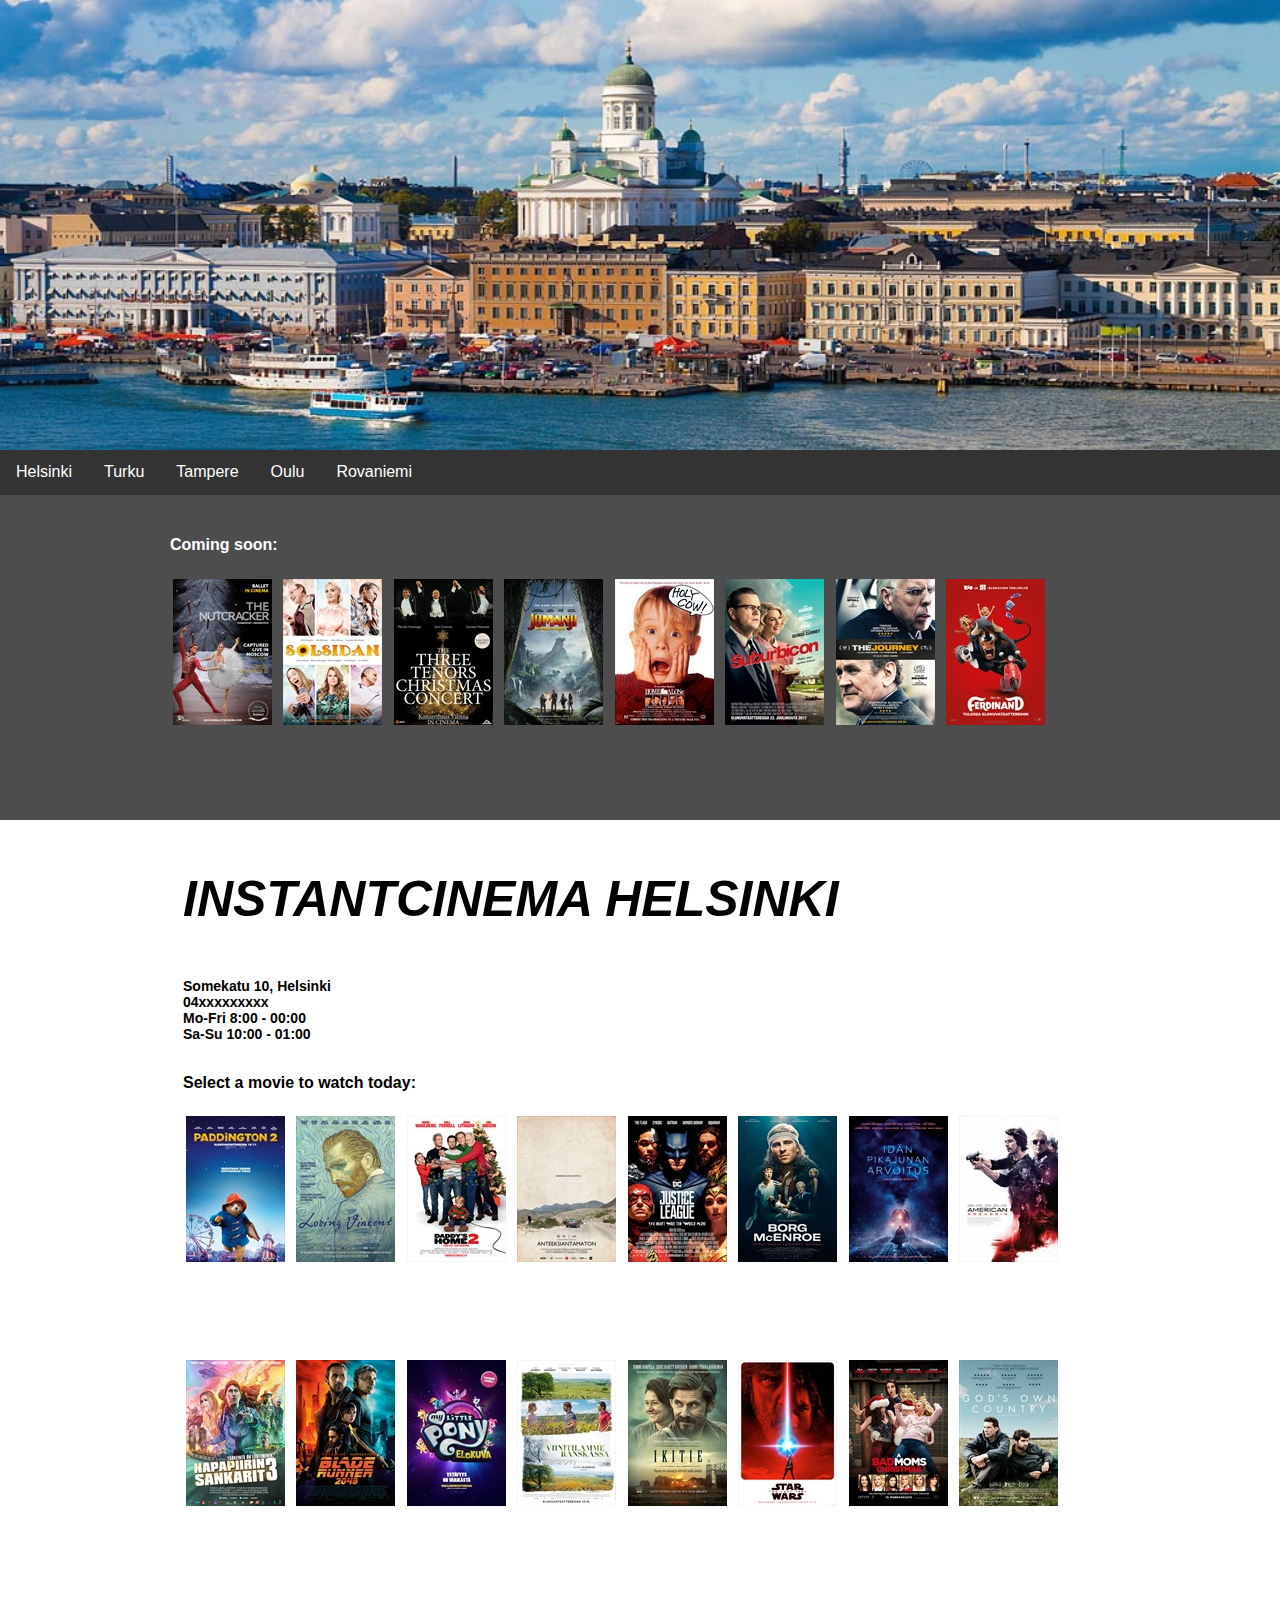
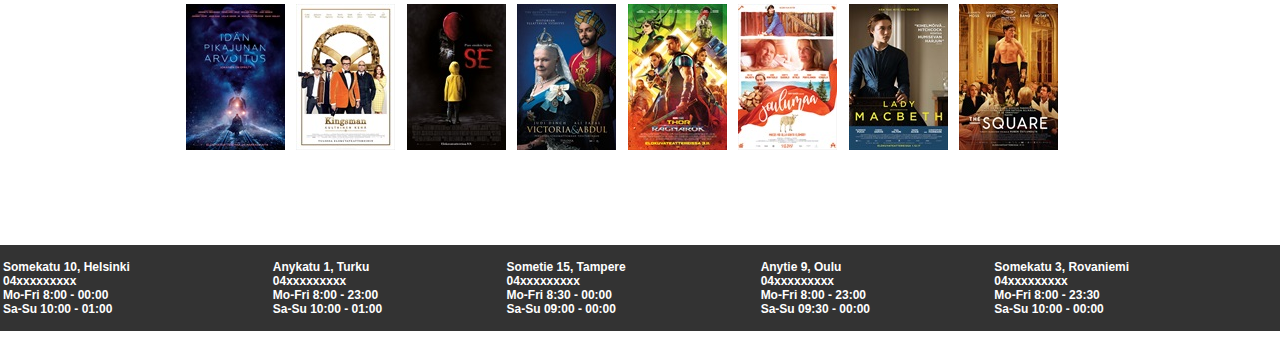
<file: helsinki.html>
<!DOCTYPE html>
<html>

<head>
<!-- <link rel="stylesheet" href="https://cdnjs.cloudflare.com/ajax/libs/font-awesome/4.7.0/css/font-awesome.min.css"> -->
<!-- <link href="https://maxcdn.bootstrapcdn.com/bootstrap/3.3.7/css/bootstrap.min.css"> -->
<link rel="stylesheet" type="text/css" href="main_style.css">
  <!-- <link rel="stylesheet" href="https://maxcdn.bootstrapcdn.com/bootstrap/3.3.7/css/bootstrap.min.css"> -->
<!--   <script src="https://ajax.googleapis.com/ajax/libs/jquery/3.2.1/jquery.min.js"></script>
  <script src="https://maxcdn.bootstrapcdn.com/bootstrap/3.3.7/js/bootstrap.min.js"></script> -->

</head>
<body>


<div>
    <!-- <img src="logo.png"> -->
</div>
<!-- 
<div id="text">
<h2>Welcome to the InstantCinema! Book the closest movie now!</h2>
<h3>Please, select your city:</h3> -->
</div>
<div id="first">
<div id="slides">

<img id="slide" src="slider/helsinki/s1.jpg"/>
<img id="slide" src="slider/helsinki/s2.jpg"/>
<img id="slide" src="slider/helsinki/s3.png"/>
<img id="slide" src="slider/helsinki/s4.jpg"/>
</div>
</div>

<!-- <br> -->
<div id="second">
<div class="navbar" style="margin-top: 449px;">
<!--   <a href="#home">Home</a>
  <a href="#news">News</a> -->
  <!-- <div class="dropdown">
    <button class="dropbtn">Your city 
      <i class="fa fa-caret-down"></i>
    </button> -->
    <!-- <div class="dropdown-content"> -->
      <a href="helsinki.html">Helsinki</a>
      <a href="turku.html">Turku</a>
      <a href="tampere.html">Tampere</a>
      <a href="oulu.html">Oulu</a>
      <a href="rovaniemi.html">Rovaniemi</a>
    <!-- </div> -->
  <!-- </div>  -->
</div>
<div style="width: 101.25%;/*1250px;*/transform: translateX(-8px); background-color: #4d4d4d; color: white; padding-top: 20px">
<div id="text">

</div>

<div id="upcoming">
<h4 >Coming soon:</h4>
        <div id="coming_movie"><a href="movie_page.html"><img id = "movie_pic" src="soon/1.jpg"></a><br>
<div id="about_movie">
    <p style="font-size: 12px"><b>Ballet: The Nutcracker</b><br>
    On our screens from 10.12.2017</p>
</div>
        </div>

        <div id="coming_movie"><a href="movie_page.html"><img id = "movie_pic" src="soon/2.jpg"></a> <br>
<div id="about_movie">
    <p style="font-size: 12px"><b>Solsidan</b><br> On our screens from 29.12.2017</p>
</div>
        </div>

        <div id="coming_movie"><a href="movie_page.html"><img id = "movie_pic" src="soon/3.jpg"></a><br>
<div id="about_movie">
<p style="font-size: 12px"><b>The Three Tenors - Christmas Concert</b><br>On our screens from 19.12.2017</p>
</div>
        </div>

        <div id="coming_movie"><a href="movie_page.html"><img id = "movie_pic" src="soon/4.jpg"></a><br>
<div id="about_movie">
<p style="font-size: 12px"><b>Jumanji: Welcome to the Jungle</b><br>On our screens from 22.12.2017</p>
</div>
        </div>
      
        <div id="coming_movie"><a href="movie_page.html"><img id = "movie_pic" src="soon/5.jpg"></a><br>
<div id="about_movie">
    <p style="font-size: 12px"><b>Home Alone (1990)</b><br>On our screens from 20.12.2017</p></div>
        </div>
       
        <div id="coming_movie"><a href="movie_page.html"><img id = "movie_pic" src="soon/6.jpg"></a><br>
<div id="about_movie">
    <p style="font-size: 12px"><b>Suburbicon</b><br>On our screens from 22.12.2017</p>
</div>
        </div>
        
        <div id="coming_movie"><a href="movie_page.html"><img id = "movie_pic" src="soon/7.jpg"></a><br>
<div id="about_movie">
    <p style="font-size: 12px"><b>The Journey</b><br>On our screens from 22.12.2017</p>
</div>
        </div>

        <div id="coming_movie"><a href="movie_page.html"><img id = "movie_pic" src="soon/8.jpg"></a><br>
<div id="about_movie">
    <p style="font-size: 12px"><b>Ferdinand</b><br>On our screens from 25.12.2017</p>
</div>
        </div>
        </div>
</div></div>

<!-- <div style="height: 45px; background-color: #333; width: 101.25%;/*1250px;*/ transform: translateX(-8px);">
</div> -->

<div id="hidden_text">

<div id="helsinki" >
    <!-- <div id="container_helsinki"> -->
    
        <!-- <div class="col-sm-3 col-sm-offset-3"> -->
        <p style="font-size: 50px;"><b><i>INSTANTCINEMA HELSINKI</i></b></p>
        <h6>Somekatu 10, Helsinki <br>
04xxxxxxxxx <br>
Mo-Fri 8:00 - 00:00 <br>
Sa-Su 10:00 - 01:00</h6>



        <h4>Select a movie to watch today:</h4>
        <!-- </div> -->
        <!-- </div> -->
    
    <div id="helsinki_movies">
       <!--  <p>Cinema room 1</p> -->
        <div id="room">
            <div id="coming_movie"><a href="movie_page.html"><img id = "movie_pic" src="movies/helsinki/1.jpg"></a>
           <div id="about_movie" style="display: block;">
                <button id="cool" onclick="room1_helsinki()"><b>08:30</b></button>
                <button id="cool" onclick="room1_helsinki()"><b>14:30</b></button>
            </div>
            </div>

            <div id="coming_movie"><a href="movie_page.html"><img id = "movie_pic" src="movies/helsinki/2.jpg"></a>
           <div id="about_movie" style="display: block">
                <button id="cool" onclick="room1_helsinki()"><b>11:00</b></button>
                <button id="cool" onclick="room1_helsinki()"><b>17:30</b></button>
            </div>
            </div>

            <div id="coming_movie"><a href="movie_page.html"><img id = "movie_pic" src="movies/helsinki/3.jpg"></a>
           <div id="about_movie" style="display: block">
                <button id="cool" onclick="room1_helsinki()"><b>13:30</b></button>
                <button id="cool" onclick="room1_helsinki()"><b>19:40</b></button>
            </div>
            </div>

            <div id="coming_movie"><a href="movie_page.html"><img id = "movie_pic" src="movies/helsinki/4.jpg"></a>
           <div id="about_movie" style="display: block">
                <button id="cool" onclick="room1_helsinki()"><b>15:45</b></button>
                <button id="cool" onclick="room1_helsinki()"><b>21:00</b></button>
            </div>
            </div>

            <div id="coming_movie"><a href="movie_page.html"><img id = "movie_pic" src="movies/helsinki/5.jpg"></a>
           <div id="about_movie" style="display: block">
                <button id="cool" onclick="room1_helsinki()"><b>08:30</b></button>
                <button id="cool" onclick="room1_helsinki()"><b>22:00</b></button>
            </div>
            </div>

            <div id="coming_movie"><a href="movie_page.html"><img id = "movie_pic" src="movies/helsinki/16.jpg"></a>
           <div id="about_movie" style="display: block;">
                <button id="cool" onclick="room1_helsinki()"><b>08:30</b></button>
                <button id="cool" onclick="room1_helsinki()"><b>14:30</b></button>
            </div>
            </div>

            <div id="coming_movie"><a href="movie_page.html"><img id = "movie_pic" src="movies/helsinki/17.jpg"></a>
           <div id="about_movie" style="display: block;">
                <button id="cool" onclick="room1_helsinki()"><b>08:30</b></button>
                <button id="cool" onclick="room1_helsinki()"><b>14:30</b></button>
            </div>
            </div>

            <div id="coming_movie"><a href="movie_page.html"><img id = "movie_pic" src="movies/helsinki/18.jpg"></a>
           <div id="about_movie" style="display: block;">
                <button id="cool" onclick="room1_helsinki()"><b>08:30</b></button>
                <button id="cool" onclick="room1_helsinki()"><b>14:30</b></button>
            </div>
            </div>


        </div>

            
<!--                 <div><canvas id="canvas">
                </canvas></div> -->
                    


<div id="room">
        <!-- <p>Cinema room 2</p> -->

            <div id="coming_movie"><a href="movie_page.html"><img id = "movie_pic" src="movies/helsinki/6.jpg"></a>
           <div id="about_movie" style="display: block">
                <button id="cool" onclick="big_room()"><b>08:30</b></button>
                <button id="cool" onclick="big_room()"><b>14:30</b></button>
            </div>
            </div>

            <div id="coming_movie"><a href="movie_page.html"><img id = "movie_pic" src="movies/helsinki/7.jpg"></a>
           <div id="about_movie" style="display: block">
                <button id="cool" onclick="big_room()"><b>11:00</b></button>
                <button id="cool" onclick="big_room()"><b>17:30</b></button>
            </div>
            </div>

            <div id="coming_movie"><a href="movie_page.html"><img id = "movie_pic" src="movies/helsinki/8.jpg"></a>
           <div id="about_movie" style="display: block">
                <button id="cool" onclick="big_room()"><b>13:30</b></button>
                <button id="cool" onclick="big_room()"><b>19:40</b></button>
            </div>
            </div>

            <div id="coming_movie"><a href="movie_page.html"><img id = "movie_pic" src="movies/helsinki/9.jpg"></a>
           <div id="about_movie" style="display: block">
                <button id="cool" onclick="big_room()"><b>15:45</b></button>
                <button id="cool" onclick="big_room()"><b>21:00</b></button>
            </div>
            </div>

            <div id="coming_movie"><a href="movie_page.html"><img id = "movie_pic" src="movies/helsinki/10.jpg"></a>
           <div id="about_movie" style="display: block">
                <button id="cool" onclick="big_room()"><b>08:30</b></button>
                <button id="cool" onclick="big_room()"><b>22:00</b></button>
            </div>
            </div>

            <div id="coming_movie"><a href="movie_page.html"><img id = "movie_pic" src="movies/helsinki/20.jpg"></a>
           <div id="about_movie" style="display: block">
                <button id="cool" onclick="big_room()"><b>08:30</b></button>
                <button id="cool" onclick="big_room()"><b>22:00</b></button>
            </div>
            </div>

            <div id="coming_movie"><a href="movie_page.html"><img id = "movie_pic" src="movies/helsinki/21.jpg"></a>
           <div id="about_movie" style="display: block">
                <button id="cool" onclick="big_room()"><b>08:30</b></button>
                <button id="cool" onclick="big_room()"><b>22:00</b></button>
            </div>
            </div>

            <div id="coming_movie"><a href="movie_page.html"><img id = "movie_pic" src="movies/helsinki/22.jpg"></a>
           <div id="about_movie" style="display: block">
                <button id="cool" onclick="big_room()"><b>08:30</b></button>
                <button id="cool" onclick="big_room()"><b>22:00</b></button>
            </div>
            </div>



</div>

        


        <!-- <p>Cinema room 3</p> -->
            <div id="coming_movie"><a href="movie_page.html"><img id = "movie_pic" src="movies/helsinki/11.jpg"></a>
           <div id="about_movie" style="display: block">
                <button id="cool" onclick="medium_room()"><b>08:30</b></button>
                <button id="cool" onclick="medium_room()"><b>14:30</b></button>
            </div>
            </div>

            <div id="coming_movie"><a href="movie_page.html"><img id = "movie_pic" src="movies/helsinki/12.jpg"></a>
           <div id="about_movie" style="display: block">
                <button id="cool" onclick="medium_room()"><b>11:00</b></button>
                <button id="cool" onclick="medium_room()"><b>17:30</b></button>
            </div>
            </div>

            <div id="coming_movie"><a href="movie_page.html"><img id = "movie_pic" src="movies/helsinki/13.jpg"></a>
           <div id="about_movie" style="display: block">
                <button id="cool" onclick="medium_room()"><b>13:30</b></button>
                <button id="cool" onclick="medium_room()"><b>19:40</b></button>
            </div>
            </div>

            <div id="coming_movie"><a href="movie_page.html"><img id = "movie_pic" src="movies/helsinki/14.jpg"></a>
           <div id="about_movie" style="display: block">
                <button id="cool" onclick="medium_room()"><b>15:45</b></button>
                <button id="cool" onclick="medium_room()"><b>21:00</b></button>
            </div>
            </div>

            <div id="coming_movie"><a href="movie_page.html"><img id = "movie_pic" src="movies/helsinki/15.jpg"></a>
           <div id="about_movie" style="display: block">
                <button id="cool" onclick="medium_room()"><b>08:30</b></button>
                <button id="cool" onclick="medium_room()"><b>22:00</b></button>
            </div>
            </div>

            <div id="coming_movie"><a href="movie_page.html"><img id = "movie_pic" src="movies/helsinki/24.jpg"></a>
           <div id="about_movie" style="display: block">
                <button id="cool" onclick="medium_room()"><b>08:30</b></button>
                <button id="cool" onclick="medium_room()"><b>22:00</b></button>
            </div>
            </div>

            <div id="coming_movie"><a href="movie_page.html"><img id = "movie_pic" src="movies/helsinki/25.jpg"></a>
           <div id="about_movie" style="display: block">
                <button id="cool" onclick="medium_room()"><b>08:30</b></button>
                <button id="cool" onclick="medium_room()"><b>22:00</b></button>
            </div>
            </div>

            <div id="coming_movie"><a href="movie_page.html"><img id = "movie_pic" src="movies/helsinki/26.jpg"></a>
           <div id="about_movie" style="display: block">
                <button id="cool" onclick="medium_room()"><b>08:30</b></button>
                <button id="cool" onclick="medium_room()"><b>22:00</b></button>
            </div>
            </div>


    </div>

       


        


<!-- 

<div id="turku" class="hidden">
    lalalalalalallalalalalalallalalala
 <p style="font-size: 50px;"><b><i>INSTANTCINEMA HELSINKI</i></b></p>
        <h6>Somekatu 10, Helsinki <br>
04xxxxxxxxx <br>
Mo-Fri 8:00 - 00:00 <br>
Sa-Su 10:00 - 01:00</h6>



        <h4>Select a movie to watch today:</h4>

    <div id="_movies">

        <div id="room">
            <div id="coming_movie"><a href="movie_page.html"><img id = "movie_pic" src="movies/helsinki/1.jpg"></a>
           <div id="about_movie" style="display: block;">
                <button id="cool" onclick="room1_helsinki()"><b>08:30</b></button>
                <button id="cool" onclick="room1_helsinki()"><b>14:30</b></button>
            </div>
            </div>

            <div id="coming_movie"><a href="movie_page.html"><img id = "movie_pic" src="movies/helsinki/2.jpg"></a>
           <div id="about_movie" style="display: block">
                <button id="cool" onclick="room1_helsinki()"><b>11:00</b></button>
                <button id="cool" onclick="room1_helsinki()"><b>17:30</b></button>
            </div>
            </div>

            <div id="coming_movie"><a href="movie_page.html"><img id = "movie_pic" src="movies/helsinki/3.jpg"></a>
           <div id="about_movie" style="display: block">
                <button id="cool" onclick="room1_helsinki()"><b>13:30</b></button>
                <button id="cool" onclick="room1_helsinki()"><b>19:40</b></button>
            </div>
            </div>

            <div id="coming_movie"><a href="movie_page.html"><img id = "movie_pic" src="movies/helsinki/4.jpg"></a>
           <div id="about_movie" style="display: block">
                <button id="cool" onclick="room1_helsinki()"><b>15:45</b></button>
                <button id="cool" onclick="room1_helsinki()"><b>21:00</b></button>
            </div>
            </div>

            <div id="coming_movie"><a href="movie_page.html"><img id = "movie_pic" src="movies/helsinki/5.jpg"></a>
           <div id="about_movie" style="display: block">
                <button id="cool" onclick="room1_helsinki()"><b>08:30</b></button>
                <button id="cool" onclick="room1_helsinki()"><b>22:00</b></button>
            </div>
            </div>

            <div id="coming_movie"><a href="movie_page.html"><img id = "movie_pic" src="movies/helsinki/16.jpg"></a>
           <div id="about_movie" style="display: block;">
                <button id="cool" onclick="room1_helsinki()"><b>08:30</b></button>
                <button id="cool" onclick="room1_helsinki()"><b>14:30</b></button>
            </div>
            </div>

            <div id="coming_movie"><a href="movie_page.html"><img id = "movie_pic" src="movies/helsinki/17.jpg"></a>
           <div id="about_movie" style="display: block;">
                <button id="cool" onclick="room1_helsinki()"><b>08:30</b></button>
                <button id="cool" onclick="room1_helsinki()"><b>14:30</b></button>
            </div>
            </div>

            <div id="coming_movie"><a href="movie_page.html"><img id = "movie_pic" src="movies/helsinki/18.jpg"></a>
           <div id="about_movie" style="display: block;">
                <button id="cool" onclick="room1_helsinki()"><b>08:30</b></button>
                <button id="cool" onclick="room1_helsinki()"><b>14:30</b></button>
            </div>
            </div>


        </div>


<div id="room">


            <div id="coming_movie"><a href="movie_page.html"><img id = "movie_pic" src="movies/helsinki/6.jpg"></a>
           <div id="about_movie" style="display: block">
                <button id="cool" onclick="big_room()"><b>08:30</b></button>
                <button id="cool" onclick="big_room()"><b>14:30</b></button>
            </div>
            </div>

            <div id="coming_movie"><a href="movie_page.html"><img id = "movie_pic" src="movies/helsinki/7.jpg"></a>
           <div id="about_movie" style="display: block">
                <button id="cool" onclick="big_room()"><b>11:00</b></button>
                <button id="cool" onclick="big_room()"><b>17:30</b></button>
            </div>
            </div>

            <div id="coming_movie"><a href="movie_page.html"><img id = "movie_pic" src="movies/helsinki/8.jpg"></a>
           <div id="about_movie" style="display: block">
                <button id="cool" onclick="big_room()"><b>13:30</b></button>
                <button id="cool" onclick="big_room()"><b>19:40</b></button>
            </div>
            </div>

            <div id="coming_movie"><a href="movie_page.html"><img id = "movie_pic" src="movies/helsinki/9.jpg"></a>
           <div id="about_movie" style="display: block">
                <button id="cool" onclick="big_room()"><b>15:45</b></button>
                <button id="cool" onclick="big_room()"><b>21:00</b></button>
            </div>
            </div>

            <div id="coming_movie"><a href="movie_page.html"><img id = "movie_pic" src="movies/helsinki/10.jpg"></a>
           <div id="about_movie" style="display: block">
                <button id="cool" onclick="big_room()"><b>08:30</b></button>
                <button id="cool" onclick="big_room()"><b>22:00</b></button>
            </div>
            </div>

            <div id="coming_movie"><a href="movie_page.html"><img id = "movie_pic" src="movies/helsinki/20.jpg"></a>
           <div id="about_movie" style="display: block">
                <button id="cool" onclick="big_room()"><b>08:30</b></button>
                <button id="cool" onclick="big_room()"><b>22:00</b></button>
            </div>
            </div>

            <div id="coming_movie"><a href="movie_page.html"><img id = "movie_pic" src="movies/helsinki/21.jpg"></a>
           <div id="about_movie" style="display: block">
                <button id="cool" onclick="big_room()"><b>08:30</b></button>
                <button id="cool" onclick="big_room()"><b>22:00</b></button>
            </div>
            </div>

            <div id="coming_movie"><a href="movie_page.html"><img id = "movie_pic" src="movies/helsinki/22.jpg"></a>
           <div id="about_movie" style="display: block">
                <button id="cool" onclick="big_room()"><b>08:30</b></button>
                <button id="cool" onclick="big_room()"><b>22:00</b></button>
            </div>
            </div>



</div>

        



            <div id="coming_movie"><a href="movie_page.html"><img id = "movie_pic" src="movies/helsinki/11.jpg"></a>
           <div id="about_movie" style="display: block">
                <button id="cool" onclick="medium_room()"><b>08:30</b></button>
                <button id="cool" onclick="medium_room()"><b>14:30</b></button>
            </div>
            </div>

            <div id="coming_movie"><a href="movie_page.html"><img id = "movie_pic" src="movies/helsinki/12.jpg"></a>
           <div id="about_movie" style="display: block">
                <button id="cool" onclick="medium_room()"><b>11:00</b></button>
                <button id="cool" onclick="medium_room()"><b>17:30</b></button>
            </div>
            </div>

            <div id="coming_movie"><a href="movie_page.html"><img id = "movie_pic" src="movies/helsinki/13.jpg"></a>
           <div id="about_movie" style="display: block">
                <button id="cool" onclick="medium_room()"><b>13:30</b></button>
                <button id="cool" onclick="medium_room()"><b>19:40</b></button>
            </div>
            </div>

            <div id="coming_movie"><a href="movie_page.html"><img id = "movie_pic" src="movies/helsinki/14.jpg"></a>
           <div id="about_movie" style="display: block">
                <button id="cool" onclick="medium_room()"><b>15:45</b></button>
                <button id="cool" onclick="medium_room()"><b>21:00</b></button>
            </div>
            </div>

            <div id="coming_movie"><a href="movie_page.html"><img id = "movie_pic" src="movies/helsinki/15.jpg"></a>
           <div id="about_movie" style="display: block">
                <button id="cool" onclick="medium_room()"><b>08:30</b></button>
                <button id="cool" onclick="medium_room()"><b>22:00</b></button>
            </div>
            </div>

            <div id="coming_movie"><a href="movie_page.html"><img id = "movie_pic" src="movies/helsinki/24.jpg"></a>
           <div id="about_movie" style="display: block">
                <button id="cool" onclick="medium_room()"><b>08:30</b></button>
                <button id="cool" onclick="medium_room()"><b>22:00</b></button>
            </div>
            </div>

            <div id="coming_movie"><a href="movie_page.html"><img id = "movie_pic" src="movies/helsinki/25.jpg"></a>
           <div id="about_movie" style="display: block">
                <button id="cool" onclick="medium_room()"><b>08:30</b></button>
                <button id="cool" onclick="medium_room()"><b>22:00</b></button>
            </div>
            </div>

            <div id="coming_movie"><a href="movie_page.html"><img id = "movie_pic" src="movies/helsinki/26.jpg"></a>
           <div id="about_movie" style="display: block">
                <button id="cool" onclick="medium_room()"><b>08:30</b></button>
                <button id="cool" onclick="medium_room()"><b>22:00</b></button>
            </div>
            </div>


    </div>

</div>
    

<div id="tampere" class="hidden">
    <h4>Welcome to InstantCinema Tampere</h4>
        <p>Address: Somekatu XX, Tampere XXXXX</p>
        <p>Phone number: 04xxxxxxxxx</p>
        <p>Opening hours: Mo-Fri 8:00 - 22:00; Sa-Su 10:00 - 23:00</p>
        <h4>Select a movie to watch today:</h4>


</div>

<div id="oulu" class="hidden">
        <h4>Welcome to InstantCinema Oulu!</h4>
        <p>Address: Somekatu XX, Oulu XXXXX</p>
        <p>Phone number: 04xxxxxxxxx</p>
        <p>Opening hours: Mo-Fri 8:00 - 22:00; Sa-Su 10:00 - 23:00</p>
        <h4>Select a movie to watch today:</h4>
</div>

<div id="rovaniemi" class="hidden">
        <h4>Welcome to InstantCinema Rovaniemi!</h4>
        <p>Address: Somekatu XX, Rovaniemi XXXXX</p>
        <p>Phone number: 04xxxxxxxxx</p>
        <p>Opening hours: Mo-Fri 8:00 - 22:00; Sa-Su 10:00 - 23:00</p>
        <h4>Select a movie to watch today:</h4>
    </div>

</div>
</div> -->

</div>
</div>


<div id="footer">
<div style="/*height: 35px; */background-color: #333; width: 101.25%;/*1250px;*/ transform: translateX(-8px); color: white;">


<div>
    <table style="width: 100%">
        <th><p>
Somekatu 10, Helsinki  <br>

04xxxxxxxxx <br>

Mo-Fri 8:00 - 00:00 <br> Sa-Su 10:00 - 01:00</p></th>
        <th><p>
<!-- <b>Address:</b>  -->Anykatu 1, Turku  <br>

<!-- <b>Phone number:</b>  -->04xxxxxxxxx <br>

<!-- <b>Opening hours:</b> --> Mo-Fri 8:00 - 23:00 <br> Sa-Su 10:00 - 01:00</p></th>
                        <th><p>
<!-- <b>Address:</b>  -->Sometie 15, Tampere  <br>

<!-- <b>Phone number:</b>  -->04xxxxxxxxx <br>

<!-- <b>Opening hours:</b> --> Mo-Fri 8:30 - 00:00 <br> Sa-Su 09:00 - 00:00</p></th>
                    <th><p>
<!-- <b>Address:</b>  -->Anytie 9, Oulu  <br>

<!-- <b>Phone number:</b>  -->04xxxxxxxxx <br>

<!-- <b>Opening hours:</b> --> Mo-Fri 8:00 - 23:00 <br> Sa-Su 09:30 - 00:00</p></th>
                        <th><p>
<!-- <b>Address:</b>  -->Somekatu 3, Rovaniemi  <br>

<!-- <b>Phone number:</b>  -->04xxxxxxxxx <br>

<!-- <b>Opening hours:</b> --> Mo-Fri 8:00 - 23:30 <br> Sa-Su 10:00 - 00:00</p></th>
    </table>
</div>
</div>
</div>



</body>
<script src="script.js"></script>

</html>



<!-- The site should contain
– Current movies and their schedules in theaters
• Theaters in Helsinki, Turku, Tampere, Oulu and Rovaniemi –
all theaters have three rooms
– Upcoming movies
– Tickets and prices
– Ticket booking system -->
</file>
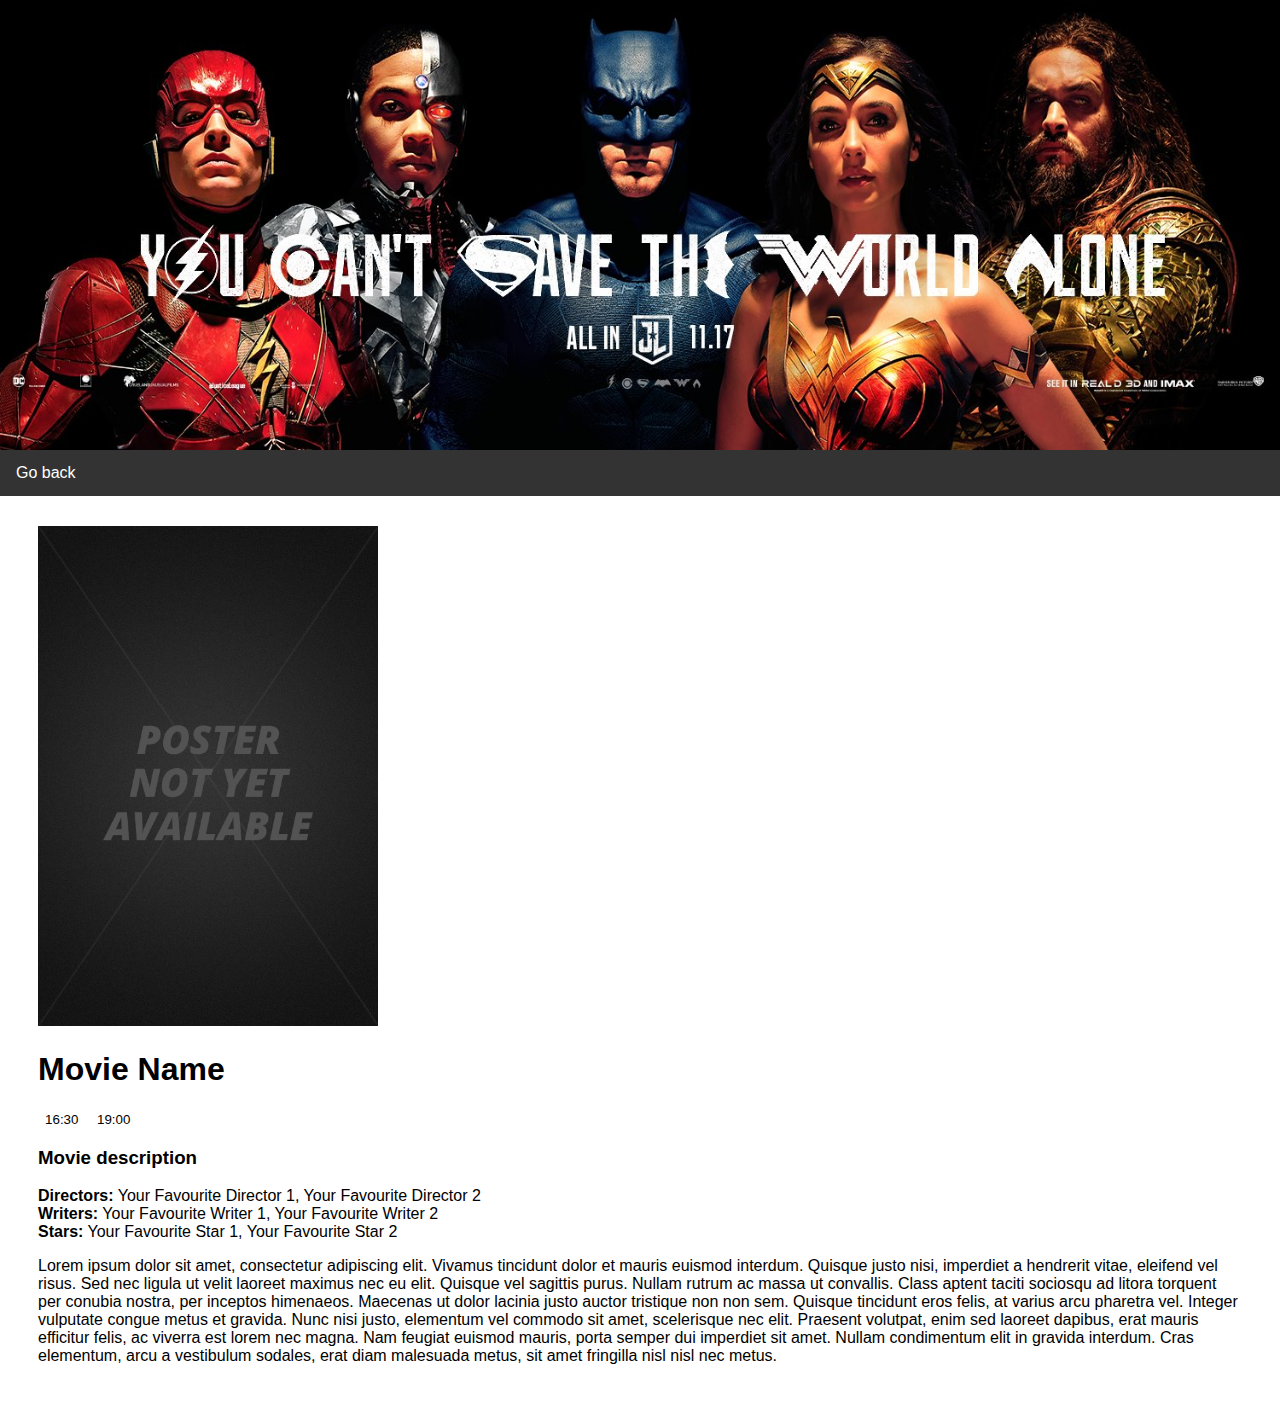
<file: movie_page.html>
<!DOCTYPE html>
<html>
<head>
<!-- <link rel="stylesheet" href="https://cdnjs.cloudflare.com/ajax/libs/font-awesome/4.7.0/css/font-awesome.min.css"> -->
<!-- <link href="https://maxcdn.bootstrapcdn.com/bootstrap/3.3.7/css/bootstrap.min.css"> -->
<link rel="stylesheet" type="text/css" href="main_style.css">
<style>

</style>


</head>
<body>

<div id="slides">

<img id="slide" src="slider/moviepage_pics/1.jpg"/>
<img id="slide" src="slider/moviepage_pics/2.jpg"/>
<img id="slide" src="slider/moviepage_pics/3.jpg"/>
<img id="slide" src="slider/moviepage_pics/4.png"/>
</div>

<!-- <div class="navbar"></div> -->


<div class="navbar" style="margin-top: 450px">
	<a href="index.html">Go back</a>
</div>
<div style="padding: 30px;">
<img src="poster.png" id="poster">


<iframe width="800" height="500" src="https://www.youtube.com/embed/duGqrYw4usE" frameborder="0" gesture="media" allow="encrypted-media" allowfullscreen></iframe>



<h1>Movie Name</h1>

<button id="cool" onclick="big_room()">16:30</button>
<button id="cool" onclick="big_room()">19:00</button>

<h3>Movie description</h4>
<p>
	<b>Directors:</b> Your Favourite Director 1, Your Favourite Director 2 <br>
	<b>Writers:</b> Your Favourite Writer 1, Your Favourite Writer 2 <br>
	<b>Stars:</b> Your Favourite Star 1, Your Favourite Star 2 <br>


</p>

<p>Lorem ipsum dolor sit amet, consectetur adipiscing elit. Vivamus tincidunt dolor et mauris euismod interdum. Quisque justo nisi, imperdiet a hendrerit vitae, eleifend vel risus. Sed nec ligula ut velit laoreet maximus nec eu elit. Quisque vel sagittis purus. Nullam rutrum ac massa ut convallis. Class aptent taciti sociosqu ad litora torquent per conubia nostra, per inceptos himenaeos. Maecenas ut dolor lacinia justo auctor tristique non non sem. Quisque tincidunt eros felis, at varius arcu pharetra vel. Integer vulputate congue metus et gravida. Nunc nisi justo, elementum vel commodo sit amet, scelerisque nec elit. Praesent volutpat, enim sed laoreet dapibus, erat mauris efficitur felis, ac viverra est lorem nec magna. Nam feugiat euismod mauris, porta semper dui imperdiet sit amet. Nullam condimentum elit in gravida interdum. Cras elementum, arcu a vestibulum sodales, erat diam malesuada metus, sit amet fringilla nisl nisl nec metus.</p>

</div>
<?php include 'footer.php'; ?>

</body>
<script src="script.js"></script>
</html>
</file>
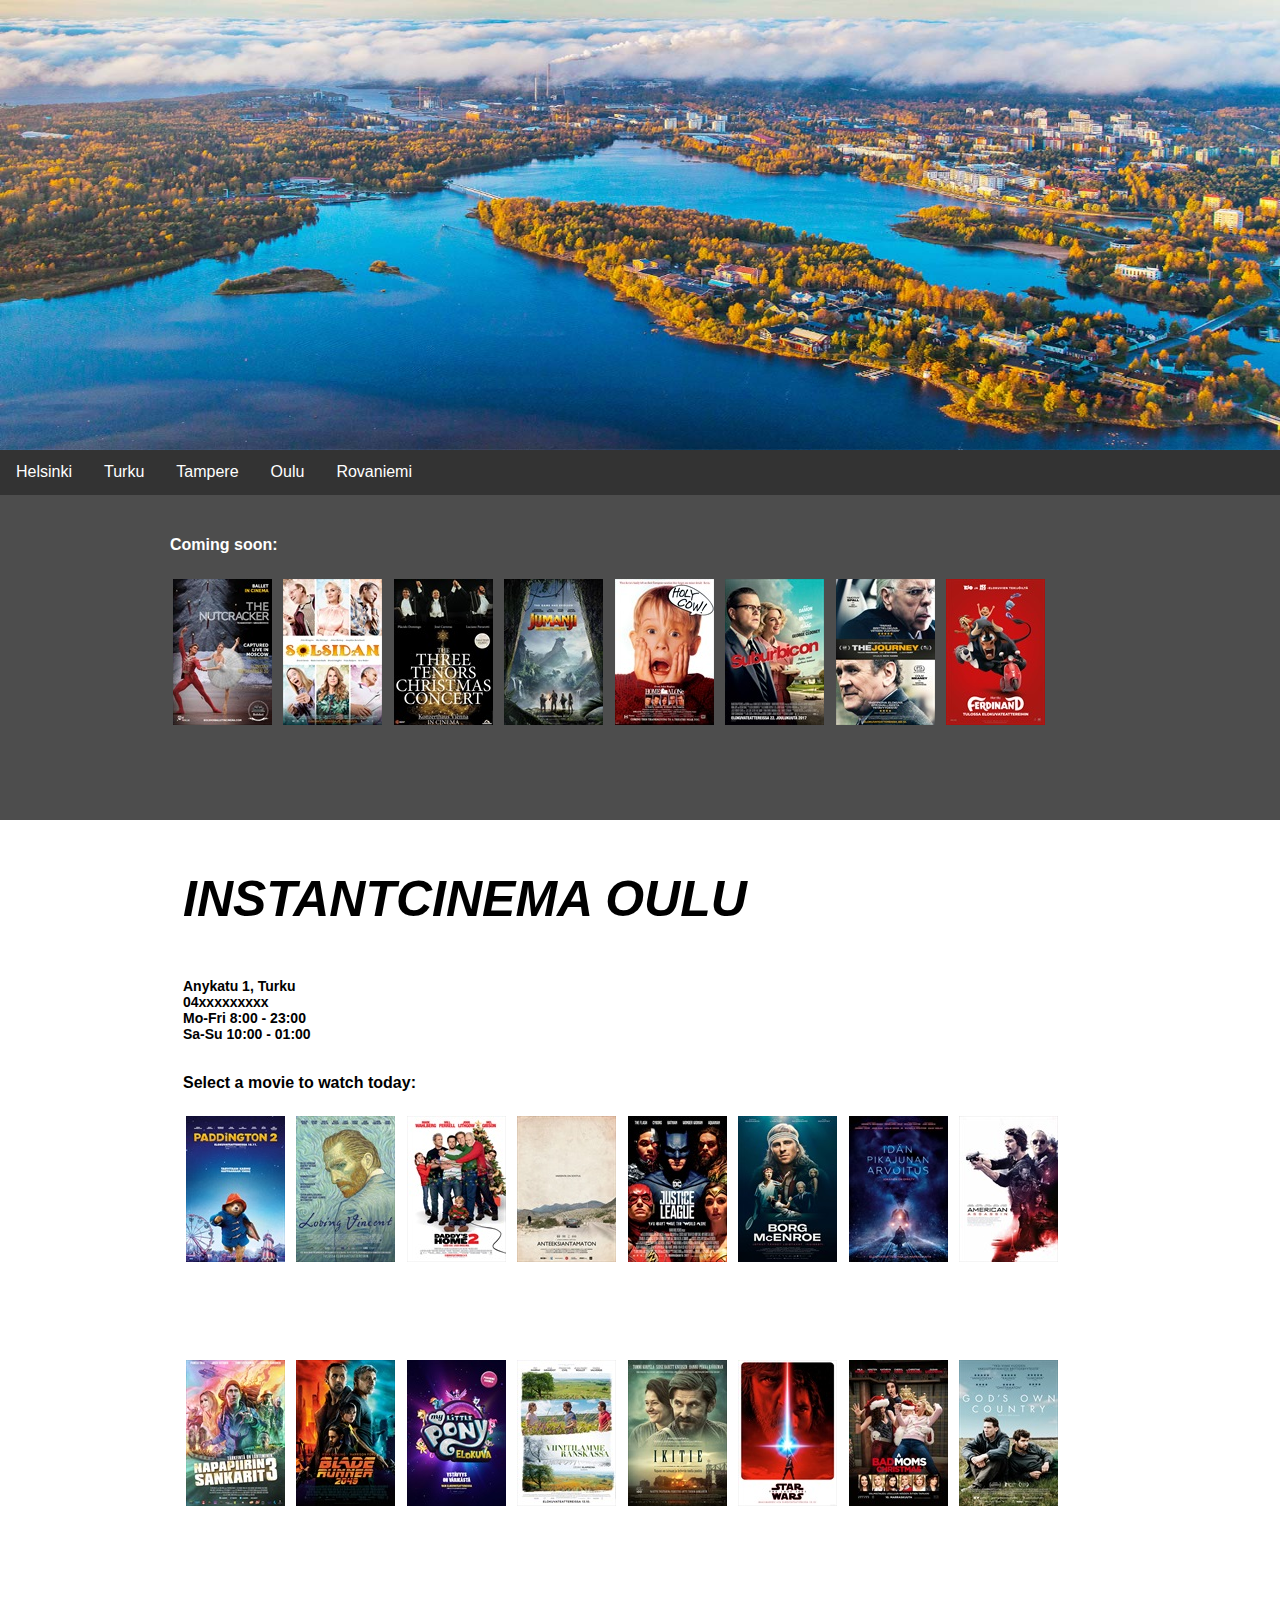
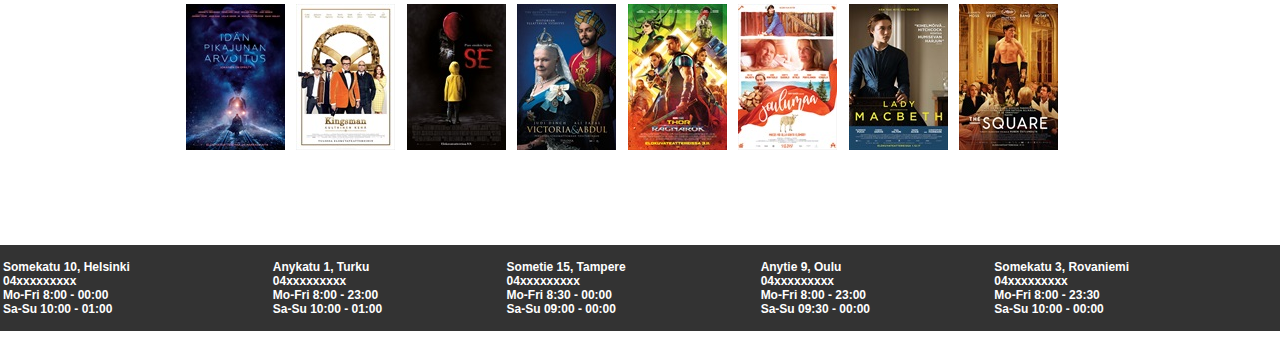
<file: oulu.html>
<!DOCTYPE html>
<html>

<head>
<!-- <link rel="stylesheet" href="https://cdnjs.cloudflare.com/ajax/libs/font-awesome/4.7.0/css/font-awesome.min.css"> -->
<!-- <link href="https://maxcdn.bootstrapcdn.com/bootstrap/3.3.7/css/bootstrap.min.css"> -->
<link rel="stylesheet" type="text/css" href="main_style.css">
  <!-- <link rel="stylesheet" href="https://maxcdn.bootstrapcdn.com/bootstrap/3.3.7/css/bootstrap.min.css"> -->
<!--   <script src="https://ajax.googleapis.com/ajax/libs/jquery/3.2.1/jquery.min.js"></script>
  <script src="https://maxcdn.bootstrapcdn.com/bootstrap/3.3.7/js/bootstrap.min.js"></script> -->

</head>
<body>


<div>
    <!-- <img src="logo.png"> -->
</div>
<!-- 
<div id="text">
<h2>Welcome to the InstantCinema! Book the closest movie now!</h2>
<h3>Please, select your city:</h3> -->
</div>
<div id="first">
<div id="slides">

<img id="slide" src="slider/oulu/s1.jpg"/>
<img id="slide" src="slider/oulu/s2.jpg"/>
<img id="slide" src="slider/oulu/s3.jpg"/>
<img id="slide" src="slider/oulu/s4.jpg"/>
</div>
</div>

<!-- <br> -->
<div id="second">
<div class="navbar" style="margin-top: 449px;">
<!--   <a href="#home">Home</a>
  <a href="#news">News</a> -->
  <!-- <div class="dropdown">
    <button class="dropbtn">Your city 
      <i class="fa fa-caret-down"></i>
    </button> -->
    <!-- <div class="dropdown-content"> -->
      <a href="helsinki.html">Helsinki</a>
      <a href="turku.html">Turku</a>
      <a href="tampere.html">Tampere</a>
      <a href="oulu.html">Oulu</a>
      <a href="rovaniemi.html">Rovaniemi</a>
    <!-- </div> -->
  <!-- </div>  -->
</div>
<div style="width: 101.25%;/*1250px;*/transform: translateX(-8px); background-color: #4d4d4d; color: white; padding-top: 20px">
<div id="text">

</div>

<div id="upcoming">
<h4 >Coming soon:</h4>
        <div id="coming_movie"><a href="movie_page.html"><img id = "movie_pic" src="soon/1.jpg"></a><br>
<div id="about_movie">
    <p style="font-size: 12px"><b>Ballet: The Nutcracker</b><br>
    On our screens from 10.12.2017</p>
</div>
        </div>

        <div id="coming_movie"><a href="movie_page.html"><img id = "movie_pic" src="soon/2.jpg"></a> <br>
<div id="about_movie">
    <p style="font-size: 12px"><b>Solsidan</b><br> On our screens from 29.12.2017</p>
</div>
        </div>

        <div id="coming_movie"><a href="movie_page.html"><img id = "movie_pic" src="soon/3.jpg"></a><br>
<div id="about_movie">
<p style="font-size: 12px"><b>The Three Tenors - Christmas Concert</b><br>On our screens from 19.12.2017</p>
</div>
        </div>

        <div id="coming_movie"><a href="movie_page.html"><img id = "movie_pic" src="soon/4.jpg"></a><br>
<div id="about_movie">
<p style="font-size: 12px"><b>Jumanji: Welcome to the Jungle</b><br>On our screens from 22.12.2017</p>
</div>
        </div>
      
        <div id="coming_movie"><a href="movie_page.html"><img id = "movie_pic" src="soon/5.jpg"></a><br>
<div id="about_movie">
    <p style="font-size: 12px"><b>Home Alone (1990)</b><br>On our screens from 20.12.2017</p></div>
        </div>
       
        <div id="coming_movie"><a href="movie_page.html"><img id = "movie_pic" src="soon/6.jpg"></a><br>
<div id="about_movie">
    <p style="font-size: 12px"><b>Suburbicon</b><br>On our screens from 22.12.2017</p>
</div>
        </div>
        
        <div id="coming_movie"><a href="movie_page.html"><img id = "movie_pic" src="soon/7.jpg"></a><br>
<div id="about_movie">
    <p style="font-size: 12px"><b>The Journey</b><br>On our screens from 22.12.2017</p>
</div>
        </div>

        <div id="coming_movie"><a href="movie_page.html"><img id = "movie_pic" src="soon/8.jpg"></a><br>
<div id="about_movie">
    <p style="font-size: 12px"><b>Ferdinand</b><br>On our screens from 25.12.2017</p>
</div>
        </div>
        </div>
</div></div>

<!-- <div style="height: 45px; background-color: #333; width: 101.25%;/*1250px;*/ transform: translateX(-8px);">
</div> -->

<div id="hidden_text">

<div id="oulu" >
    <!-- <div id="container_helsinki"> -->
    
        <!-- <div class="col-sm-3 col-sm-offset-3"> -->
        <p style="font-size: 50px;"><b><i>INSTANTCINEMA OULU</i></b></p>
        <h6>Anykatu 1, Turku <br>
04xxxxxxxxx <br>
Mo-Fri 8:00 - 23:00 <br>
Sa-Su 10:00 - 01:00</h6>



        <h4>Select a movie to watch today:</h4>
        <!-- </div> -->
        <!-- </div> -->
    
    <div id="oulu_movies">
       <!--  <p>Cinema room 1</p> -->
        <div id="room">
            <div id="coming_movie"><a href="movie_page.html"><img id = "movie_pic" src="movies/helsinki/1.jpg"></a>
           <div id="about_movie" style="display: block;">
                <button id="cool" onclick="room1_helsinki()"><b>08:30</b></button>
                <button id="cool" onclick="room1_helsinki()"><b>14:30</b></button>
            </div>
            </div>

            <div id="coming_movie"><a href="movie_page.html"><img id = "movie_pic" src="movies/helsinki/2.jpg"></a>
           <div id="about_movie" style="display: block">
                <button id="cool" onclick="room1_helsinki()"><b>11:00</b></button>
                <button id="cool" onclick="room1_helsinki()"><b>17:30</b></button>
            </div>
            </div>

            <div id="coming_movie"><a href="movie_page.html"><img id = "movie_pic" src="movies/helsinki/3.jpg"></a>
           <div id="about_movie" style="display: block">
                <button id="cool" onclick="room1_helsinki()"><b>13:30</b></button>
                <button id="cool" onclick="room1_helsinki()"><b>19:40</b></button>
            </div>
            </div>

            <div id="coming_movie"><a href="movie_page.html"><img id = "movie_pic" src="movies/helsinki/4.jpg"></a>
           <div id="about_movie" style="display: block">
                <button id="cool" onclick="room1_helsinki()"><b>15:45</b></button>
                <button id="cool" onclick="room1_helsinki()"><b>21:00</b></button>
            </div>
            </div>

            <div id="coming_movie"><a href="movie_page.html"><img id = "movie_pic" src="movies/helsinki/5.jpg"></a>
           <div id="about_movie" style="display: block">
                <button id="cool" onclick="room1_helsinki()"><b>08:30</b></button>
                <button id="cool" onclick="room1_helsinki()"><b>22:00</b></button>
            </div>
            </div>

            <div id="coming_movie"><a href="movie_page.html"><img id = "movie_pic" src="movies/helsinki/16.jpg"></a>
           <div id="about_movie" style="display: block;">
                <button id="cool" onclick="room1_helsinki()"><b>08:30</b></button>
                <button id="cool" onclick="room1_helsinki()"><b>14:30</b></button>
            </div>
            </div>

            <div id="coming_movie"><a href="movie_page.html"><img id = "movie_pic" src="movies/helsinki/17.jpg"></a>
           <div id="about_movie" style="display: block;">
                <button id="cool" onclick="room1_helsinki()"><b>08:30</b></button>
                <button id="cool" onclick="room1_helsinki()"><b>14:30</b></button>
            </div>
            </div>

            <div id="coming_movie"><a href="movie_page.html"><img id = "movie_pic" src="movies/helsinki/18.jpg"></a>
           <div id="about_movie" style="display: block;">
                <button id="cool" onclick="room1_helsinki()"><b>08:30</b></button>
                <button id="cool" onclick="room1_helsinki()"><b>14:30</b></button>
            </div>
            </div>


        </div>

            
<!--                 <div><canvas id="canvas">
                </canvas></div> -->
                    


<div id="room">
        <!-- <p>Cinema room 2</p> -->

            <div id="coming_movie"><a href="movie_page.html"><img id = "movie_pic" src="movies/helsinki/6.jpg"></a>
           <div id="about_movie" style="display: block">
                <button id="cool" onclick="big_room()"><b>08:30</b></button>
                <button id="cool" onclick="big_room()"><b>14:30</b></button>
            </div>
            </div>

            <div id="coming_movie"><a href="movie_page.html"><img id = "movie_pic" src="movies/helsinki/7.jpg"></a>
           <div id="about_movie" style="display: block">
                <button id="cool" onclick="big_room()"><b>11:00</b></button>
                <button id="cool" onclick="big_room()"><b>17:30</b></button>
            </div>
            </div>

            <div id="coming_movie"><a href="movie_page.html"><img id = "movie_pic" src="movies/helsinki/8.jpg"></a>
           <div id="about_movie" style="display: block">
                <button id="cool" onclick="big_room()"><b>13:30</b></button>
                <button id="cool" onclick="big_room()"><b>19:40</b></button>
            </div>
            </div>

            <div id="coming_movie"><a href="movie_page.html"><img id = "movie_pic" src="movies/helsinki/9.jpg"></a>
           <div id="about_movie" style="display: block">
                <button id="cool" onclick="big_room()"><b>15:45</b></button>
                <button id="cool" onclick="big_room()"><b>21:00</b></button>
            </div>
            </div>

            <div id="coming_movie"><a href="movie_page.html"><img id = "movie_pic" src="movies/helsinki/10.jpg"></a>
           <div id="about_movie" style="display: block">
                <button id="cool" onclick="big_room()"><b>08:30</b></button>
                <button id="cool" onclick="big_room()"><b>22:00</b></button>
            </div>
            </div>

            <div id="coming_movie"><a href="movie_page.html"><img id = "movie_pic" src="movies/helsinki/20.jpg"></a>
           <div id="about_movie" style="display: block">
                <button id="cool" onclick="big_room()"><b>08:30</b></button>
                <button id="cool" onclick="big_room()"><b>22:00</b></button>
            </div>
            </div>

            <div id="coming_movie"><a href="movie_page.html"><img id = "movie_pic" src="movies/helsinki/21.jpg"></a>
           <div id="about_movie" style="display: block">
                <button id="cool" onclick="big_room()"><b>08:30</b></button>
                <button id="cool" onclick="big_room()"><b>22:00</b></button>
            </div>
            </div>

            <div id="coming_movie"><a href="movie_page.html"><img id = "movie_pic" src="movies/helsinki/22.jpg"></a>
           <div id="about_movie" style="display: block">
                <button id="cool" onclick="big_room()"><b>08:30</b></button>
                <button id="cool" onclick="big_room()"><b>22:00</b></button>
            </div>
            </div>



</div>

        


        <!-- <p>Cinema room 3</p> -->
            <div id="coming_movie"><a href="movie_page.html"><img id = "movie_pic" src="movies/helsinki/11.jpg"></a>
           <div id="about_movie" style="display: block">
                <button id="cool" onclick="medium_room()"><b>08:30</b></button>
                <button id="cool" onclick="medium_room()"><b>14:30</b></button>
            </div>
            </div>

            <div id="coming_movie"><a href="movie_page.html"><img id = "movie_pic" src="movies/helsinki/12.jpg"></a>
           <div id="about_movie" style="display: block">
                <button id="cool" onclick="medium_room()"><b>11:00</b></button>
                <button id="cool" onclick="medium_room()"><b>17:30</b></button>
            </div>
            </div>

            <div id="coming_movie"><a href="movie_page.html"><img id = "movie_pic" src="movies/helsinki/13.jpg"></a>
           <div id="about_movie" style="display: block">
                <button id="cool" onclick="medium_room()"><b>13:30</b></button>
                <button id="cool" onclick="medium_room()"><b>19:40</b></button>
            </div>
            </div>

            <div id="coming_movie"><a href="movie_page.html"><img id = "movie_pic" src="movies/helsinki/14.jpg"></a>
           <div id="about_movie" style="display: block">
                <button id="cool" onclick="medium_room()"><b>15:45</b></button>
                <button id="cool" onclick="medium_room()"><b>21:00</b></button>
            </div>
            </div>

            <div id="coming_movie"><a href="movie_page.html"><img id = "movie_pic" src="movies/helsinki/15.jpg"></a>
           <div id="about_movie" style="display: block">
                <button id="cool" onclick="medium_room()"><b>08:30</b></button>
                <button id="cool" onclick="medium_room()"><b>22:00</b></button>
            </div>
            </div>

            <div id="coming_movie"><a href="movie_page.html"><img id = "movie_pic" src="movies/helsinki/24.jpg"></a>
           <div id="about_movie" style="display: block">
                <button id="cool" onclick="medium_room()"><b>08:30</b></button>
                <button id="cool" onclick="medium_room()"><b>22:00</b></button>
            </div>
            </div>

            <div id="coming_movie"><a href="movie_page.html"><img id = "movie_pic" src="movies/helsinki/25.jpg"></a>
           <div id="about_movie" style="display: block">
                <button id="cool" onclick="medium_room()"><b>08:30</b></button>
                <button id="cool" onclick="medium_room()"><b>22:00</b></button>
            </div>
            </div>

            <div id="coming_movie"><a href="movie_page.html"><img id = "movie_pic" src="movies/helsinki/26.jpg"></a>
           <div id="about_movie" style="display: block">
                <button id="cool" onclick="medium_room()"><b>08:30</b></button>
                <button id="cool" onclick="medium_room()"><b>22:00</b></button>
            </div>
            </div>


    </div>

       


        


<!-- 

<div id="turku" class="hidden">
    lalalalalalallalalalalalallalalala
 <p style="font-size: 50px;"><b><i>INSTANTCINEMA HELSINKI</i></b></p>
        <h6>Somekatu 10, Helsinki <br>
04xxxxxxxxx <br>
Mo-Fri 8:00 - 00:00 <br>
Sa-Su 10:00 - 01:00</h6>



        <h4>Select a movie to watch today:</h4>

    <div id="_movies">

        <div id="room">
            <div id="coming_movie"><a href="movie_page.html"><img id = "movie_pic" src="movies/helsinki/1.jpg"></a>
           <div id="about_movie" style="display: block;">
                <button id="cool" onclick="room1_helsinki()"><b>08:30</b></button>
                <button id="cool" onclick="room1_helsinki()"><b>14:30</b></button>
            </div>
            </div>

            <div id="coming_movie"><a href="movie_page.html"><img id = "movie_pic" src="movies/helsinki/2.jpg"></a>
           <div id="about_movie" style="display: block">
                <button id="cool" onclick="room1_helsinki()"><b>11:00</b></button>
                <button id="cool" onclick="room1_helsinki()"><b>17:30</b></button>
            </div>
            </div>

            <div id="coming_movie"><a href="movie_page.html"><img id = "movie_pic" src="movies/helsinki/3.jpg"></a>
           <div id="about_movie" style="display: block">
                <button id="cool" onclick="room1_helsinki()"><b>13:30</b></button>
                <button id="cool" onclick="room1_helsinki()"><b>19:40</b></button>
            </div>
            </div>

            <div id="coming_movie"><a href="movie_page.html"><img id = "movie_pic" src="movies/helsinki/4.jpg"></a>
           <div id="about_movie" style="display: block">
                <button id="cool" onclick="room1_helsinki()"><b>15:45</b></button>
                <button id="cool" onclick="room1_helsinki()"><b>21:00</b></button>
            </div>
            </div>

            <div id="coming_movie"><a href="movie_page.html"><img id = "movie_pic" src="movies/helsinki/5.jpg"></a>
           <div id="about_movie" style="display: block">
                <button id="cool" onclick="room1_helsinki()"><b>08:30</b></button>
                <button id="cool" onclick="room1_helsinki()"><b>22:00</b></button>
            </div>
            </div>

            <div id="coming_movie"><a href="movie_page.html"><img id = "movie_pic" src="movies/helsinki/16.jpg"></a>
           <div id="about_movie" style="display: block;">
                <button id="cool" onclick="room1_helsinki()"><b>08:30</b></button>
                <button id="cool" onclick="room1_helsinki()"><b>14:30</b></button>
            </div>
            </div>

            <div id="coming_movie"><a href="movie_page.html"><img id = "movie_pic" src="movies/helsinki/17.jpg"></a>
           <div id="about_movie" style="display: block;">
                <button id="cool" onclick="room1_helsinki()"><b>08:30</b></button>
                <button id="cool" onclick="room1_helsinki()"><b>14:30</b></button>
            </div>
            </div>

            <div id="coming_movie"><a href="movie_page.html"><img id = "movie_pic" src="movies/helsinki/18.jpg"></a>
           <div id="about_movie" style="display: block;">
                <button id="cool" onclick="room1_helsinki()"><b>08:30</b></button>
                <button id="cool" onclick="room1_helsinki()"><b>14:30</b></button>
            </div>
            </div>


        </div>


<div id="room">


            <div id="coming_movie"><a href="movie_page.html"><img id = "movie_pic" src="movies/helsinki/6.jpg"></a>
           <div id="about_movie" style="display: block">
                <button id="cool" onclick="big_room()"><b>08:30</b></button>
                <button id="cool" onclick="big_room()"><b>14:30</b></button>
            </div>
            </div>

            <div id="coming_movie"><a href="movie_page.html"><img id = "movie_pic" src="movies/helsinki/7.jpg"></a>
           <div id="about_movie" style="display: block">
                <button id="cool" onclick="big_room()"><b>11:00</b></button>
                <button id="cool" onclick="big_room()"><b>17:30</b></button>
            </div>
            </div>

            <div id="coming_movie"><a href="movie_page.html"><img id = "movie_pic" src="movies/helsinki/8.jpg"></a>
           <div id="about_movie" style="display: block">
                <button id="cool" onclick="big_room()"><b>13:30</b></button>
                <button id="cool" onclick="big_room()"><b>19:40</b></button>
            </div>
            </div>

            <div id="coming_movie"><a href="movie_page.html"><img id = "movie_pic" src="movies/helsinki/9.jpg"></a>
           <div id="about_movie" style="display: block">
                <button id="cool" onclick="big_room()"><b>15:45</b></button>
                <button id="cool" onclick="big_room()"><b>21:00</b></button>
            </div>
            </div>

            <div id="coming_movie"><a href="movie_page.html"><img id = "movie_pic" src="movies/helsinki/10.jpg"></a>
           <div id="about_movie" style="display: block">
                <button id="cool" onclick="big_room()"><b>08:30</b></button>
                <button id="cool" onclick="big_room()"><b>22:00</b></button>
            </div>
            </div>

            <div id="coming_movie"><a href="movie_page.html"><img id = "movie_pic" src="movies/helsinki/20.jpg"></a>
           <div id="about_movie" style="display: block">
                <button id="cool" onclick="big_room()"><b>08:30</b></button>
                <button id="cool" onclick="big_room()"><b>22:00</b></button>
            </div>
            </div>

            <div id="coming_movie"><a href="movie_page.html"><img id = "movie_pic" src="movies/helsinki/21.jpg"></a>
           <div id="about_movie" style="display: block">
                <button id="cool" onclick="big_room()"><b>08:30</b></button>
                <button id="cool" onclick="big_room()"><b>22:00</b></button>
            </div>
            </div>

            <div id="coming_movie"><a href="movie_page.html"><img id = "movie_pic" src="movies/helsinki/22.jpg"></a>
           <div id="about_movie" style="display: block">
                <button id="cool" onclick="big_room()"><b>08:30</b></button>
                <button id="cool" onclick="big_room()"><b>22:00</b></button>
            </div>
            </div>



</div>

        



            <div id="coming_movie"><a href="movie_page.html"><img id = "movie_pic" src="movies/helsinki/11.jpg"></a>
           <div id="about_movie" style="display: block">
                <button id="cool" onclick="medium_room()"><b>08:30</b></button>
                <button id="cool" onclick="medium_room()"><b>14:30</b></button>
            </div>
            </div>

            <div id="coming_movie"><a href="movie_page.html"><img id = "movie_pic" src="movies/helsinki/12.jpg"></a>
           <div id="about_movie" style="display: block">
                <button id="cool" onclick="medium_room()"><b>11:00</b></button>
                <button id="cool" onclick="medium_room()"><b>17:30</b></button>
            </div>
            </div>

            <div id="coming_movie"><a href="movie_page.html"><img id = "movie_pic" src="movies/helsinki/13.jpg"></a>
           <div id="about_movie" style="display: block">
                <button id="cool" onclick="medium_room()"><b>13:30</b></button>
                <button id="cool" onclick="medium_room()"><b>19:40</b></button>
            </div>
            </div>

            <div id="coming_movie"><a href="movie_page.html"><img id = "movie_pic" src="movies/helsinki/14.jpg"></a>
           <div id="about_movie" style="display: block">
                <button id="cool" onclick="medium_room()"><b>15:45</b></button>
                <button id="cool" onclick="medium_room()"><b>21:00</b></button>
            </div>
            </div>

            <div id="coming_movie"><a href="movie_page.html"><img id = "movie_pic" src="movies/helsinki/15.jpg"></a>
           <div id="about_movie" style="display: block">
                <button id="cool" onclick="medium_room()"><b>08:30</b></button>
                <button id="cool" onclick="medium_room()"><b>22:00</b></button>
            </div>
            </div>

            <div id="coming_movie"><a href="movie_page.html"><img id = "movie_pic" src="movies/helsinki/24.jpg"></a>
           <div id="about_movie" style="display: block">
                <button id="cool" onclick="medium_room()"><b>08:30</b></button>
                <button id="cool" onclick="medium_room()"><b>22:00</b></button>
            </div>
            </div>

            <div id="coming_movie"><a href="movie_page.html"><img id = "movie_pic" src="movies/helsinki/25.jpg"></a>
           <div id="about_movie" style="display: block">
                <button id="cool" onclick="medium_room()"><b>08:30</b></button>
                <button id="cool" onclick="medium_room()"><b>22:00</b></button>
            </div>
            </div>

            <div id="coming_movie"><a href="movie_page.html"><img id = "movie_pic" src="movies/helsinki/26.jpg"></a>
           <div id="about_movie" style="display: block">
                <button id="cool" onclick="medium_room()"><b>08:30</b></button>
                <button id="cool" onclick="medium_room()"><b>22:00</b></button>
            </div>
            </div>


    </div>

</div>
    

<div id="tampere" class="hidden">
    <h4>Welcome to InstantCinema Tampere</h4>
        <p>Address: Somekatu XX, Tampere XXXXX</p>
        <p>Phone number: 04xxxxxxxxx</p>
        <p>Opening hours: Mo-Fri 8:00 - 22:00; Sa-Su 10:00 - 23:00</p>
        <h4>Select a movie to watch today:</h4>


</div>

<div id="oulu" class="hidden">
        <h4>Welcome to InstantCinema Oulu!</h4>
        <p>Address: Somekatu XX, Oulu XXXXX</p>
        <p>Phone number: 04xxxxxxxxx</p>
        <p>Opening hours: Mo-Fri 8:00 - 22:00; Sa-Su 10:00 - 23:00</p>
        <h4>Select a movie to watch today:</h4>
</div>

<div id="rovaniemi" class="hidden">
        <h4>Welcome to InstantCinema Rovaniemi!</h4>
        <p>Address: Somekatu XX, Rovaniemi XXXXX</p>
        <p>Phone number: 04xxxxxxxxx</p>
        <p>Opening hours: Mo-Fri 8:00 - 22:00; Sa-Su 10:00 - 23:00</p>
        <h4>Select a movie to watch today:</h4>
    </div>

</div>
</div> -->

</div>
</div>


<div id="footer">
<div style="/*height: 35px; */background-color: #333; width: 101.25%;/*1250px;*/ transform: translateX(-8px); color: white;">


<div>
    <table style="width: 100%">
        <th><p>
Somekatu 10, Helsinki  <br>

04xxxxxxxxx <br>

Mo-Fri 8:00 - 00:00 <br> Sa-Su 10:00 - 01:00</p></th>
        <th><p>
<!-- <b>Address:</b>  -->Anykatu 1, Turku  <br>

<!-- <b>Phone number:</b>  -->04xxxxxxxxx <br>

<!-- <b>Opening hours:</b> --> Mo-Fri 8:00 - 23:00 <br> Sa-Su 10:00 - 01:00</p></th>
                        <th><p>
<!-- <b>Address:</b>  -->Sometie 15, Tampere  <br>

<!-- <b>Phone number:</b>  -->04xxxxxxxxx <br>

<!-- <b>Opening hours:</b> --> Mo-Fri 8:30 - 00:00 <br> Sa-Su 09:00 - 00:00</p></th>
                    <th><p>
<!-- <b>Address:</b>  -->Anytie 9, Oulu  <br>

<!-- <b>Phone number:</b>  -->04xxxxxxxxx <br>

<!-- <b>Opening hours:</b> --> Mo-Fri 8:00 - 23:00 <br> Sa-Su 09:30 - 00:00</p></th>
                        <th><p>
<!-- <b>Address:</b>  -->Somekatu 3, Rovaniemi  <br>

<!-- <b>Phone number:</b>  -->04xxxxxxxxx <br>

<!-- <b>Opening hours:</b> --> Mo-Fri 8:00 - 23:30 <br> Sa-Su 10:00 - 00:00</p></th>
    </table>
</div>
</div>
</div>



</body>
<script src="script.js"></script>

</html>



<!-- The site should contain
– Current movies and their schedules in theaters
• Theaters in Helsinki, Turku, Tampere, Oulu and Rovaniemi –
all theaters have three rooms
– Upcoming movies
– Tickets and prices
– Ticket booking system -->
</file>
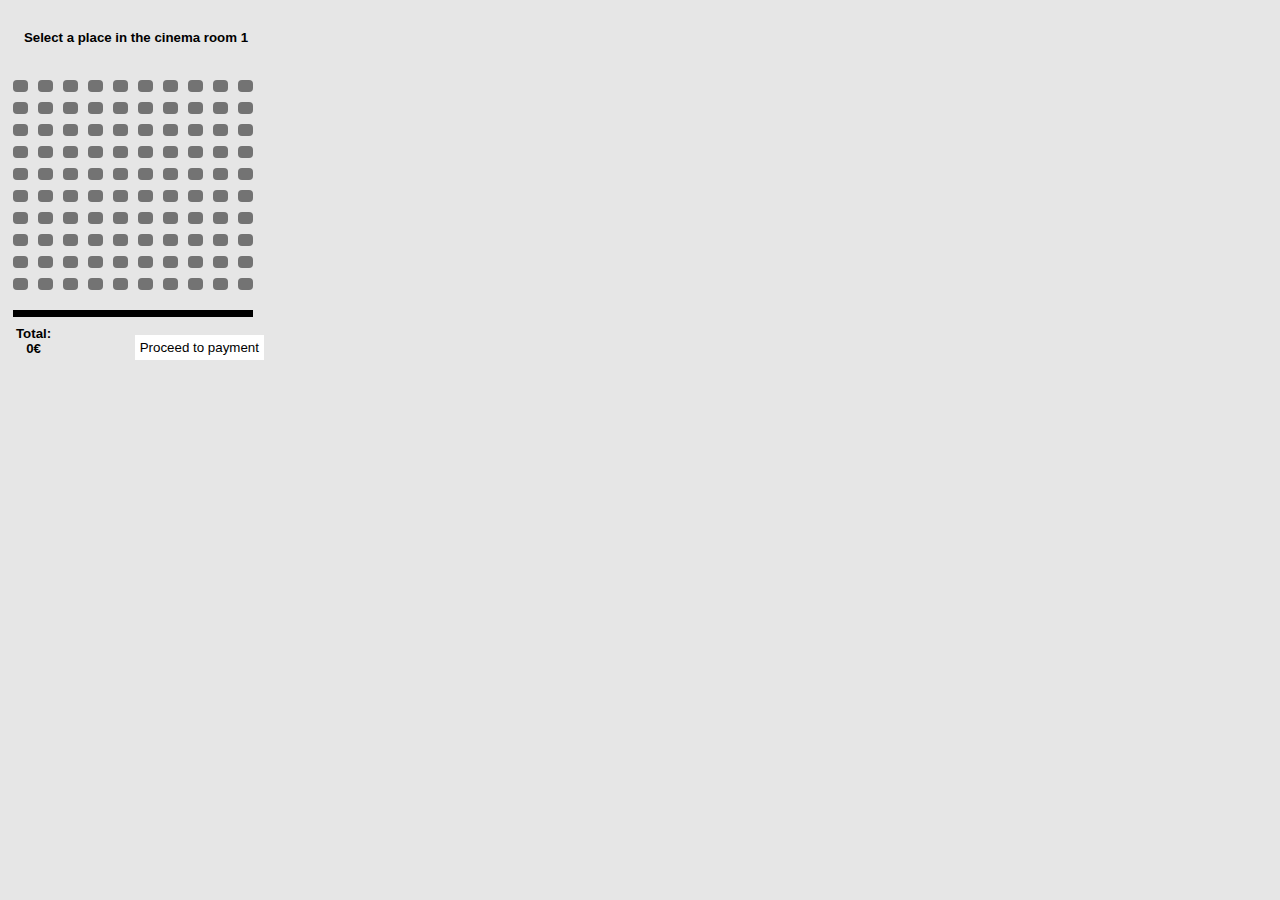
<file: room1.html>
<!DOCTYPE html>
<html>
<head>
<!-- <link rel="stylesheet" href="https://cdnjs.cloudflare.com/ajax/libs/font-awesome/4.7.0/css/font-awesome.min.css"> -->
<!-- <link href="https://maxcdn.bootstrapcdn.com/bootstrap/3.3.7/css/bootstrap.min.css"> -->
<link rel="stylesheet" type="text/css" href="main_style.css">
<style>
body{
	background-color: #e6e6e6;
}
</style>
<!--   <link rel="stylesheet" href="https://maxcdn.bootstrapcdn.com/bootstrap/3.3.7/css/bootstrap.min.css"> -->
<!--   <script src="https://ajax.googleapis.com/ajax/libs/jquery/3.2.1/jquery.min.js"></script>
  <script src="https://maxcdn.bootstrapcdn.com/bootstrap/3.3.7/js/bootstrap.min.js"></script> -->


</head>
<body>


	<div id="small_room">
    


    <div class="room_row">

        <h5>Select a place in the cinema room 1</h5>
    <div onclick="spot_selection(this)" id="mesto0" class="spoth1"></div>
    <div onclick="spot_selection(this)" id="mesto1" class="spoth1"></div>
    <div onclick="spot_selection(this)" id="mesto2" class="spoth1"></div>
    <div onclick="spot_selection(this)" id="mesto3" class="spoth1"></div>
    <div onclick="spot_selection(this)" id="mesto4" class="spoth1"></div>
    <div onclick="spot_selection(this)" id="mesto5" class="spoth1"></div>
    <div onclick="spot_selection(this)" id="mesto6" class="spoth1"></div>
    <div onclick="spot_selection(this)" id="mesto7" class="spoth1"></div>
    <div onclick="spot_selection(this)" id="mesto8" class="spoth1"></div>
    <div onclick="spot_selection(this)" id="mesto9" class="spoth1"></div>
</div>
    <div class="room_row">
    <div onclick="spot_selection(this)" id="mesto10" class="spoth1"></div>
    <div onclick="spot_selection(this)" id="mesto11" class="spoth1"></div>
    <div onclick="spot_selection(this)" id="mesto12" class="spoth1"></div>
    <div onclick="spot_selection(this)" id="mesto13" class="spoth1"></div>
    <div onclick="spot_selection(this)" id="mesto14" class="spoth1"></div>
    <div onclick="spot_selection(this)" id="mesto15" class="spoth1"></div>
    <div onclick="spot_selection(this)" id="mesto16" class="spoth1"></div>
    <div onclick="spot_selection(this)" id="mesto17" class="spoth1"></div>
    <div onclick="spot_selection(this)" id="mesto18" class="spoth1"></div>
    <div onclick="spot_selection(this)" id="mesto19" class="spoth1"></div>
</div>
    <div class="room_row">
    <div onclick="spot_selection(this)" id="mesto20" class="spoth1"></div>
    <div onclick="spot_selection(this)" id="mesto21" class="spoth1"></div>
    <div onclick="spot_selection(this)" id="mesto22" class="spoth1"></div>
    <div onclick="spot_selection(this)" id="mesto23" class="spoth1"></div>
    <div onclick="spot_selection(this)" id="mesto24" class="spoth1"></div>
    <div onclick="spot_selection(this)" id="mesto25" class="spoth1"></div>
    <div onclick="spot_selection(this)" id="mesto26" class="spoth1"></div>
    <div onclick="spot_selection(this)" id="mesto27" class="spoth1"></div>
    <div onclick="spot_selection(this)" id="mesto28" class="spoth1"></div>
    <div onclick="spot_selection(this)" id="mesto29" class="spoth1"></div>
</div>
    <div class="room_row">
    <div onclick="spot_selection(this)" id="mesto30" class="spoth1"></div>
    <div onclick="spot_selection(this)" id="mesto31" class="spoth1"></div>
    <div onclick="spot_selection(this)" id="mesto32" class="spoth1"></div>
    <div onclick="spot_selection(this)" id="mesto33" class="spoth1"></div>
    <div onclick="spot_selection(this)" id="mesto34" class="spoth1"></div>
    <div onclick="spot_selection(this)" id="mesto35" class="spoth1"></div>
    <div onclick="spot_selection(this)" id="mesto36" class="spoth1"></div>
    <div onclick="spot_selection(this)" id="mesto37" class="spoth1"></div>
    <div onclick="spot_selection(this)" id="mesto38" class="spoth1"></div>
    <div onclick="spot_selection(this)" id="mesto39" class="spoth1"></div>
</div>
    <div class="room_row">
    <div onclick="spot_selection(this)" id="mesto40" class="spoth1"></div>
    <div onclick="spot_selection(this)" id="mesto41" class="spoth1"></div>
    <div onclick="spot_selection(this)" id="mesto42" class="spoth1"></div>
    <div onclick="spot_selection(this)" id="mesto43" class="spoth1"></div>
    <div onclick="spot_selection(this)" id="mesto44" class="spoth1"></div>
    <div onclick="spot_selection(this)" id="mesto45" class="spoth1"></div>
    <div onclick="spot_selection(this)" id="mesto46" class="spoth1"></div>
    <div onclick="spot_selection(this)" id="mesto47" class="spoth1"></div>
    <div onclick="spot_selection(this)" id="mesto48" class="spoth1"></div>
    <div onclick="spot_selection(this)" id="mesto49" class="spoth1"></div>
</div>
    <div class="room_row">
    <div onclick="spot_selection(this)" id="mesto50" class="spoth1"></div>
    <div onclick="spot_selection(this)" id="mesto51" class="spoth1"></div>
    <div onclick="spot_selection(this)" id="mesto52" class="spoth1"></div>
    <div onclick="spot_selection(this)" id="mesto53" class="spoth1"></div>
    <div onclick="spot_selection(this)" id="mesto54" class="spoth1"></div>
    <div onclick="spot_selection(this)" id="mesto55" class="spoth1"></div>
    <div onclick="spot_selection(this)" id="mesto56" class="spoth1"></div>
    <div onclick="spot_selection(this)" id="mesto57" class="spoth1"></div>
    <div onclick="spot_selection(this)" id="mesto58" class="spoth1"></div>
    <div onclick="spot_selection(this)" id="mesto59" class="spoth1"></div>
</div>
    <div class="room_row">
    <div onclick="spot_selection(this)" id="mesto60" class="spoth1"></div>
    <div onclick="spot_selection(this)" id="mesto61" class="spoth1"></div>
    <div onclick="spot_selection(this)" id="mesto62" class="spoth1"></div>
    <div onclick="spot_selection(this)" id="mesto63" class="spoth1"></div>
    <div onclick="spot_selection(this)" id="mesto64" class="spoth1"></div>
    <div onclick="spot_selection(this)" id="mesto65" class="spoth1"></div>
    <div onclick="spot_selection(this)" id="mesto66" class="spoth1"></div>
    <div onclick="spot_selection(this)" id="mesto67" class="spoth1"></div>
    <div onclick="spot_selection(this)" id="mesto68" class="spoth1"></div>
    <div onclick="spot_selection(this)" id="mesto69" class="spoth1"></div>
</div>
    <div class="room_row">
    <div onclick="spot_selection(this)" id="mesto70" class="spoth1"></div>
    <div onclick="spot_selection(this)" id="mesto71" class="spoth1"></div>
    <div onclick="spot_selection(this)" id="mesto72" class="spoth1"></div>
    <div onclick="spot_selection(this)" id="mesto73" class="spoth1"></div>
    <div onclick="spot_selection(this)" id="mesto74" class="spoth1"></div>
    <div onclick="spot_selection(this)" id="mesto75" class="spoth1"></div>
    <div onclick="spot_selection(this)" id="mesto76" class="spoth1"></div>
    <div onclick="spot_selection(this)" id="mesto77" class="spoth1"></div>
    <div onclick="spot_selection(this)" id="mesto78" class="spoth1"></div>
    <div onclick="spot_selection(this)" id="mesto79" class="spoth1"></div>
</div>
    <div class="room_row">
    <div onclick="spot_selection(this)" id="mesto80" class="spoth1"></div>
    <div onclick="spot_selection(this)" id="mesto81" class="spoth1"></div>
    <div onclick="spot_selection(this)" id="mesto82" class="spoth1"></div>
    <div onclick="spot_selection(this)" id="mesto83" class="spoth1"></div>
    <div onclick="spot_selection(this)" id="mesto84" class="spoth1"></div>
    <div onclick="spot_selection(this)" id="mesto85" class="spoth1"></div>
    <div onclick="spot_selection(this)" id="mesto86" class="spoth1"></div>
    <div onclick="spot_selection(this)" id="mesto87" class="spoth1"></div>
    <div onclick="spot_selection(this)" id="mesto88" class="spoth1"></div>
    <div onclick="spot_selection(this)" id="mesto89" class="spoth1"></div>
</div>
    <div class="room_row">
    <div onclick="spot_selection(this)" id="mesto90" class="spoth1"></div>
    <div onclick="spot_selection(this)" id="mesto91" class="spoth1"></div>
    <div onclick="spot_selection(this)" id="mesto92" class="spoth1"></div>
    <div onclick="spot_selection(this)" id="mesto93" class="spoth1"></div>
    <div onclick="spot_selection(this)" id="mesto94" class="spoth1"></div>
    <div onclick="spot_selection(this)" id="mesto95" class="spoth1"></div>
    <div onclick="spot_selection(this)" id="mesto96" class="spoth1"></div>
    <div onclick="spot_selection(this)" id="mesto97" class="spoth1"></div>
    <div onclick="spot_selection(this)" id="mesto98" class="spoth1"></div>
    <div onclick="spot_selection(this)" id="mesto99" class="spoth1"></div>

</div>

 <div id="screen"></div>
 <!-- <h5>screen</h5> -->       
    

    <div>
    <button id="booking">Proceed to payment</button>
</div>

    

    <h5 style="float: left; display: inline-block;">Total:<div id="pricespot1">0€</div></h5>
</div>
</div>

</body>

<script>
	var sel = document.getElementsByClassName("selected");
var spot = document.getElementsByClassName("spoth1");
var pr = document.getElementById("price1");
var spots = spot.length;
var priceindex = sel.length;
var price1;
// var price2;
// var price3;

// spots[var i].addEventListener("click", spot_selection());

    function spot_selection(spot){
        
        // for (var i = 0; i <= spots; i++) {
            // var i;
            // i = 4;


            var id = spot.id;

            // alert(id);

        document.getElementById(id).classList.remove('spoth1');            
        document.getElementById(id).classList.add('selected');

        // sel.length++;

document.getElementById(id).removeEventListener("click", spot_selection);
document.getElementById(id).addEventListener("click", unselect);

priceindex = sel.length;
// price1 = 13 * priceindex;
// price2 = 16 * priceindex;
// price3 = 11 * priceindex;
// document.getElementById("pricespot1").innerHTML = price1 + "€";
// document.getElementById("pricespot2").innerHTML = price2 + "€";
// document.getElementById("pricespot3").innerHTML = price3 + "€";


        // price_second();
        price_first();

        // price_third();
}


function price_first() {
    price1 = 13 * priceindex;
    document.getElementById("pricespot1").innerHTML = price1 + "€";
}

// function price_second() {
//     price2 = 16 * priceindex;
//     document.getElementById("pricespot2").innerHTML = price2 + "€";
// }

// function price_third() {
//     price3 = 11 * priceindex;
//     document.getElementById("pricespot3").innerHTML = price3 + "€";
// }



function unselect(sel){
    // priceindex --;
really_unselect(this)
}




    function really_unselect(sel){

        // var id2 = sel.id;
        // sel.length --;

        id2 = sel.id;
        document.getElementById(id2).classList.remove('selected');            
        document.getElementById(id2).classList.add('spoth1');

        sel = document.getElementsByClassName("selected");

        priceindex = sel.length;
        price_first();
        // price_second();
        // price_third();

        document.getElementById(id2).removeEventListener("click", unselect);
        document.getElementById(id2).addEventListener("click", select); 

            }


            function select(){
                spot_selection(this);
            }




</script>
</html>
</file>
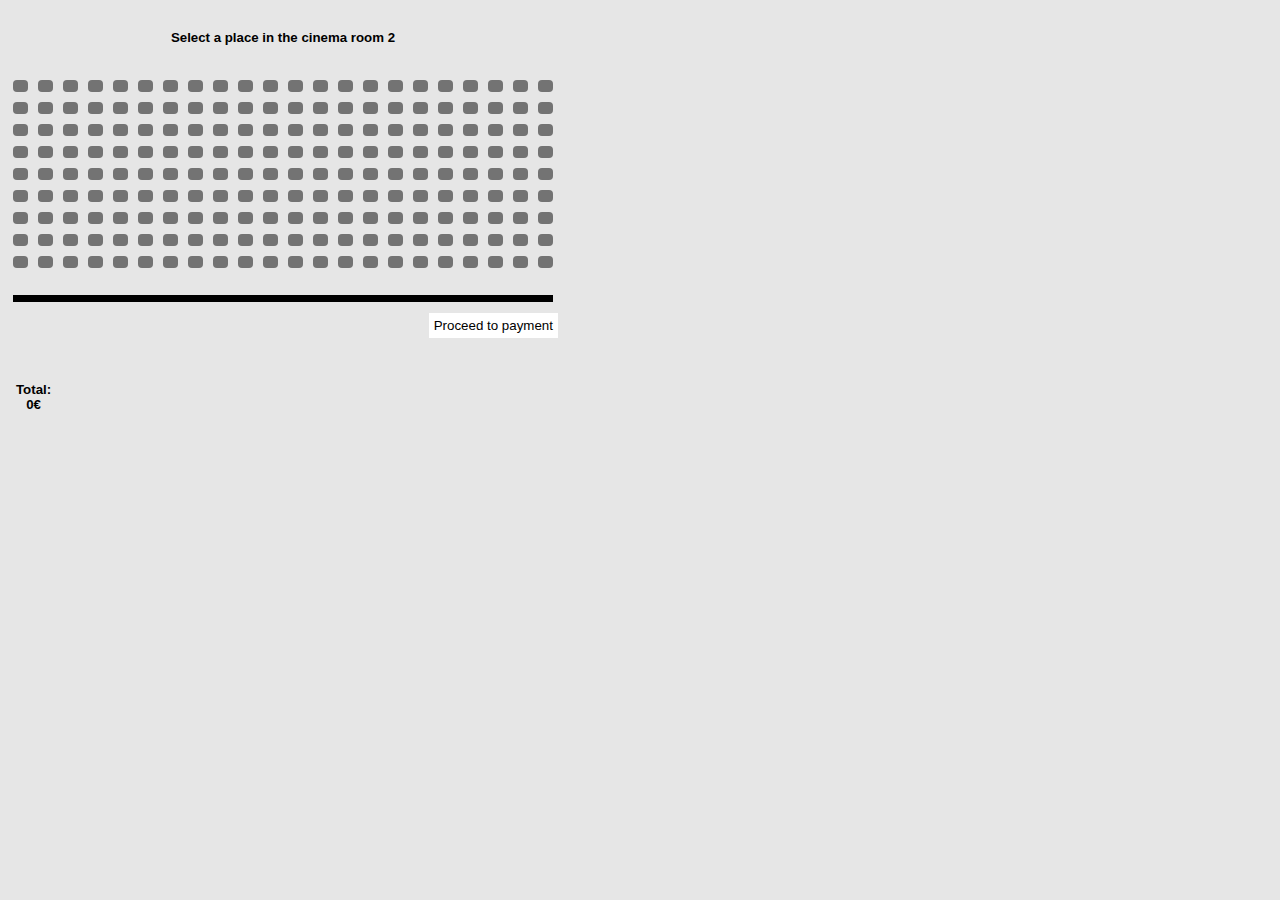
<file: room2.html>
<!DOCTYPE html>
<html>
<head>
<!-- <link rel="stylesheet" href="https://cdnjs.cloudflare.com/ajax/libs/font-awesome/4.7.0/css/font-awesome.min.css"> -->
<!-- <link href="https://maxcdn.bootstrapcdn.com/bootstrap/3.3.7/css/bootstrap.min.css"> -->
<link rel="stylesheet" type="text/css" href="main_style.css">
<style>
body{
	background-color: #e6e6e6;
}
</style>
 <!--  <link rel="stylesheet" href="https://maxcdn.bootstrapcdn.com/bootstrap/3.3.7/css/bootstrap.min.css">
  <script src="https://ajax.googleapis.com/ajax/libs/jquery/3.2.1/jquery.min.js"></script>
  <script src="https://maxcdn.bootstrapcdn.com/bootstrap/3.3.7/js/bootstrap.min.js"></script> -->


</head>
<body>
	<div id="room2">
            <h5>Select a place in the cinema room 2</h5>
            <div class="room_row">
    <div onclick="spot_selection(this)" id="mesto100" class="spoth1"></div>
    <div onclick="spot_selection(this)" id="mesto101" class="spoth1"></div>
    <div onclick="spot_selection(this)" id="mesto102" class="spoth1"></div>
    <div onclick="spot_selection(this)" id="mesto103" class="spoth1"></div>
    <div onclick="spot_selection(this)" id="mesto104" class="spoth1"></div>
    <div onclick="spot_selection(this)" id="mesto105" class="spoth1"></div>
    <div onclick="spot_selection(this)" id="mesto106" class="spoth1"></div>
    <div onclick="spot_selection(this)" id="mesto107" class="spoth1"></div>
    <div onclick="spot_selection(this)" id="mesto108" class="spoth1"></div>
    <div onclick="spot_selection(this)" id="mesto109" class="spoth1"></div>
    <div onclick="spot_selection(this)" id="mesto110" class="spoth1"></div>
    <div onclick="spot_selection(this)" id="mesto111" class="spoth1"></div>
    <div onclick="spot_selection(this)" id="mesto112" class="spoth1"></div>
    <div onclick="spot_selection(this)" id="mesto113" class="spoth1"></div>
    <div onclick="spot_selection(this)" id="mesto114" class="spoth1"></div>
    <div onclick="spot_selection(this)" id="mesto115" class="spoth1"></div>
    <div onclick="spot_selection(this)" id="mesto116" class="spoth1"></div>
    <div onclick="spot_selection(this)" id="mesto117" class="spoth1"></div>
    <div onclick="spot_selection(this)" id="mesto118" class="spoth1"></div>
    <div onclick="spot_selection(this)" id="mesto119" class="spoth1"></div>
    <div onclick="spot_selection(this)" id="mesto120" class="spoth1"></div>
    <div onclick="spot_selection(this)" id="mesto121" class="spoth1"></div>
    </div>
        <div class="room_row">
<div onclick="spot_selection(this)" id="mesto100" class="spoth1"></div>
    <div onclick="spot_selection(this)" id="mesto122" class="spoth1"></div>
    <div onclick="spot_selection(this)" id="mesto123" class="spoth1"></div>
    <div onclick="spot_selection(this)" id="mesto124" class="spoth1"></div>
    <div onclick="spot_selection(this)" id="mesto125" class="spoth1"></div>
    <div onclick="spot_selection(this)" id="mesto126" class="spoth1"></div>
    <div onclick="spot_selection(this)" id="mesto127" class="spoth1"></div>
    <div onclick="spot_selection(this)" id="mesto128" class="spoth1"></div>
    <div onclick="spot_selection(this)" id="mesto129" class="spoth1"></div>
    <div onclick="spot_selection(this)" id="mesto130" class="spoth1"></div>
    <div onclick="spot_selection(this)" id="mesto131" class="spoth1"></div>
    <div onclick="spot_selection(this)" id="mesto132" class="spoth1"></div>
    <div onclick="spot_selection(this)" id="mesto133" class="spoth1"></div>
    <div onclick="spot_selection(this)" id="mesto134" class="spoth1"></div>
    <div onclick="spot_selection(this)" id="mesto135" class="spoth1"></div>
    <div onclick="spot_selection(this)" id="mesto136" class="spoth1"></div>
    <div onclick="spot_selection(this)" id="mesto137" class="spoth1"></div>
    <div onclick="spot_selection(this)" id="mesto138" class="spoth1"></div>
    <div onclick="spot_selection(this)" id="mesto139" class="spoth1"></div>
    <div onclick="spot_selection(this)" id="mesto140" class="spoth1"></div>
    <div onclick="spot_selection(this)" id="mesto141" class="spoth1"></div>
    <div onclick="spot_selection(this)" id="mesto142" class="spoth1"></div></div>
         <div class="room_row">

    <div onclick="spot_selection(this)" id="mesto143" class="spoth1"></div>
    <div onclick="spot_selection(this)" id="mesto144" class="spoth1"></div>
    <div onclick="spot_selection(this)" id="mesto145" class="spoth1"></div>
    <div onclick="spot_selection(this)" id="mesto146" class="spoth1"></div>
    <div onclick="spot_selection(this)" id="mesto147" class="spoth1"></div>
    <div onclick="spot_selection(this)" id="mesto148" class="spoth1"></div>
    <div onclick="spot_selection(this)" id="mesto149" class="spoth1"></div>
    <div onclick="spot_selection(this)" id="mesto150" class="spoth1"></div>
    <div onclick="spot_selection(this)" id="mesto151" class="spoth1"></div>
    <div onclick="spot_selection(this)" id="mesto152" class="spoth1"></div>
    <div onclick="spot_selection(this)" id="mesto153" class="spoth1"></div>
    <div onclick="spot_selection(this)" id="mesto154" class="spoth1"></div>
    <div onclick="spot_selection(this)" id="mesto155" class="spoth1"></div>
    <div onclick="spot_selection(this)" id="mesto156" class="spoth1"></div>
    <div onclick="spot_selection(this)" id="mesto157" class="spoth1"></div>
    <div onclick="spot_selection(this)" id="mesto158" class="spoth1"></div>
    <div onclick="spot_selection(this)" id="mesto159" class="spoth1"></div>
    <div onclick="spot_selection(this)" id="mesto160" class="spoth1"></div>
    <div onclick="spot_selection(this)" id="mesto161" class="spoth1"></div>
    <div onclick="spot_selection(this)" id="mesto162" class="spoth1"></div>
    <div onclick="spot_selection(this)" id="mesto163" class="spoth1"></div>
    <div onclick="spot_selection(this)" id="mesto164" class="spoth1"></div>
</div>
         <div class="room_row">
 <div onclick="spot_selection(this)" id="mesto164" class="spoth1"></div>
    <div onclick="spot_selection(this)" id="mesto165" class="spoth1"></div>
    <div onclick="spot_selection(this)" id="mesto166" class="spoth1"></div>
    <div onclick="spot_selection(this)" id="mesto167" class="spoth1"></div>
    <div onclick="spot_selection(this)" id="mesto168" class="spoth1"></div>
    <div onclick="spot_selection(this)" id="mesto169" class="spoth1"></div>
    <div onclick="spot_selection(this)" id="mesto170" class="spoth1"></div>
    <div onclick="spot_selection(this)" id="mesto171" class="spoth1"></div>
    <div onclick="spot_selection(this)" id="mesto172" class="spoth1"></div>
    <div onclick="spot_selection(this)" id="mesto173" class="spoth1"></div>
    <div onclick="spot_selection(this)" id="mesto174" class="spoth1"></div>
    <div onclick="spot_selection(this)" id="mesto175" class="spoth1"></div>
    <div onclick="spot_selection(this)" id="mesto176" class="spoth1"></div>
    <div onclick="spot_selection(this)" id="mesto177" class="spoth1"></div>
    <div onclick="spot_selection(this)" id="mesto178" class="spoth1"></div>
    <div onclick="spot_selection(this)" id="mesto179" class="spoth1"></div>
    <div onclick="spot_selection(this)" id="mesto180" class="spoth1"></div>
    <div onclick="spot_selection(this)" id="mesto181" class="spoth1"></div>
    <div onclick="spot_selection(this)" id="mesto182" class="spoth1"></div>
    <div onclick="spot_selection(this)" id="mesto183" class="spoth1"></div>
    <div onclick="spot_selection(this)" id="mesto184" class="spoth1"></div>
    <div onclick="spot_selection(this)" id="mesto185" class="spoth1"></div>
    <div onclick="spot_selection(this)" id="mesto186" class="spoth1"></div></div>
        
        <div class="room_row">
    <div onclick="spot_selection(this)" id="mesto187" class="spoth1"></div>
    <div onclick="spot_selection(this)" id="mesto188" class="spoth1"></div>
    <div onclick="spot_selection(this)" id="mesto189" class="spoth1"></div>
    <div onclick="spot_selection(this)" id="mesto190" class="spoth1"></div>
    <div onclick="spot_selection(this)" id="mesto191" class="spoth1"></div>
    <div onclick="spot_selection(this)" id="mesto192" class="spoth1"></div>
    <div onclick="spot_selection(this)" id="mesto193" class="spoth1"></div>
    <div onclick="spot_selection(this)" id="mesto194" class="spoth1"></div>
    <div onclick="spot_selection(this)" id="mesto195" class="spoth1"></div>
    <div onclick="spot_selection(this)" id="mesto196" class="spoth1"></div>
    <div onclick="spot_selection(this)" id="mesto197" class="spoth1"></div>
    <div onclick="spot_selection(this)" id="mesto198" class="spoth1"></div>
    <div onclick="spot_selection(this)" id="mesto199" class="spoth1"></div>
    <div onclick="spot_selection(this)" id="mesto200" class="spoth1"></div>
    <div onclick="spot_selection(this)" id="mesto201" class="spoth1"></div>
    <div onclick="spot_selection(this)" id="mesto202" class="spoth1"></div>
    <div onclick="spot_selection(this)" id="mesto203" class="spoth1"></div>
    <div onclick="spot_selection(this)" id="mesto204" class="spoth1"></div>
    <div onclick="spot_selection(this)" id="mesto205" class="spoth1"></div>
    <div onclick="spot_selection(this)" id="mesto206" class="spoth1"></div>
    <div onclick="spot_selection(this)" id="mesto207" class="spoth1"></div>
    </div>
    <div class="room_row">

    <div onclick="spot_selection(this)" id="mesto208" class="spoth1"></div>
    <div onclick="spot_selection(this)" id="mesto209" class="spoth1"></div>
    <div onclick="spot_selection(this)" id="mesto210" class="spoth1"></div>
    <div onclick="spot_selection(this)" id="mesto211" class="spoth1"></div>
    <div onclick="spot_selection(this)" id="mesto212" class="spoth1"></div>
    <div onclick="spot_selection(this)" id="mesto213" class="spoth1"></div>
    <div onclick="spot_selection(this)" id="mesto214" class="spoth1"></div>
    <div onclick="spot_selection(this)" id="mesto215" class="spoth1"></div>
    <div onclick="spot_selection(this)" id="mesto216" class="spoth1"></div>
    <div onclick="spot_selection(this)" id="mesto217" class="spoth1"></div>
    <div onclick="spot_selection(this)" id="mesto218" class="spoth1"></div>
    <div onclick="spot_selection(this)" id="mesto219" class="spoth1"></div>
    <div onclick="spot_selection(this)" id="mesto220" class="spoth1"></div>
    <div onclick="spot_selection(this)" id="mesto221" class="spoth1"></div>
    <div onclick="spot_selection(this)" id="mesto222" class="spoth1"></div>
    <div onclick="spot_selection(this)" id="mesto223" class="spoth1"></div>
    <div onclick="spot_selection(this)" id="mesto224" class="spoth1"></div>
    <div onclick="spot_selection(this)" id="mesto225" class="spoth1"></div>
    <div onclick="spot_selection(this)" id="mesto226" class="spoth1"></div>
    <div onclick="spot_selection(this)" id="mesto227" class="spoth1"></div>
    <div onclick="spot_selection(this)" id="mesto228" class="spoth1"></div>
    <div onclick="spot_selection(this)" id="mesto229" class="spoth1"></div></div>
    
    <div class="room_row">

    <div onclick="spot_selection(this)" id="mesto230" class="spoth1"></div>
    <div onclick="spot_selection(this)" id="mesto240" class="spoth1"></div>
    <div onclick="spot_selection(this)" id="mesto241" class="spoth1"></div>
    <div onclick="spot_selection(this)" id="mesto242" class="spoth1"></div>
    <div onclick="spot_selection(this)" id="mesto243" class="spoth1"></div>
    <div onclick="spot_selection(this)" id="mesto305" class="spoth1"></div>
    <div onclick="spot_selection(this)" id="mesto245" class="spoth1"></div>
    <div onclick="spot_selection(this)" id="mesto246" class="spoth1"></div>
    <div onclick="spot_selection(this)" id="mesto247" class="spoth1"></div>
    <div onclick="spot_selection(this)" id="mesto248" class="spoth1"></div>
    <div onclick="spot_selection(this)" id="mesto249" class="spoth1"></div>
    <div onclick="spot_selection(this)" id="mesto250" class="spoth1"></div>
    <div onclick="spot_selection(this)" id="mesto251" class="spoth1"></div>
    <div onclick="spot_selection(this)" id="mesto252" class="spoth1"></div>
    <div onclick="spot_selection(this)" id="mesto253" class="spoth1"></div>
    <div onclick="spot_selection(this)" id="mesto254" class="spoth1"></div>
    <div onclick="spot_selection(this)" id="mesto255" class="spoth1"></div>
    <div onclick="spot_selection(this)" id="mesto256" class="spoth1"></div>
    <div onclick="spot_selection(this)" id="mesto257" class="spoth1"></div>
    <div onclick="spot_selection(this)" id="mesto258" class="spoth1"></div>
    <div onclick="spot_selection(this)" id="mesto259" class="spoth1"></div>
    <div onclick="spot_selection(this)" id="mesto260" class="spoth1"></div></div>
    <div class="room_row">
<div onclick="spot_selection(this)" id="mesto100" class="spoth1"></div>

    <div onclick="spot_selection(this)" id="mesto261" class="spoth1"></div>
    <div onclick="spot_selection(this)" id="mesto262" class="spoth1"></div>
    <div onclick="spot_selection(this)" id="mesto263" class="spoth1"></div>
    <div onclick="spot_selection(this)" id="mesto264" class="spoth1"></div>
    <div onclick="spot_selection(this)" id="mesto265" class="spoth1"></div>
    <div onclick="spot_selection(this)" id="mesto266" class="spoth1"></div>
    <div onclick="spot_selection(this)" id="mesto267" class="spoth1"></div>
    <div onclick="spot_selection(this)" id="mesto268" class="spoth1"></div>
    <div onclick="spot_selection(this)" id="mesto269" class="spoth1"></div>
    <div onclick="spot_selection(this)" id="mesto270" class="spoth1"></div>
    <div onclick="spot_selection(this)" id="mesto271" class="spoth1"></div>
    <div onclick="spot_selection(this)" id="mesto272" class="spoth1"></div>
    <div onclick="spot_selection(this)" id="mesto273" class="spoth1"></div>
    <div onclick="spot_selection(this)" id="mesto274" class="spoth1"></div>
    <div onclick="spot_selection(this)" id="mesto275" class="spoth1"></div>
    <div onclick="spot_selection(this)" id="mesto276" class="spoth1"></div>
    <div onclick="spot_selection(this)" id="mesto278" class="spoth1"></div>
    <div onclick="spot_selection(this)" id="mesto279" class="spoth1"></div>
    <div onclick="spot_selection(this)" id="mesto280" class="spoth1"></div>
    <div onclick="spot_selection(this)" id="mesto281" class="spoth1"></div>
    <div onclick="spot_selection(this)" id="mesto282" class="spoth1"></div></div>
    <div class="room_row">
<div onclick="spot_selection(this)" id="mesto283" class="spoth1"></div>
    <div onclick="spot_selection(this)" id="mesto284" class="spoth1"></div>
    <div onclick="spot_selection(this)" id="mesto285" class="spoth1"></div>
    <div onclick="spot_selection(this)" id="mesto286" class="spoth1"></div>
    <div onclick="spot_selection(this)" id="mesto287" class="spoth1"></div>
    <div onclick="spot_selection(this)" id="mesto288" class="spoth1"></div>
    <div onclick="spot_selection(this)" id="mesto289" class="spoth1"></div>
    <div onclick="spot_selection(this)" id="mesto290" class="spoth1"></div>
    <div onclick="spot_selection(this)" id="mesto291" class="spoth1"></div>
    <div onclick="spot_selection(this)" id="mesto292" class="spoth1"></div>
    <div onclick="spot_selection(this)" id="mesto293" class="spoth1"></div>
    <div onclick="spot_selection(this)" id="mesto294" class="spoth1"></div>
    <div onclick="spot_selection(this)" id="mesto295" class="spoth1"></div>
    <div onclick="spot_selection(this)" id="mesto296" class="spoth1"></div>
    <div onclick="spot_selection(this)" id="mesto297" class="spoth1"></div>
    <div onclick="spot_selection(this)" id="mesto298" class="spoth1"></div>
    <div onclick="spot_selection(this)" id="mesto299" class="spoth1"></div>
    <div onclick="spot_selection(this)" id="mesto300" class="spoth1"></div>
    <div onclick="spot_selection(this)" id="mesto301" class="spoth1"></div>
    <div onclick="spot_selection(this)" id="mesto302" class="spoth1"></div>
    <div onclick="spot_selection(this)" id="mesto303" class="spoth1"></div>
    <div onclick="spot_selection(this)" id="mesto304" class="spoth1"></div></div>

<div id="screen_room2" ></div>

<br>

    <div">
    <button id="booking">Proceed to payment</button></div>

     <h5 style="float: left; display: inline-block; ">Total:<div id="pricespot2">0€</div></h5>
</div>




        </div>

</body>
<script>
	var sel = document.getElementsByClassName("selected");
var spot = document.getElementsByClassName("spoth1");
var pr = document.getElementById("price1");
var spots = spot.length;
var priceindex = sel.length;
// var price1;
var price2;
// var price3;

// spots[var i].addEventListener("click", spot_selection());

    function spot_selection(spot){
        
        // for (var i = 0; i <= spots; i++) {
            // var i;
            // i = 4;


            var id = spot.id;

            // alert(id);

        document.getElementById(id).classList.remove('spoth1');            
        document.getElementById(id).classList.add('selected');

        // sel.length++;

document.getElementById(id).removeEventListener("click", spot_selection);
document.getElementById(id).addEventListener("click", unselect);

priceindex = sel.length;
// price1 = 13 * priceindex;
// price2 = 16 * priceindex;
// price3 = 11 * priceindex;
// document.getElementById("pricespot1").innerHTML = price1 + "€";
// document.getElementById("pricespot2").innerHTML = price2 + "€";
// document.getElementById("pricespot3").innerHTML = price3 + "€";


        price_second();
        // price_first();

        // price_third();
}


// function price_first() {
//     price1 = 13 * priceindex;
//     document.getElementById("pricespot1").innerHTML = price1 + "€";
// }

function price_second() {
    price2 = 16 * priceindex;
    document.getElementById("pricespot2").innerHTML = price2 + "€";
}

// function price_third() {
//     price3 = 11 * priceindex;
//     document.getElementById("pricespot3").innerHTML = price3 + "€";
// }



function unselect(sel){
    // priceindex --;
really_unselect(this)
}




    function really_unselect(sel){

        // var id2 = sel.id;
        // sel.length --;

        id2 = sel.id;
        document.getElementById(id2).classList.remove('selected');            
        document.getElementById(id2).classList.add('spoth1');

        sel = document.getElementsByClassName("selected");

        priceindex = sel.length;
        // price_first();
        price_second();
        // price_third();

        document.getElementById(id2).removeEventListener("click", unselect);
        document.getElementById(id2).addEventListener("click", select); 

            }


            function select(){
                spot_selection(this);
            }
</script>
</html>
</file>
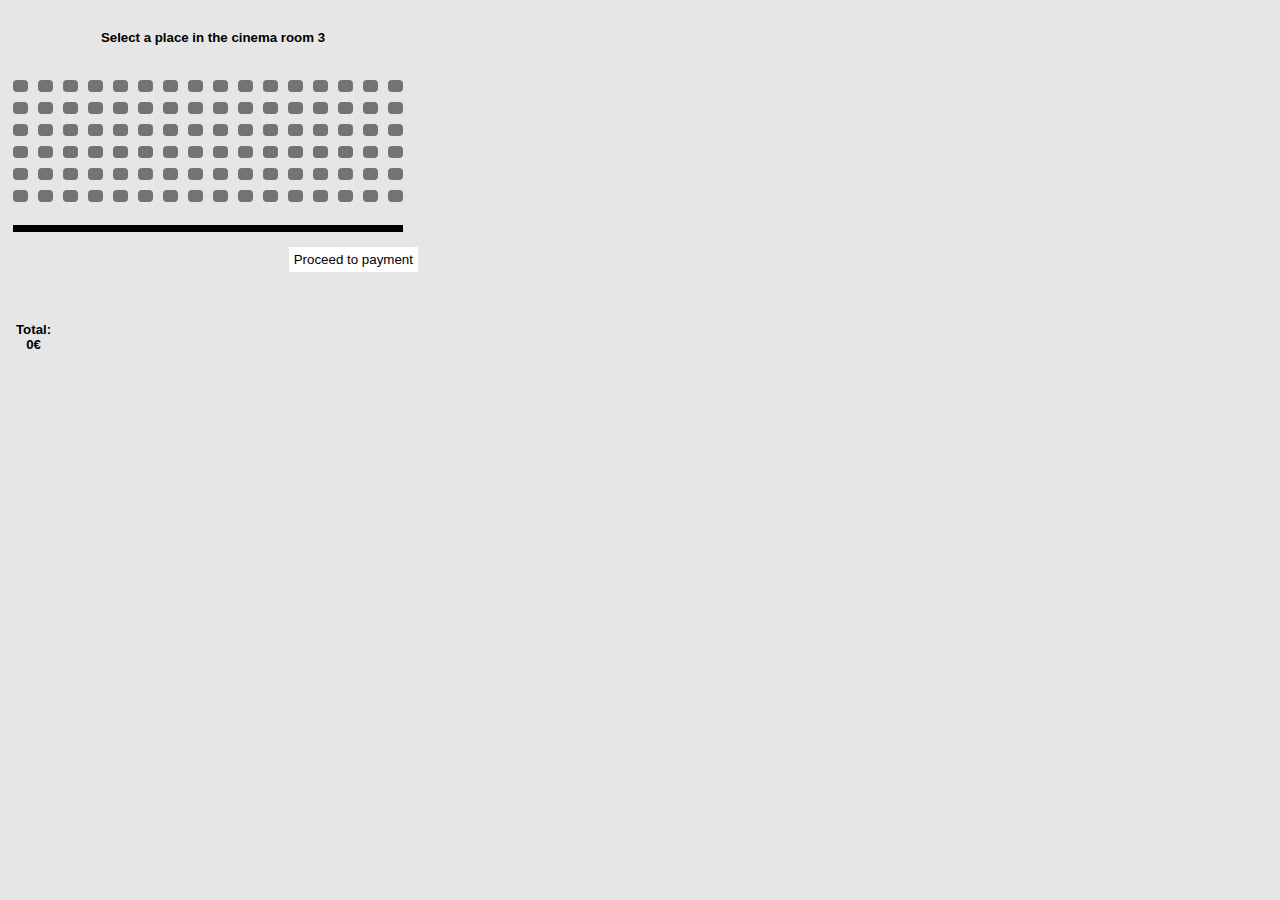
<file: room3.html>
<!DOCTYPE html>
<html>
<head>
<!-- <link rel="stylesheet" href="https://cdnjs.cloudflare.com/ajax/libs/font-awesome/4.7.0/css/font-awesome.min.css"> -->
<!-- <link href="https://maxcdn.bootstrapcdn.com/bootstrap/3.3.7/css/bootstrap.min.css"> -->
<link rel="stylesheet" type="text/css" href="main_style.css">
<style>
body{
	background-color: #e6e6e6;
}
</style>
<!--   <link rel="stylesheet" href="https://maxcdn.bootstrapcdn.com/bootstrap/3.3.7/css/bootstrap.min.css"> -->
<!--   <script src="https://ajax.googleapis.com/ajax/libs/jquery/3.2.1/jquery.min.js"></script>
  <script src="https://maxcdn.bootstrapcdn.com/bootstrap/3.3.7/js/bootstrap.min.js"></script> -->


</head>
<body>
	 <div id="room3">
            <h5>Select a place in the cinema room 3</h5>
            <div class="room_row">
    <div onclick="spot_selection(this)" id="mesto305" class="spoth1"></div>
    <div onclick="spot_selection(this)" id="mesto306" class="spoth1"></div>
    <div onclick="spot_selection(this)" id="mesto307" class="spoth1"></div>
    <div onclick="spot_selection(this)" id="mesto308" class="spoth1"></div>
    <div onclick="spot_selection(this)" id="mesto309" class="spoth1"></div>
    <div onclick="spot_selection(this)" id="mesto310" class="spoth1"></div>
    <div onclick="spot_selection(this)" id="mesto311" class="spoth1"></div>
    <div onclick="spot_selection(this)" id="mesto312" class="spoth1"></div>
    <div onclick="spot_selection(this)" id="mesto313" class="spoth1"></div>
    <div onclick="spot_selection(this)" id="mesto314" class="spoth1"></div>
    <div onclick="spot_selection(this)" id="mesto315" class="spoth1"></div>
    <div onclick="spot_selection(this)" id="mesto316" class="spoth1"></div>
    <div onclick="spot_selection(this)" id="mesto317" class="spoth1"></div>
    <div onclick="spot_selection(this)" id="mesto318" class="spoth1"></div>
    <div onclick="spot_selection(this)" id="mesto319" class="spoth1"></div>
    <div onclick="spot_selection(this)" id="mesto320" class="spoth1"></div>
    </div>

    <div class="room_row">
    <div onclick="spot_selection(this)" id="mesto321" class="spoth1"></div>
    <div onclick="spot_selection(this)" id="mesto322" class="spoth1"></div>
    <div onclick="spot_selection(this)" id="mesto323" class="spoth1"></div>
    <div onclick="spot_selection(this)" id="mesto324" class="spoth1"></div>
    <div onclick="spot_selection(this)" id="mesto325" class="spoth1"></div>
    <div onclick="spot_selection(this)" id="mesto326" class="spoth1"></div>
    <div onclick="spot_selection(this)" id="mesto327" class="spoth1"></div>
    <div onclick="spot_selection(this)" id="mesto328" class="spoth1"></div>
    <div onclick="spot_selection(this)" id="mesto329" class="spoth1"></div>
    <div onclick="spot_selection(this)" id="mesto330" class="spoth1"></div>
    <div onclick="spot_selection(this)" id="mesto331" class="spoth1"></div>
    <div onclick="spot_selection(this)" id="mesto332" class="spoth1"></div>
    <div onclick="spot_selection(this)" id="mesto333" class="spoth1"></div>
    <div onclick="spot_selection(this)" id="mesto334" class="spoth1"></div>
    <div onclick="spot_selection(this)" id="mesto335" class="spoth1"></div>
    <div onclick="spot_selection(this)" id="mesto336" class="spoth1"></div>
  
    </div>
    <div class="room_row">
    <div onclick="spot_selection(this)" id="mesto337" class="spoth1"></div>
    <div onclick="spot_selection(this)" id="mesto338" class="spoth1"></div>
    <div onclick="spot_selection(this)" id="mesto339" class="spoth1"></div>
    <div onclick="spot_selection(this)" id="mesto340" class="spoth1"></div>
    <div onclick="spot_selection(this)" id="mesto341" class="spoth1"></div>
    <div onclick="spot_selection(this)" id="mesto342" class="spoth1"></div>
    <div onclick="spot_selection(this)" id="mesto343" class="spoth1"></div>
    <div onclick="spot_selection(this)" id="mesto344" class="spoth1"></div>
    <div onclick="spot_selection(this)" id="mesto345" class="spoth1"></div>
    <div onclick="spot_selection(this)" id="mesto346" class="spoth1"></div>
    <div onclick="spot_selection(this)" id="mesto347" class="spoth1"></div>
    <div onclick="spot_selection(this)" id="mesto348" class="spoth1"></div>
    <div onclick="spot_selection(this)" id="mesto349" class="spoth1"></div>
    <div onclick="spot_selection(this)" id="mesto350" class="spoth1"></div>
    <div onclick="spot_selection(this)" id="mesto351" class="spoth1"></div>
    <div onclick="spot_selection(this)" id="mesto352" class="spoth1"></div>
    </div>
    <div class="room_row">
 <div onclick="spot_selection(this)" id="mesto353" class="spoth1"></div>
    <div onclick="spot_selection(this)" id="mesto354" class="spoth1"></div>
    <div onclick="spot_selection(this)" id="mesto355" class="spoth1"></div>
    <div onclick="spot_selection(this)" id="mesto356" class="spoth1"></div>
    <div onclick="spot_selection(this)" id="mesto357" class="spoth1"></div>
    <div onclick="spot_selection(this)" id="mesto358" class="spoth1"></div>
    <div onclick="spot_selection(this)" id="mesto359" class="spoth1"></div>
    <div onclick="spot_selection(this)" id="mesto360" class="spoth1"></div>
    <div onclick="spot_selection(this)" id="mesto361" class="spoth1"></div>
    <div onclick="spot_selection(this)" id="mesto362" class="spoth1"></div>
    <div onclick="spot_selection(this)" id="mesto363" class="spoth1"></div>
    <div onclick="spot_selection(this)" id="mesto364" class="spoth1"></div>
    <div onclick="spot_selection(this)" id="mesto365" class="spoth1"></div>
    <div onclick="spot_selection(this)" id="mesto366" class="spoth1"></div>
    <div onclick="spot_selection(this)" id="mesto367" class="spoth1"></div>
    <div onclick="spot_selection(this)" id="mesto368" class="spoth1"></div>
    </div>
    <div class="room_row">
    <div onclick="spot_selection(this)" id="mesto369" class="spoth1"></div>
    <div onclick="spot_selection(this)" id="mesto370" class="spoth1"></div>
    <div onclick="spot_selection(this)" id="mesto371" class="spoth1"></div>
    <div onclick="spot_selection(this)" id="mesto372" class="spoth1"></div>
    <div onclick="spot_selection(this)" id="mesto373" class="spoth1"></div>
    <div onclick="spot_selection(this)" id="mesto374" class="spoth1"></div>
    <div onclick="spot_selection(this)" id="mesto375" class="spoth1"></div>
    <div onclick="spot_selection(this)" id="mesto376" class="spoth1"></div>
    <div onclick="spot_selection(this)" id="mesto377" class="spoth1"></div>
    <div onclick="spot_selection(this)" id="mesto378" class="spoth1"></div>
    <div onclick="spot_selection(this)" id="mesto379" class="spoth1"></div>
    <div onclick="spot_selection(this)" id="mesto380" class="spoth1"></div>
    <div onclick="spot_selection(this)" id="mesto381" class="spoth1"></div>
    <div onclick="spot_selection(this)" id="mesto382" class="spoth1"></div>
    <div onclick="spot_selection(this)" id="mesto383" class="spoth1"></div>
    <div onclick="spot_selection(this)" id="mesto384" class="spoth1"></div>
    </div>
    <div class="room_row">
 <div onclick="spot_selection(this)" id="mesto385" class="spoth1"></div>
    <div onclick="spot_selection(this)" id="mesto386" class="spoth1"></div>
    <div onclick="spot_selection(this)" id="mesto387" class="spoth1"></div>
    <div onclick="spot_selection(this)" id="mesto388" class="spoth1"></div>
    <div onclick="spot_selection(this)" id="mesto389" class="spoth1"></div>
    <div onclick="spot_selection(this)" id="mesto390" class="spoth1"></div>
    <div onclick="spot_selection(this)" id="mesto391" class="spoth1"></div>
    <div onclick="spot_selection(this)" id="mesto392" class="spoth1"></div>
    <div onclick="spot_selection(this)" id="mesto393" class="spoth1"></div>
    <div onclick="spot_selection(this)" id="mesto394" class="spoth1"></div>
    <div onclick="spot_selection(this)" id="mesto395" class="spoth1"></div>
    <div onclick="spot_selection(this)" id="mesto396" class="spoth1"></div>
    <div onclick="spot_selection(this)" id="mesto397" class="spoth1"></div>
    <div onclick="spot_selection(this)" id="mesto398" class="spoth1"></div>
    <div onclick="spot_selection(this)" id="mesto399" class="spoth1"></div>
    <div onclick="spot_selection(this)" id="mesto400" class="spoth1"></div>
    </div>

    <div id="screen_room3"></div>

<br>

    <div>
    <button id="booking">Proceed to payment</button></div>
        </div>

     <h5 style="float: left; display: inline-block;">Total:<div id="pricespot3">0€</div></h5>
</div>

</body>
<script>
	var sel = document.getElementsByClassName("selected");
var spot = document.getElementsByClassName("spoth1");
var pr = document.getElementById("price1");
var spots = spot.length;
var priceindex = sel.length;
// var price1;
// var price2;
var price3;

// spots[var i].addEventListener("click", spot_selection());

    function spot_selection(spot){
        
        // for (var i = 0; i <= spots; i++) {
            // var i;
            // i = 4;


            var id = spot.id;

            // alert(id);

        document.getElementById(id).classList.remove('spoth1');            
        document.getElementById(id).classList.add('selected');

        // sel.length++;

document.getElementById(id).removeEventListener("click", spot_selection);
document.getElementById(id).addEventListener("click", unselect);

priceindex = sel.length;
// price1 = 13 * priceindex;
// price2 = 16 * priceindex;
// price3 = 11 * priceindex;
// document.getElementById("pricespot1").innerHTML = price1 + "€";
// document.getElementById("pricespot2").innerHTML = price2 + "€";
// document.getElementById("pricespot3").innerHTML = price3 + "€";


        // price_second();
        // price_first();

        price_third();
}


// function price_first() {
//     price1 = 13 * priceindex;
//     document.getElementById("pricespot1").innerHTML = price1 + "€";
// }

// function price_second() {
//     price2 = 16 * priceindex;
//     document.getElementById("pricespot2").innerHTML = price2 + "€";
// }

function price_third() {
    price3 = 11 * priceindex;
    document.getElementById("pricespot3").innerHTML = price3 + "€";
}



function unselect(sel){
    // priceindex --;
really_unselect(this)
}




    function really_unselect(sel){

        // var id2 = sel.id;
        // sel.length --;

        id2 = sel.id;
        document.getElementById(id2).classList.remove('selected');            
        document.getElementById(id2).classList.add('spoth1');

        sel = document.getElementsByClassName("selected");

        priceindex = sel.length;
        // price_first();
        // price_second();
        price_third();

        document.getElementById(id2).removeEventListener("click", unselect);
        document.getElementById(id2).addEventListener("click", select); 

            }


            function select(){
                spot_selection(this);
            }
</script>
</html>
</file>
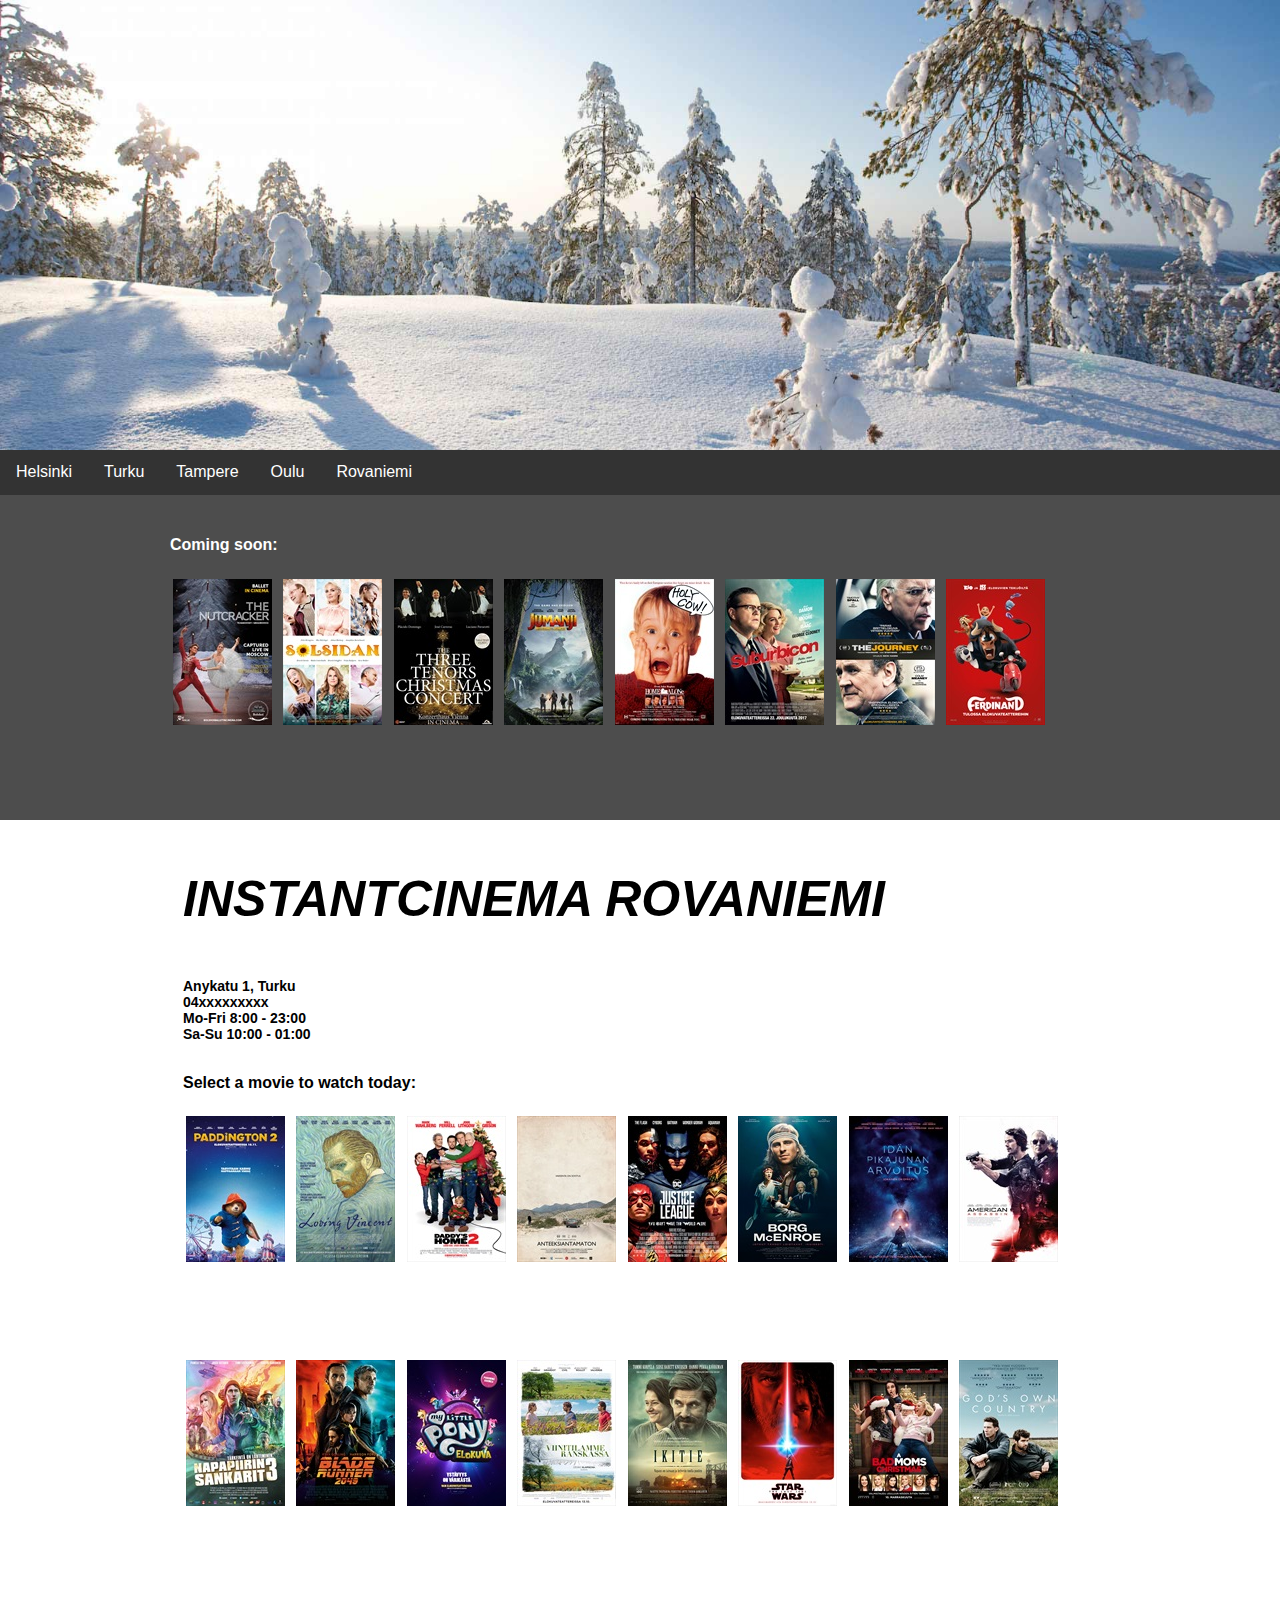
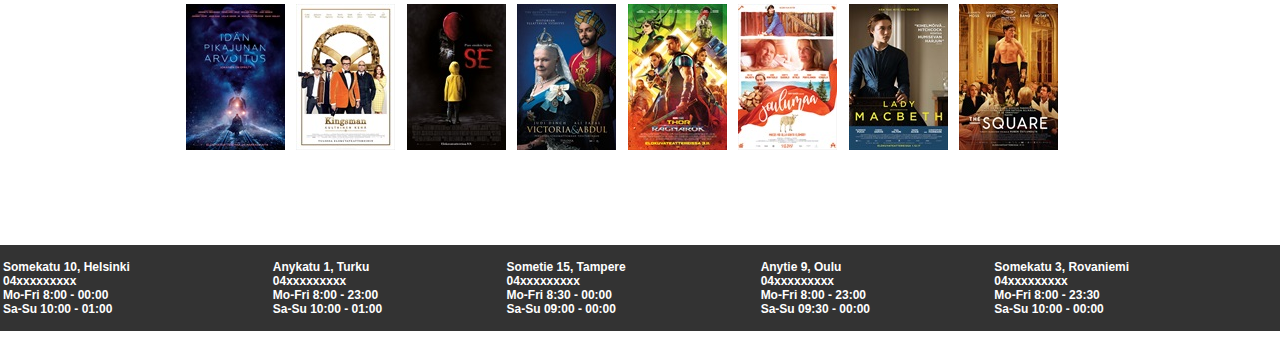
<file: rovaniemi.html>
<!DOCTYPE html>
<html>

<head>
<!-- <link rel="stylesheet" href="https://cdnjs.cloudflare.com/ajax/libs/font-awesome/4.7.0/css/font-awesome.min.css"> -->
<!-- <link href="https://maxcdn.bootstrapcdn.com/bootstrap/3.3.7/css/bootstrap.min.css"> -->
<link rel="stylesheet" type="text/css" href="main_style.css">
  <!-- <link rel="stylesheet" href="https://maxcdn.bootstrapcdn.com/bootstrap/3.3.7/css/bootstrap.min.css"> -->
<!--   <script src="https://ajax.googleapis.com/ajax/libs/jquery/3.2.1/jquery.min.js"></script>
  <script src="https://maxcdn.bootstrapcdn.com/bootstrap/3.3.7/js/bootstrap.min.js"></script> -->

</head>
<body>


<div>
    <!-- <img src="logo.png"> -->
</div>
<!-- 
<div id="text">
<h2>Welcome to the InstantCinema! Book the closest movie now!</h2>
<h3>Please, select your city:</h3> -->
</div>
<div id="first">
<div id="slides">

<img id="slide" src="slider/rovaniemi/s1.jpg"/>
<img id="slide" src="slider/rovaniemi/s2.jpg"/>
<img id="slide" src="slider/rovaniemi/s3.jpg"/>
<img id="slide" src="slider/rovaniemi/s4.jpg"/>
</div>
</div>

<!-- <br> -->
<div id="second">
<div class="navbar" style="margin-top: 449px;">
<!--   <a href="#home">Home</a>
  <a href="#news">News</a> -->
  <!-- <div class="dropdown">
    <button class="dropbtn">Your city 
      <i class="fa fa-caret-down"></i>
    </button> -->
    <!-- <div class="dropdown-content"> -->
      <a href="helsinki.html">Helsinki</a>
      <a href="turku.html">Turku</a>
      <a href="tampere.html">Tampere</a>
      <a href="oulu.html">Oulu</a>
      <a href="rovaniemi.html">Rovaniemi</a>
    <!-- </div> -->
  <!-- </div>  -->
</div>
<div style="width: 101.25%;/*1250px;*/transform: translateX(-8px); background-color: #4d4d4d; color: white; padding-top: 20px">
<div id="text">

</div>

<div id="upcoming">
<h4 >Coming soon:</h4>
        <div id="coming_movie"><a href="movie_page.html"><img id = "movie_pic" src="soon/1.jpg"></a><br>
<div id="about_movie">
    <p style="font-size: 12px"><b>Ballet: The Nutcracker</b><br>
    On our screens from 10.12.2017</p>
</div>
        </div>

        <div id="coming_movie"><a href="movie_page.html"><img id = "movie_pic" src="soon/2.jpg"></a> <br>
<div id="about_movie">
    <p style="font-size: 12px"><b>Solsidan</b><br> On our screens from 29.12.2017</p>
</div>
        </div>

        <div id="coming_movie"><a href="movie_page.html"><img id = "movie_pic" src="soon/3.jpg"></a><br>
<div id="about_movie">
<p style="font-size: 12px"><b>The Three Tenors - Christmas Concert</b><br>On our screens from 19.12.2017</p>
</div>
        </div>

        <div id="coming_movie"><a href="movie_page.html"><img id = "movie_pic" src="soon/4.jpg"></a><br>
<div id="about_movie">
<p style="font-size: 12px"><b>Jumanji: Welcome to the Jungle</b><br>On our screens from 22.12.2017</p>
</div>
        </div>
      
        <div id="coming_movie"><a href="movie_page.html"><img id = "movie_pic" src="soon/5.jpg"></a><br>
<div id="about_movie">
    <p style="font-size: 12px"><b>Home Alone (1990)</b><br>On our screens from 20.12.2017</p></div>
        </div>
       
        <div id="coming_movie"><a href="movie_page.html"><img id = "movie_pic" src="soon/6.jpg"></a><br>
<div id="about_movie">
    <p style="font-size: 12px"><b>Suburbicon</b><br>On our screens from 22.12.2017</p>
</div>
        </div>
        
        <div id="coming_movie"><a href="movie_page.html"><img id = "movie_pic" src="soon/7.jpg"></a><br>
<div id="about_movie">
    <p style="font-size: 12px"><b>The Journey</b><br>On our screens from 22.12.2017</p>
</div>
        </div>

        <div id="coming_movie"><a href="movie_page.html"><img id = "movie_pic" src="soon/8.jpg"></a><br>
<div id="about_movie">
    <p style="font-size: 12px"><b>Ferdinand</b><br>On our screens from 25.12.2017</p>
</div>
        </div>
        </div>
</div></div>

<!-- <div style="height: 45px; background-color: #333; width: 101.25%;/*1250px;*/ transform: translateX(-8px);">
</div> -->

<div id="hidden_text">

<div id="rovaniemi" >
    <!-- <div id="container_helsinki"> -->
    
        <!-- <div class="col-sm-3 col-sm-offset-3"> -->
        <p style="font-size: 50px;"><b><i>INSTANTCINEMA ROVANIEMI</i></b></p>
        <h6>Anykatu 1, Turku <br>
04xxxxxxxxx <br>
Mo-Fri 8:00 - 23:00 <br>
Sa-Su 10:00 - 01:00</h6>



        <h4>Select a movie to watch today:</h4>
        <!-- </div> -->
        <!-- </div> -->
    
    <div id="rovaniemi_movies">
       <!--  <p>Cinema room 1</p> -->
        <div id="room">
            <div id="coming_movie"><a href="movie_page.html"><img id = "movie_pic" src="movies/helsinki/1.jpg"></a>
           <div id="about_movie" style="display: block;">
                <button id="cool" onclick="room1_helsinki()"><b>08:30</b></button>
                <button id="cool" onclick="room1_helsinki()"><b>14:30</b></button>
            </div>
            </div>

            <div id="coming_movie"><a href="movie_page.html"><img id = "movie_pic" src="movies/helsinki/2.jpg"></a>
           <div id="about_movie" style="display: block">
                <button id="cool" onclick="room1_helsinki()"><b>11:00</b></button>
                <button id="cool" onclick="room1_helsinki()"><b>17:30</b></button>
            </div>
            </div>

            <div id="coming_movie"><a href="movie_page.html"><img id = "movie_pic" src="movies/helsinki/3.jpg"></a>
           <div id="about_movie" style="display: block">
                <button id="cool" onclick="room1_helsinki()"><b>13:30</b></button>
                <button id="cool" onclick="room1_helsinki()"><b>19:40</b></button>
            </div>
            </div>

            <div id="coming_movie"><a href="movie_page.html"><img id = "movie_pic" src="movies/helsinki/4.jpg"></a>
           <div id="about_movie" style="display: block">
                <button id="cool" onclick="room1_helsinki()"><b>15:45</b></button>
                <button id="cool" onclick="room1_helsinki()"><b>21:00</b></button>
            </div>
            </div>

            <div id="coming_movie"><a href="movie_page.html"><img id = "movie_pic" src="movies/helsinki/5.jpg"></a>
           <div id="about_movie" style="display: block">
                <button id="cool" onclick="room1_helsinki()"><b>08:30</b></button>
                <button id="cool" onclick="room1_helsinki()"><b>22:00</b></button>
            </div>
            </div>

            <div id="coming_movie"><a href="movie_page.html"><img id = "movie_pic" src="movies/helsinki/16.jpg"></a>
           <div id="about_movie" style="display: block;">
                <button id="cool" onclick="room1_helsinki()"><b>08:30</b></button>
                <button id="cool" onclick="room1_helsinki()"><b>14:30</b></button>
            </div>
            </div>

            <div id="coming_movie"><a href="movie_page.html"><img id = "movie_pic" src="movies/helsinki/17.jpg"></a>
           <div id="about_movie" style="display: block;">
                <button id="cool" onclick="room1_helsinki()"><b>08:30</b></button>
                <button id="cool" onclick="room1_helsinki()"><b>14:30</b></button>
            </div>
            </div>

            <div id="coming_movie"><a href="movie_page.html"><img id = "movie_pic" src="movies/helsinki/18.jpg"></a>
           <div id="about_movie" style="display: block;">
                <button id="cool" onclick="room1_helsinki()"><b>08:30</b></button>
                <button id="cool" onclick="room1_helsinki()"><b>14:30</b></button>
            </div>
            </div>


        </div>

            
<!--                 <div><canvas id="canvas">
                </canvas></div> -->
                    


<div id="room">
        <!-- <p>Cinema room 2</p> -->

            <div id="coming_movie"><a href="movie_page.html"><img id = "movie_pic" src="movies/helsinki/6.jpg"></a>
           <div id="about_movie" style="display: block">
                <button id="cool" onclick="big_room()"><b>08:30</b></button>
                <button id="cool" onclick="big_room()"><b>14:30</b></button>
            </div>
            </div>

            <div id="coming_movie"><a href="movie_page.html"><img id = "movie_pic" src="movies/helsinki/7.jpg"></a>
           <div id="about_movie" style="display: block">
                <button id="cool" onclick="big_room()"><b>11:00</b></button>
                <button id="cool" onclick="big_room()"><b>17:30</b></button>
            </div>
            </div>

            <div id="coming_movie"><a href="movie_page.html"><img id = "movie_pic" src="movies/helsinki/8.jpg"></a>
           <div id="about_movie" style="display: block">
                <button id="cool" onclick="big_room()"><b>13:30</b></button>
                <button id="cool" onclick="big_room()"><b>19:40</b></button>
            </div>
            </div>

            <div id="coming_movie"><a href="movie_page.html"><img id = "movie_pic" src="movies/helsinki/9.jpg"></a>
           <div id="about_movie" style="display: block">
                <button id="cool" onclick="big_room()"><b>15:45</b></button>
                <button id="cool" onclick="big_room()"><b>21:00</b></button>
            </div>
            </div>

            <div id="coming_movie"><a href="movie_page.html"><img id = "movie_pic" src="movies/helsinki/10.jpg"></a>
           <div id="about_movie" style="display: block">
                <button id="cool" onclick="big_room()"><b>08:30</b></button>
                <button id="cool" onclick="big_room()"><b>22:00</b></button>
            </div>
            </div>

            <div id="coming_movie"><a href="movie_page.html"><img id = "movie_pic" src="movies/helsinki/20.jpg"></a>
           <div id="about_movie" style="display: block">
                <button id="cool" onclick="big_room()"><b>08:30</b></button>
                <button id="cool" onclick="big_room()"><b>22:00</b></button>
            </div>
            </div>

            <div id="coming_movie"><a href="movie_page.html"><img id = "movie_pic" src="movies/helsinki/21.jpg"></a>
           <div id="about_movie" style="display: block">
                <button id="cool" onclick="big_room()"><b>08:30</b></button>
                <button id="cool" onclick="big_room()"><b>22:00</b></button>
            </div>
            </div>

            <div id="coming_movie"><a href="movie_page.html"><img id = "movie_pic" src="movies/helsinki/22.jpg"></a>
           <div id="about_movie" style="display: block">
                <button id="cool" onclick="big_room()"><b>08:30</b></button>
                <button id="cool" onclick="big_room()"><b>22:00</b></button>
            </div>
            </div>



</div>

        


        <!-- <p>Cinema room 3</p> -->
            <div id="coming_movie"><a href="movie_page.html"><img id = "movie_pic" src="movies/helsinki/11.jpg"></a>
           <div id="about_movie" style="display: block">
                <button id="cool" onclick="medium_room()"><b>08:30</b></button>
                <button id="cool" onclick="medium_room()"><b>14:30</b></button>
            </div>
            </div>

            <div id="coming_movie"><a href="movie_page.html"><img id = "movie_pic" src="movies/helsinki/12.jpg"></a>
           <div id="about_movie" style="display: block">
                <button id="cool" onclick="medium_room()"><b>11:00</b></button>
                <button id="cool" onclick="medium_room()"><b>17:30</b></button>
            </div>
            </div>

            <div id="coming_movie"><a href="movie_page.html"><img id = "movie_pic" src="movies/helsinki/13.jpg"></a>
           <div id="about_movie" style="display: block">
                <button id="cool" onclick="medium_room()"><b>13:30</b></button>
                <button id="cool" onclick="medium_room()"><b>19:40</b></button>
            </div>
            </div>

            <div id="coming_movie"><a href="movie_page.html"><img id = "movie_pic" src="movies/helsinki/14.jpg"></a>
           <div id="about_movie" style="display: block">
                <button id="cool" onclick="medium_room()"><b>15:45</b></button>
                <button id="cool" onclick="medium_room()"><b>21:00</b></button>
            </div>
            </div>

            <div id="coming_movie"><a href="movie_page.html"><img id = "movie_pic" src="movies/helsinki/15.jpg"></a>
           <div id="about_movie" style="display: block">
                <button id="cool" onclick="medium_room()"><b>08:30</b></button>
                <button id="cool" onclick="medium_room()"><b>22:00</b></button>
            </div>
            </div>

            <div id="coming_movie"><a href="movie_page.html"><img id = "movie_pic" src="movies/helsinki/24.jpg"></a>
           <div id="about_movie" style="display: block">
                <button id="cool" onclick="medium_room()"><b>08:30</b></button>
                <button id="cool" onclick="medium_room()"><b>22:00</b></button>
            </div>
            </div>

            <div id="coming_movie"><a href="movie_page.html"><img id = "movie_pic" src="movies/helsinki/25.jpg"></a>
           <div id="about_movie" style="display: block">
                <button id="cool" onclick="medium_room()"><b>08:30</b></button>
                <button id="cool" onclick="medium_room()"><b>22:00</b></button>
            </div>
            </div>

            <div id="coming_movie"><a href="movie_page.html"><img id = "movie_pic" src="movies/helsinki/26.jpg"></a>
           <div id="about_movie" style="display: block">
                <button id="cool" onclick="medium_room()"><b>08:30</b></button>
                <button id="cool" onclick="medium_room()"><b>22:00</b></button>
            </div>
            </div>


    </div>

       


        


<!-- 

<div id="turku" class="hidden">
    lalalalalalallalalalalalallalalala
 <p style="font-size: 50px;"><b><i>INSTANTCINEMA HELSINKI</i></b></p>
        <h6>Somekatu 10, Helsinki <br>
04xxxxxxxxx <br>
Mo-Fri 8:00 - 00:00 <br>
Sa-Su 10:00 - 01:00</h6>



        <h4>Select a movie to watch today:</h4>

    <div id="_movies">

        <div id="room">
            <div id="coming_movie"><a href="movie_page.html"><img id = "movie_pic" src="movies/helsinki/1.jpg"></a>
           <div id="about_movie" style="display: block;">
                <button id="cool" onclick="room1_helsinki()"><b>08:30</b></button>
                <button id="cool" onclick="room1_helsinki()"><b>14:30</b></button>
            </div>
            </div>

            <div id="coming_movie"><a href="movie_page.html"><img id = "movie_pic" src="movies/helsinki/2.jpg"></a>
           <div id="about_movie" style="display: block">
                <button id="cool" onclick="room1_helsinki()"><b>11:00</b></button>
                <button id="cool" onclick="room1_helsinki()"><b>17:30</b></button>
            </div>
            </div>

            <div id="coming_movie"><a href="movie_page.html"><img id = "movie_pic" src="movies/helsinki/3.jpg"></a>
           <div id="about_movie" style="display: block">
                <button id="cool" onclick="room1_helsinki()"><b>13:30</b></button>
                <button id="cool" onclick="room1_helsinki()"><b>19:40</b></button>
            </div>
            </div>

            <div id="coming_movie"><a href="movie_page.html"><img id = "movie_pic" src="movies/helsinki/4.jpg"></a>
           <div id="about_movie" style="display: block">
                <button id="cool" onclick="room1_helsinki()"><b>15:45</b></button>
                <button id="cool" onclick="room1_helsinki()"><b>21:00</b></button>
            </div>
            </div>

            <div id="coming_movie"><a href="movie_page.html"><img id = "movie_pic" src="movies/helsinki/5.jpg"></a>
           <div id="about_movie" style="display: block">
                <button id="cool" onclick="room1_helsinki()"><b>08:30</b></button>
                <button id="cool" onclick="room1_helsinki()"><b>22:00</b></button>
            </div>
            </div>

            <div id="coming_movie"><a href="movie_page.html"><img id = "movie_pic" src="movies/helsinki/16.jpg"></a>
           <div id="about_movie" style="display: block;">
                <button id="cool" onclick="room1_helsinki()"><b>08:30</b></button>
                <button id="cool" onclick="room1_helsinki()"><b>14:30</b></button>
            </div>
            </div>

            <div id="coming_movie"><a href="movie_page.html"><img id = "movie_pic" src="movies/helsinki/17.jpg"></a>
           <div id="about_movie" style="display: block;">
                <button id="cool" onclick="room1_helsinki()"><b>08:30</b></button>
                <button id="cool" onclick="room1_helsinki()"><b>14:30</b></button>
            </div>
            </div>

            <div id="coming_movie"><a href="movie_page.html"><img id = "movie_pic" src="movies/helsinki/18.jpg"></a>
           <div id="about_movie" style="display: block;">
                <button id="cool" onclick="room1_helsinki()"><b>08:30</b></button>
                <button id="cool" onclick="room1_helsinki()"><b>14:30</b></button>
            </div>
            </div>


        </div>


<div id="room">


            <div id="coming_movie"><a href="movie_page.html"><img id = "movie_pic" src="movies/helsinki/6.jpg"></a>
           <div id="about_movie" style="display: block">
                <button id="cool" onclick="big_room()"><b>08:30</b></button>
                <button id="cool" onclick="big_room()"><b>14:30</b></button>
            </div>
            </div>

            <div id="coming_movie"><a href="movie_page.html"><img id = "movie_pic" src="movies/helsinki/7.jpg"></a>
           <div id="about_movie" style="display: block">
                <button id="cool" onclick="big_room()"><b>11:00</b></button>
                <button id="cool" onclick="big_room()"><b>17:30</b></button>
            </div>
            </div>

            <div id="coming_movie"><a href="movie_page.html"><img id = "movie_pic" src="movies/helsinki/8.jpg"></a>
           <div id="about_movie" style="display: block">
                <button id="cool" onclick="big_room()"><b>13:30</b></button>
                <button id="cool" onclick="big_room()"><b>19:40</b></button>
            </div>
            </div>

            <div id="coming_movie"><a href="movie_page.html"><img id = "movie_pic" src="movies/helsinki/9.jpg"></a>
           <div id="about_movie" style="display: block">
                <button id="cool" onclick="big_room()"><b>15:45</b></button>
                <button id="cool" onclick="big_room()"><b>21:00</b></button>
            </div>
            </div>

            <div id="coming_movie"><a href="movie_page.html"><img id = "movie_pic" src="movies/helsinki/10.jpg"></a>
           <div id="about_movie" style="display: block">
                <button id="cool" onclick="big_room()"><b>08:30</b></button>
                <button id="cool" onclick="big_room()"><b>22:00</b></button>
            </div>
            </div>

            <div id="coming_movie"><a href="movie_page.html"><img id = "movie_pic" src="movies/helsinki/20.jpg"></a>
           <div id="about_movie" style="display: block">
                <button id="cool" onclick="big_room()"><b>08:30</b></button>
                <button id="cool" onclick="big_room()"><b>22:00</b></button>
            </div>
            </div>

            <div id="coming_movie"><a href="movie_page.html"><img id = "movie_pic" src="movies/helsinki/21.jpg"></a>
           <div id="about_movie" style="display: block">
                <button id="cool" onclick="big_room()"><b>08:30</b></button>
                <button id="cool" onclick="big_room()"><b>22:00</b></button>
            </div>
            </div>

            <div id="coming_movie"><a href="movie_page.html"><img id = "movie_pic" src="movies/helsinki/22.jpg"></a>
           <div id="about_movie" style="display: block">
                <button id="cool" onclick="big_room()"><b>08:30</b></button>
                <button id="cool" onclick="big_room()"><b>22:00</b></button>
            </div>
            </div>



</div>

        



            <div id="coming_movie"><a href="movie_page.html"><img id = "movie_pic" src="movies/helsinki/11.jpg"></a>
           <div id="about_movie" style="display: block">
                <button id="cool" onclick="medium_room()"><b>08:30</b></button>
                <button id="cool" onclick="medium_room()"><b>14:30</b></button>
            </div>
            </div>

            <div id="coming_movie"><a href="movie_page.html"><img id = "movie_pic" src="movies/helsinki/12.jpg"></a>
           <div id="about_movie" style="display: block">
                <button id="cool" onclick="medium_room()"><b>11:00</b></button>
                <button id="cool" onclick="medium_room()"><b>17:30</b></button>
            </div>
            </div>

            <div id="coming_movie"><a href="movie_page.html"><img id = "movie_pic" src="movies/helsinki/13.jpg"></a>
           <div id="about_movie" style="display: block">
                <button id="cool" onclick="medium_room()"><b>13:30</b></button>
                <button id="cool" onclick="medium_room()"><b>19:40</b></button>
            </div>
            </div>

            <div id="coming_movie"><a href="movie_page.html"><img id = "movie_pic" src="movies/helsinki/14.jpg"></a>
           <div id="about_movie" style="display: block">
                <button id="cool" onclick="medium_room()"><b>15:45</b></button>
                <button id="cool" onclick="medium_room()"><b>21:00</b></button>
            </div>
            </div>

            <div id="coming_movie"><a href="movie_page.html"><img id = "movie_pic" src="movies/helsinki/15.jpg"></a>
           <div id="about_movie" style="display: block">
                <button id="cool" onclick="medium_room()"><b>08:30</b></button>
                <button id="cool" onclick="medium_room()"><b>22:00</b></button>
            </div>
            </div>

            <div id="coming_movie"><a href="movie_page.html"><img id = "movie_pic" src="movies/helsinki/24.jpg"></a>
           <div id="about_movie" style="display: block">
                <button id="cool" onclick="medium_room()"><b>08:30</b></button>
                <button id="cool" onclick="medium_room()"><b>22:00</b></button>
            </div>
            </div>

            <div id="coming_movie"><a href="movie_page.html"><img id = "movie_pic" src="movies/helsinki/25.jpg"></a>
           <div id="about_movie" style="display: block">
                <button id="cool" onclick="medium_room()"><b>08:30</b></button>
                <button id="cool" onclick="medium_room()"><b>22:00</b></button>
            </div>
            </div>

            <div id="coming_movie"><a href="movie_page.html"><img id = "movie_pic" src="movies/helsinki/26.jpg"></a>
           <div id="about_movie" style="display: block">
                <button id="cool" onclick="medium_room()"><b>08:30</b></button>
                <button id="cool" onclick="medium_room()"><b>22:00</b></button>
            </div>
            </div>


    </div>

</div>
    

<div id="tampere" class="hidden">
    <h4>Welcome to InstantCinema Tampere</h4>
        <p>Address: Somekatu XX, Tampere XXXXX</p>
        <p>Phone number: 04xxxxxxxxx</p>
        <p>Opening hours: Mo-Fri 8:00 - 22:00; Sa-Su 10:00 - 23:00</p>
        <h4>Select a movie to watch today:</h4>


</div>

<div id="oulu" class="hidden">
        <h4>Welcome to InstantCinema Oulu!</h4>
        <p>Address: Somekatu XX, Oulu XXXXX</p>
        <p>Phone number: 04xxxxxxxxx</p>
        <p>Opening hours: Mo-Fri 8:00 - 22:00; Sa-Su 10:00 - 23:00</p>
        <h4>Select a movie to watch today:</h4>
</div>

<div id="rovaniemi" class="hidden">
        <h4>Welcome to InstantCinema Rovaniemi!</h4>
        <p>Address: Somekatu XX, Rovaniemi XXXXX</p>
        <p>Phone number: 04xxxxxxxxx</p>
        <p>Opening hours: Mo-Fri 8:00 - 22:00; Sa-Su 10:00 - 23:00</p>
        <h4>Select a movie to watch today:</h4>
    </div>

</div>
</div> -->

</div>
</div>


<div id="footer">
<div style="/*height: 35px; */background-color: #333; width: 101.25%;/*1250px;*/ transform: translateX(-8px); color: white;">


<div>
    <table style="width: 100%">
        <th><p>
Somekatu 10, Helsinki  <br>

04xxxxxxxxx <br>

Mo-Fri 8:00 - 00:00 <br> Sa-Su 10:00 - 01:00</p></th>
        <th><p>
<!-- <b>Address:</b>  -->Anykatu 1, Turku  <br>

<!-- <b>Phone number:</b>  -->04xxxxxxxxx <br>

<!-- <b>Opening hours:</b> --> Mo-Fri 8:00 - 23:00 <br> Sa-Su 10:00 - 01:00</p></th>
                        <th><p>
<!-- <b>Address:</b>  -->Sometie 15, Tampere  <br>

<!-- <b>Phone number:</b>  -->04xxxxxxxxx <br>

<!-- <b>Opening hours:</b> --> Mo-Fri 8:30 - 00:00 <br> Sa-Su 09:00 - 00:00</p></th>
                    <th><p>
<!-- <b>Address:</b>  -->Anytie 9, Oulu  <br>

<!-- <b>Phone number:</b>  -->04xxxxxxxxx <br>

<!-- <b>Opening hours:</b> --> Mo-Fri 8:00 - 23:00 <br> Sa-Su 09:30 - 00:00</p></th>
                        <th><p>
<!-- <b>Address:</b>  -->Somekatu 3, Rovaniemi  <br>

<!-- <b>Phone number:</b>  -->04xxxxxxxxx <br>

<!-- <b>Opening hours:</b> --> Mo-Fri 8:00 - 23:30 <br> Sa-Su 10:00 - 00:00</p></th>
    </table>
</div>
</div>
</div>



</body>
<script src="script.js"></script>

</html>



<!-- The site should contain
– Current movies and their schedules in theaters
• Theaters in Helsinki, Turku, Tampere, Oulu and Rovaniemi –
all theaters have three rooms
– Upcoming movies
– Tickets and prices
– Ticket booking system -->
</file>
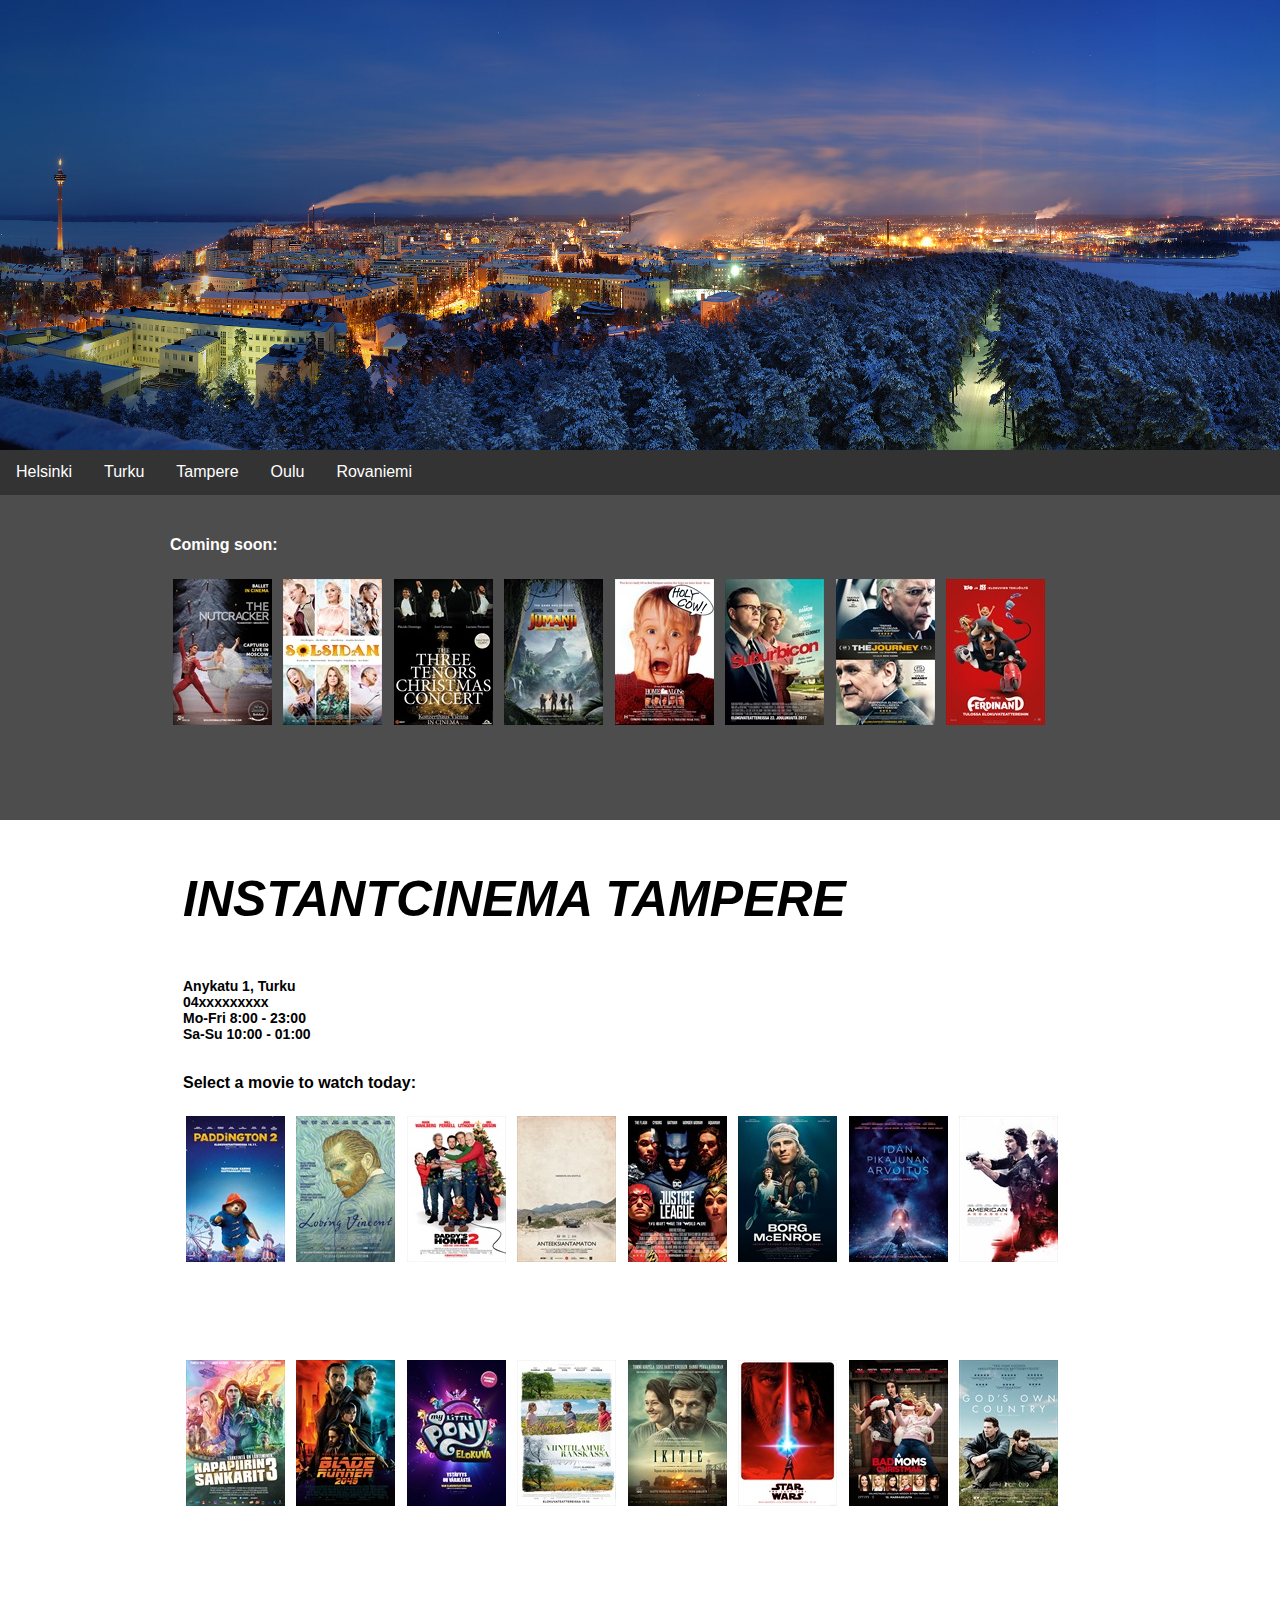
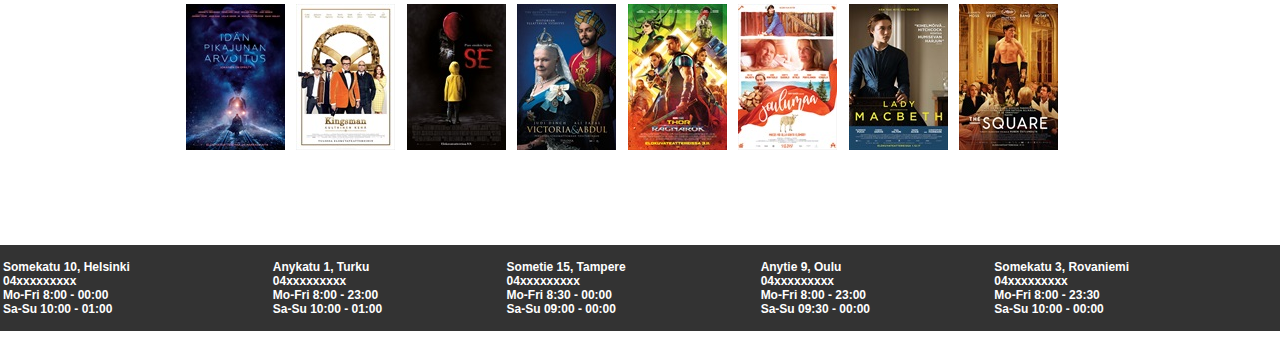
<file: tampere.html>
<!DOCTYPE html>
<html>

<head>
<!-- <link rel="stylesheet" href="https://cdnjs.cloudflare.com/ajax/libs/font-awesome/4.7.0/css/font-awesome.min.css"> -->
<!-- <link href="https://maxcdn.bootstrapcdn.com/bootstrap/3.3.7/css/bootstrap.min.css"> -->
<link rel="stylesheet" type="text/css" href="main_style.css">
  <!-- <link rel="stylesheet" href="https://maxcdn.bootstrapcdn.com/bootstrap/3.3.7/css/bootstrap.min.css"> -->
<!--   <script src="https://ajax.googleapis.com/ajax/libs/jquery/3.2.1/jquery.min.js"></script>
  <script src="https://maxcdn.bootstrapcdn.com/bootstrap/3.3.7/js/bootstrap.min.js"></script> -->

</head>
<body>


<div>
    <!-- <img src="logo.png"> -->
</div>
<!-- 
<div id="text">
<h2>Welcome to the InstantCinema! Book the closest movie now!</h2>
<h3>Please, select your city:</h3> -->
</div>
<div id="first">
<div id="slides">

<img id="slide" src="slider/tampere/s1.jpg"/>
<img id="slide" src="slider/tampere/s2.jpg"/>
<img id="slide" src="slider/tampere/s3.jpg"/>
<img id="slide" src="slider/tampere/s4.jpg"/>
</div>
</div>

<!-- <br> -->
<div id="second">
<div class="navbar" style="margin-top: 449px;">
<!--   <a href="#home">Home</a>
  <a href="#news">News</a> -->
  <!-- <div class="dropdown">
    <button class="dropbtn">Your city 
      <i class="fa fa-caret-down"></i>
    </button> -->
    <!-- <div class="dropdown-content"> -->
      <a href="helsinki.html">Helsinki</a>
      <a href="turku.html">Turku</a>
      <a href="tampere.html">Tampere</a>
      <a href="oulu.html">Oulu</a>
      <a href="rovaniemi.html">Rovaniemi</a>
    <!-- </div> -->
  <!-- </div>  -->
</div>
<div style="width: 101.25%;/*1250px;*/transform: translateX(-8px); background-color: #4d4d4d; color: white; padding-top: 20px">
<div id="text">

</div>

<div id="upcoming">
<h4 >Coming soon:</h4>
        <div id="coming_movie"><a href="movie_page.html"><img id = "movie_pic" src="soon/1.jpg"></a><br>
<div id="about_movie">
    <p style="font-size: 12px"><b>Ballet: The Nutcracker</b><br>
    On our screens from 10.12.2017</p>
</div>
        </div>

        <div id="coming_movie"><a href="movie_page.html"><img id = "movie_pic" src="soon/2.jpg"></a> <br>
<div id="about_movie">
    <p style="font-size: 12px"><b>Solsidan</b><br> On our screens from 29.12.2017</p>
</div>
        </div>

        <div id="coming_movie"><a href="movie_page.html"><img id = "movie_pic" src="soon/3.jpg"></a><br>
<div id="about_movie">
<p style="font-size: 12px"><b>The Three Tenors - Christmas Concert</b><br>On our screens from 19.12.2017</p>
</div>
        </div>

        <div id="coming_movie"><a href="movie_page.html"><img id = "movie_pic" src="soon/4.jpg"></a><br>
<div id="about_movie">
<p style="font-size: 12px"><b>Jumanji: Welcome to the Jungle</b><br>On our screens from 22.12.2017</p>
</div>
        </div>
      
        <div id="coming_movie"><a href="movie_page.html"><img id = "movie_pic" src="soon/5.jpg"></a><br>
<div id="about_movie">
    <p style="font-size: 12px"><b>Home Alone (1990)</b><br>On our screens from 20.12.2017</p></div>
        </div>
       
        <div id="coming_movie"><a href="movie_page.html"><img id = "movie_pic" src="soon/6.jpg"></a><br>
<div id="about_movie">
    <p style="font-size: 12px"><b>Suburbicon</b><br>On our screens from 22.12.2017</p>
</div>
        </div>
        
        <div id="coming_movie"><a href="movie_page.html"><img id = "movie_pic" src="soon/7.jpg"></a><br>
<div id="about_movie">
    <p style="font-size: 12px"><b>The Journey</b><br>On our screens from 22.12.2017</p>
</div>
        </div>

        <div id="coming_movie"><a href="movie_page.html"><img id = "movie_pic" src="soon/8.jpg"></a><br>
<div id="about_movie">
    <p style="font-size: 12px"><b>Ferdinand</b><br>On our screens from 25.12.2017</p>
</div>
        </div>
        </div>
</div></div>

<!-- <div style="height: 45px; background-color: #333; width: 101.25%;/*1250px;*/ transform: translateX(-8px);">
</div> -->

<div id="hidden_text">

<div id="tampere" >
    <!-- <div id="container_helsinki"> -->
    
        <!-- <div class="col-sm-3 col-sm-offset-3"> -->
        <p style="font-size: 50px;"><b><i>INSTANTCINEMA TAMPERE</i></b></p>
        <h6>Anykatu 1, Turku <br>
04xxxxxxxxx <br>
Mo-Fri 8:00 - 23:00 <br>
Sa-Su 10:00 - 01:00</h6>



        <h4>Select a movie to watch today:</h4>
        <!-- </div> -->
        <!-- </div> -->
    
    <div id="tampere_movies">
       <!--  <p>Cinema room 1</p> -->
        <div id="room">
            <div id="coming_movie"><a href="movie_page.html"><img id = "movie_pic" src="movies/helsinki/1.jpg"></a>
           <div id="about_movie" style="display: block;">
                <button id="cool" onclick="room1_helsinki()"><b>08:30</b></button>
                <button id="cool" onclick="room1_helsinki()"><b>14:30</b></button>
            </div>
            </div>

            <div id="coming_movie"><a href="movie_page.html"><img id = "movie_pic" src="movies/helsinki/2.jpg"></a>
           <div id="about_movie" style="display: block">
                <button id="cool" onclick="room1_helsinki()"><b>11:00</b></button>
                <button id="cool" onclick="room1_helsinki()"><b>17:30</b></button>
            </div>
            </div>

            <div id="coming_movie"><a href="movie_page.html"><img id = "movie_pic" src="movies/helsinki/3.jpg"></a>
           <div id="about_movie" style="display: block">
                <button id="cool" onclick="room1_helsinki()"><b>13:30</b></button>
                <button id="cool" onclick="room1_helsinki()"><b>19:40</b></button>
            </div>
            </div>

            <div id="coming_movie"><a href="movie_page.html"><img id = "movie_pic" src="movies/helsinki/4.jpg"></a>
           <div id="about_movie" style="display: block">
                <button id="cool" onclick="room1_helsinki()"><b>15:45</b></button>
                <button id="cool" onclick="room1_helsinki()"><b>21:00</b></button>
            </div>
            </div>

            <div id="coming_movie"><a href="movie_page.html"><img id = "movie_pic" src="movies/helsinki/5.jpg"></a>
           <div id="about_movie" style="display: block">
                <button id="cool" onclick="room1_helsinki()"><b>08:30</b></button>
                <button id="cool" onclick="room1_helsinki()"><b>22:00</b></button>
            </div>
            </div>

            <div id="coming_movie"><a href="movie_page.html"><img id = "movie_pic" src="movies/helsinki/16.jpg"></a>
           <div id="about_movie" style="display: block;">
                <button id="cool" onclick="room1_helsinki()"><b>08:30</b></button>
                <button id="cool" onclick="room1_helsinki()"><b>14:30</b></button>
            </div>
            </div>

            <div id="coming_movie"><a href="movie_page.html"><img id = "movie_pic" src="movies/helsinki/17.jpg"></a>
           <div id="about_movie" style="display: block;">
                <button id="cool" onclick="room1_helsinki()"><b>08:30</b></button>
                <button id="cool" onclick="room1_helsinki()"><b>14:30</b></button>
            </div>
            </div>

            <div id="coming_movie"><a href="movie_page.html"><img id = "movie_pic" src="movies/helsinki/18.jpg"></a>
           <div id="about_movie" style="display: block;">
                <button id="cool" onclick="room1_helsinki()"><b>08:30</b></button>
                <button id="cool" onclick="room1_helsinki()"><b>14:30</b></button>
            </div>
            </div>


        </div>

            
<!--                 <div><canvas id="canvas">
                </canvas></div> -->
                    


<div id="room">
        <!-- <p>Cinema room 2</p> -->

            <div id="coming_movie"><a href="movie_page.html"><img id = "movie_pic" src="movies/helsinki/6.jpg"></a>
           <div id="about_movie" style="display: block">
                <button id="cool" onclick="big_room()"><b>08:30</b></button>
                <button id="cool" onclick="big_room()"><b>14:30</b></button>
            </div>
            </div>

            <div id="coming_movie"><a href="movie_page.html"><img id = "movie_pic" src="movies/helsinki/7.jpg"></a>
           <div id="about_movie" style="display: block">
                <button id="cool" onclick="big_room()"><b>11:00</b></button>
                <button id="cool" onclick="big_room()"><b>17:30</b></button>
            </div>
            </div>

            <div id="coming_movie"><a href="movie_page.html"><img id = "movie_pic" src="movies/helsinki/8.jpg"></a>
           <div id="about_movie" style="display: block">
                <button id="cool" onclick="big_room()"><b>13:30</b></button>
                <button id="cool" onclick="big_room()"><b>19:40</b></button>
            </div>
            </div>

            <div id="coming_movie"><a href="movie_page.html"><img id = "movie_pic" src="movies/helsinki/9.jpg"></a>
           <div id="about_movie" style="display: block">
                <button id="cool" onclick="big_room()"><b>15:45</b></button>
                <button id="cool" onclick="big_room()"><b>21:00</b></button>
            </div>
            </div>

            <div id="coming_movie"><a href="movie_page.html"><img id = "movie_pic" src="movies/helsinki/10.jpg"></a>
           <div id="about_movie" style="display: block">
                <button id="cool" onclick="big_room()"><b>08:30</b></button>
                <button id="cool" onclick="big_room()"><b>22:00</b></button>
            </div>
            </div>

            <div id="coming_movie"><a href="movie_page.html"><img id = "movie_pic" src="movies/helsinki/20.jpg"></a>
           <div id="about_movie" style="display: block">
                <button id="cool" onclick="big_room()"><b>08:30</b></button>
                <button id="cool" onclick="big_room()"><b>22:00</b></button>
            </div>
            </div>

            <div id="coming_movie"><a href="movie_page.html"><img id = "movie_pic" src="movies/helsinki/21.jpg"></a>
           <div id="about_movie" style="display: block">
                <button id="cool" onclick="big_room()"><b>08:30</b></button>
                <button id="cool" onclick="big_room()"><b>22:00</b></button>
            </div>
            </div>

            <div id="coming_movie"><a href="movie_page.html"><img id = "movie_pic" src="movies/helsinki/22.jpg"></a>
           <div id="about_movie" style="display: block">
                <button id="cool" onclick="big_room()"><b>08:30</b></button>
                <button id="cool" onclick="big_room()"><b>22:00</b></button>
            </div>
            </div>



</div>

        


        <!-- <p>Cinema room 3</p> -->
            <div id="coming_movie"><a href="movie_page.html"><img id = "movie_pic" src="movies/helsinki/11.jpg"></a>
           <div id="about_movie" style="display: block">
                <button id="cool" onclick="medium_room()"><b>08:30</b></button>
                <button id="cool" onclick="medium_room()"><b>14:30</b></button>
            </div>
            </div>

            <div id="coming_movie"><a href="movie_page.html"><img id = "movie_pic" src="movies/helsinki/12.jpg"></a>
           <div id="about_movie" style="display: block">
                <button id="cool" onclick="medium_room()"><b>11:00</b></button>
                <button id="cool" onclick="medium_room()"><b>17:30</b></button>
            </div>
            </div>

            <div id="coming_movie"><a href="movie_page.html"><img id = "movie_pic" src="movies/helsinki/13.jpg"></a>
           <div id="about_movie" style="display: block">
                <button id="cool" onclick="medium_room()"><b>13:30</b></button>
                <button id="cool" onclick="medium_room()"><b>19:40</b></button>
            </div>
            </div>

            <div id="coming_movie"><a href="movie_page.html"><img id = "movie_pic" src="movies/helsinki/14.jpg"></a>
           <div id="about_movie" style="display: block">
                <button id="cool" onclick="medium_room()"><b>15:45</b></button>
                <button id="cool" onclick="medium_room()"><b>21:00</b></button>
            </div>
            </div>

            <div id="coming_movie"><a href="movie_page.html"><img id = "movie_pic" src="movies/helsinki/15.jpg"></a>
           <div id="about_movie" style="display: block">
                <button id="cool" onclick="medium_room()"><b>08:30</b></button>
                <button id="cool" onclick="medium_room()"><b>22:00</b></button>
            </div>
            </div>

            <div id="coming_movie"><a href="movie_page.html"><img id = "movie_pic" src="movies/helsinki/24.jpg"></a>
           <div id="about_movie" style="display: block">
                <button id="cool" onclick="medium_room()"><b>08:30</b></button>
                <button id="cool" onclick="medium_room()"><b>22:00</b></button>
            </div>
            </div>

            <div id="coming_movie"><a href="movie_page.html"><img id = "movie_pic" src="movies/helsinki/25.jpg"></a>
           <div id="about_movie" style="display: block">
                <button id="cool" onclick="medium_room()"><b>08:30</b></button>
                <button id="cool" onclick="medium_room()"><b>22:00</b></button>
            </div>
            </div>

            <div id="coming_movie"><a href="movie_page.html"><img id = "movie_pic" src="movies/helsinki/26.jpg"></a>
           <div id="about_movie" style="display: block">
                <button id="cool" onclick="medium_room()"><b>08:30</b></button>
                <button id="cool" onclick="medium_room()"><b>22:00</b></button>
            </div>
            </div>


    </div>

       


        


<!-- 

<div id="turku" class="hidden">
    lalalalalalallalalalalalallalalala
 <p style="font-size: 50px;"><b><i>INSTANTCINEMA HELSINKI</i></b></p>
        <h6>Somekatu 10, Helsinki <br>
04xxxxxxxxx <br>
Mo-Fri 8:00 - 00:00 <br>
Sa-Su 10:00 - 01:00</h6>



        <h4>Select a movie to watch today:</h4>

    <div id="_movies">

        <div id="room">
            <div id="coming_movie"><a href="movie_page.html"><img id = "movie_pic" src="movies/helsinki/1.jpg"></a>
           <div id="about_movie" style="display: block;">
                <button id="cool" onclick="room1_helsinki()"><b>08:30</b></button>
                <button id="cool" onclick="room1_helsinki()"><b>14:30</b></button>
            </div>
            </div>

            <div id="coming_movie"><a href="movie_page.html"><img id = "movie_pic" src="movies/helsinki/2.jpg"></a>
           <div id="about_movie" style="display: block">
                <button id="cool" onclick="room1_helsinki()"><b>11:00</b></button>
                <button id="cool" onclick="room1_helsinki()"><b>17:30</b></button>
            </div>
            </div>

            <div id="coming_movie"><a href="movie_page.html"><img id = "movie_pic" src="movies/helsinki/3.jpg"></a>
           <div id="about_movie" style="display: block">
                <button id="cool" onclick="room1_helsinki()"><b>13:30</b></button>
                <button id="cool" onclick="room1_helsinki()"><b>19:40</b></button>
            </div>
            </div>

            <div id="coming_movie"><a href="movie_page.html"><img id = "movie_pic" src="movies/helsinki/4.jpg"></a>
           <div id="about_movie" style="display: block">
                <button id="cool" onclick="room1_helsinki()"><b>15:45</b></button>
                <button id="cool" onclick="room1_helsinki()"><b>21:00</b></button>
            </div>
            </div>

            <div id="coming_movie"><a href="movie_page.html"><img id = "movie_pic" src="movies/helsinki/5.jpg"></a>
           <div id="about_movie" style="display: block">
                <button id="cool" onclick="room1_helsinki()"><b>08:30</b></button>
                <button id="cool" onclick="room1_helsinki()"><b>22:00</b></button>
            </div>
            </div>

            <div id="coming_movie"><a href="movie_page.html"><img id = "movie_pic" src="movies/helsinki/16.jpg"></a>
           <div id="about_movie" style="display: block;">
                <button id="cool" onclick="room1_helsinki()"><b>08:30</b></button>
                <button id="cool" onclick="room1_helsinki()"><b>14:30</b></button>
            </div>
            </div>

            <div id="coming_movie"><a href="movie_page.html"><img id = "movie_pic" src="movies/helsinki/17.jpg"></a>
           <div id="about_movie" style="display: block;">
                <button id="cool" onclick="room1_helsinki()"><b>08:30</b></button>
                <button id="cool" onclick="room1_helsinki()"><b>14:30</b></button>
            </div>
            </div>

            <div id="coming_movie"><a href="movie_page.html"><img id = "movie_pic" src="movies/helsinki/18.jpg"></a>
           <div id="about_movie" style="display: block;">
                <button id="cool" onclick="room1_helsinki()"><b>08:30</b></button>
                <button id="cool" onclick="room1_helsinki()"><b>14:30</b></button>
            </div>
            </div>


        </div>


<div id="room">


            <div id="coming_movie"><a href="movie_page.html"><img id = "movie_pic" src="movies/helsinki/6.jpg"></a>
           <div id="about_movie" style="display: block">
                <button id="cool" onclick="big_room()"><b>08:30</b></button>
                <button id="cool" onclick="big_room()"><b>14:30</b></button>
            </div>
            </div>

            <div id="coming_movie"><a href="movie_page.html"><img id = "movie_pic" src="movies/helsinki/7.jpg"></a>
           <div id="about_movie" style="display: block">
                <button id="cool" onclick="big_room()"><b>11:00</b></button>
                <button id="cool" onclick="big_room()"><b>17:30</b></button>
            </div>
            </div>

            <div id="coming_movie"><a href="movie_page.html"><img id = "movie_pic" src="movies/helsinki/8.jpg"></a>
           <div id="about_movie" style="display: block">
                <button id="cool" onclick="big_room()"><b>13:30</b></button>
                <button id="cool" onclick="big_room()"><b>19:40</b></button>
            </div>
            </div>

            <div id="coming_movie"><a href="movie_page.html"><img id = "movie_pic" src="movies/helsinki/9.jpg"></a>
           <div id="about_movie" style="display: block">
                <button id="cool" onclick="big_room()"><b>15:45</b></button>
                <button id="cool" onclick="big_room()"><b>21:00</b></button>
            </div>
            </div>

            <div id="coming_movie"><a href="movie_page.html"><img id = "movie_pic" src="movies/helsinki/10.jpg"></a>
           <div id="about_movie" style="display: block">
                <button id="cool" onclick="big_room()"><b>08:30</b></button>
                <button id="cool" onclick="big_room()"><b>22:00</b></button>
            </div>
            </div>

            <div id="coming_movie"><a href="movie_page.html"><img id = "movie_pic" src="movies/helsinki/20.jpg"></a>
           <div id="about_movie" style="display: block">
                <button id="cool" onclick="big_room()"><b>08:30</b></button>
                <button id="cool" onclick="big_room()"><b>22:00</b></button>
            </div>
            </div>

            <div id="coming_movie"><a href="movie_page.html"><img id = "movie_pic" src="movies/helsinki/21.jpg"></a>
           <div id="about_movie" style="display: block">
                <button id="cool" onclick="big_room()"><b>08:30</b></button>
                <button id="cool" onclick="big_room()"><b>22:00</b></button>
            </div>
            </div>

            <div id="coming_movie"><a href="movie_page.html"><img id = "movie_pic" src="movies/helsinki/22.jpg"></a>
           <div id="about_movie" style="display: block">
                <button id="cool" onclick="big_room()"><b>08:30</b></button>
                <button id="cool" onclick="big_room()"><b>22:00</b></button>
            </div>
            </div>



</div>

        



            <div id="coming_movie"><a href="movie_page.html"><img id = "movie_pic" src="movies/helsinki/11.jpg"></a>
           <div id="about_movie" style="display: block">
                <button id="cool" onclick="medium_room()"><b>08:30</b></button>
                <button id="cool" onclick="medium_room()"><b>14:30</b></button>
            </div>
            </div>

            <div id="coming_movie"><a href="movie_page.html"><img id = "movie_pic" src="movies/helsinki/12.jpg"></a>
           <div id="about_movie" style="display: block">
                <button id="cool" onclick="medium_room()"><b>11:00</b></button>
                <button id="cool" onclick="medium_room()"><b>17:30</b></button>
            </div>
            </div>

            <div id="coming_movie"><a href="movie_page.html"><img id = "movie_pic" src="movies/helsinki/13.jpg"></a>
           <div id="about_movie" style="display: block">
                <button id="cool" onclick="medium_room()"><b>13:30</b></button>
                <button id="cool" onclick="medium_room()"><b>19:40</b></button>
            </div>
            </div>

            <div id="coming_movie"><a href="movie_page.html"><img id = "movie_pic" src="movies/helsinki/14.jpg"></a>
           <div id="about_movie" style="display: block">
                <button id="cool" onclick="medium_room()"><b>15:45</b></button>
                <button id="cool" onclick="medium_room()"><b>21:00</b></button>
            </div>
            </div>

            <div id="coming_movie"><a href="movie_page.html"><img id = "movie_pic" src="movies/helsinki/15.jpg"></a>
           <div id="about_movie" style="display: block">
                <button id="cool" onclick="medium_room()"><b>08:30</b></button>
                <button id="cool" onclick="medium_room()"><b>22:00</b></button>
            </div>
            </div>

            <div id="coming_movie"><a href="movie_page.html"><img id = "movie_pic" src="movies/helsinki/24.jpg"></a>
           <div id="about_movie" style="display: block">
                <button id="cool" onclick="medium_room()"><b>08:30</b></button>
                <button id="cool" onclick="medium_room()"><b>22:00</b></button>
            </div>
            </div>

            <div id="coming_movie"><a href="movie_page.html"><img id = "movie_pic" src="movies/helsinki/25.jpg"></a>
           <div id="about_movie" style="display: block">
                <button id="cool" onclick="medium_room()"><b>08:30</b></button>
                <button id="cool" onclick="medium_room()"><b>22:00</b></button>
            </div>
            </div>

            <div id="coming_movie"><a href="movie_page.html"><img id = "movie_pic" src="movies/helsinki/26.jpg"></a>
           <div id="about_movie" style="display: block">
                <button id="cool" onclick="medium_room()"><b>08:30</b></button>
                <button id="cool" onclick="medium_room()"><b>22:00</b></button>
            </div>
            </div>


    </div>

</div>
    

<div id="tampere" class="hidden">
    <h4>Welcome to InstantCinema Tampere</h4>
        <p>Address: Somekatu XX, Tampere XXXXX</p>
        <p>Phone number: 04xxxxxxxxx</p>
        <p>Opening hours: Mo-Fri 8:00 - 22:00; Sa-Su 10:00 - 23:00</p>
        <h4>Select a movie to watch today:</h4>


</div>

<div id="oulu" class="hidden">
        <h4>Welcome to InstantCinema Oulu!</h4>
        <p>Address: Somekatu XX, Oulu XXXXX</p>
        <p>Phone number: 04xxxxxxxxx</p>
        <p>Opening hours: Mo-Fri 8:00 - 22:00; Sa-Su 10:00 - 23:00</p>
        <h4>Select a movie to watch today:</h4>
</div>

<div id="rovaniemi" class="hidden">
        <h4>Welcome to InstantCinema Rovaniemi!</h4>
        <p>Address: Somekatu XX, Rovaniemi XXXXX</p>
        <p>Phone number: 04xxxxxxxxx</p>
        <p>Opening hours: Mo-Fri 8:00 - 22:00; Sa-Su 10:00 - 23:00</p>
        <h4>Select a movie to watch today:</h4>
    </div>

</div>
</div> -->

</div>
</div>


<div id="footer">
<div style="/*height: 35px; */background-color: #333; width: 101.25%;/*1250px;*/ transform: translateX(-8px); color: white;">


<div>
    <table style="width: 100%">
        <th><p>
Somekatu 10, Helsinki  <br>

04xxxxxxxxx <br>

Mo-Fri 8:00 - 00:00 <br> Sa-Su 10:00 - 01:00</p></th>
        <th><p>
<!-- <b>Address:</b>  -->Anykatu 1, Turku  <br>

<!-- <b>Phone number:</b>  -->04xxxxxxxxx <br>

<!-- <b>Opening hours:</b> --> Mo-Fri 8:00 - 23:00 <br> Sa-Su 10:00 - 01:00</p></th>
                        <th><p>
<!-- <b>Address:</b>  -->Sometie 15, Tampere  <br>

<!-- <b>Phone number:</b>  -->04xxxxxxxxx <br>

<!-- <b>Opening hours:</b> --> Mo-Fri 8:30 - 00:00 <br> Sa-Su 09:00 - 00:00</p></th>
                    <th><p>
<!-- <b>Address:</b>  -->Anytie 9, Oulu  <br>

<!-- <b>Phone number:</b>  -->04xxxxxxxxx <br>

<!-- <b>Opening hours:</b> --> Mo-Fri 8:00 - 23:00 <br> Sa-Su 09:30 - 00:00</p></th>
                        <th><p>
<!-- <b>Address:</b>  -->Somekatu 3, Rovaniemi  <br>

<!-- <b>Phone number:</b>  -->04xxxxxxxxx <br>

<!-- <b>Opening hours:</b> --> Mo-Fri 8:00 - 23:30 <br> Sa-Su 10:00 - 00:00</p></th>
    </table>
</div>
</div>
</div>



</body>
<script src="script.js"></script>

</html>



<!-- The site should contain
– Current movies and their schedules in theaters
• Theaters in Helsinki, Turku, Tampere, Oulu and Rovaniemi –
all theaters have three rooms
– Upcoming movies
– Tickets and prices
– Ticket booking system -->
</file>
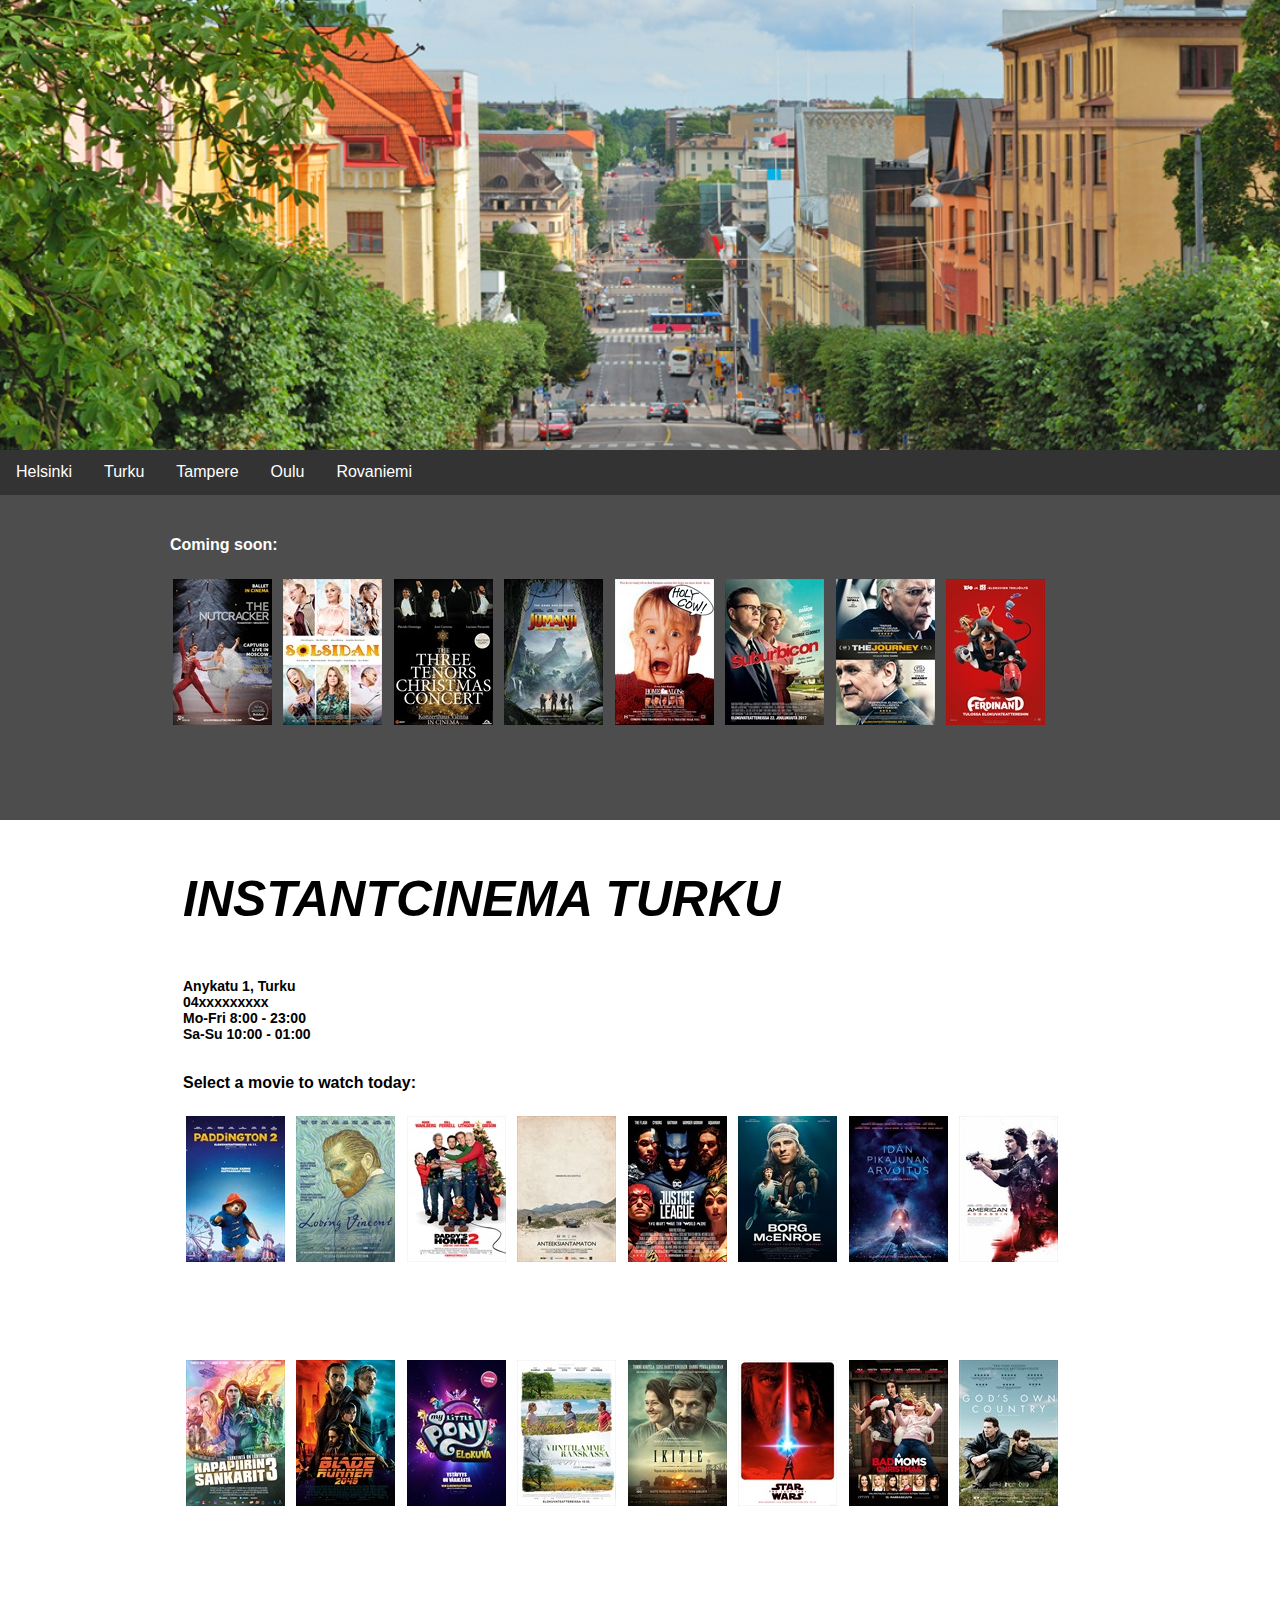
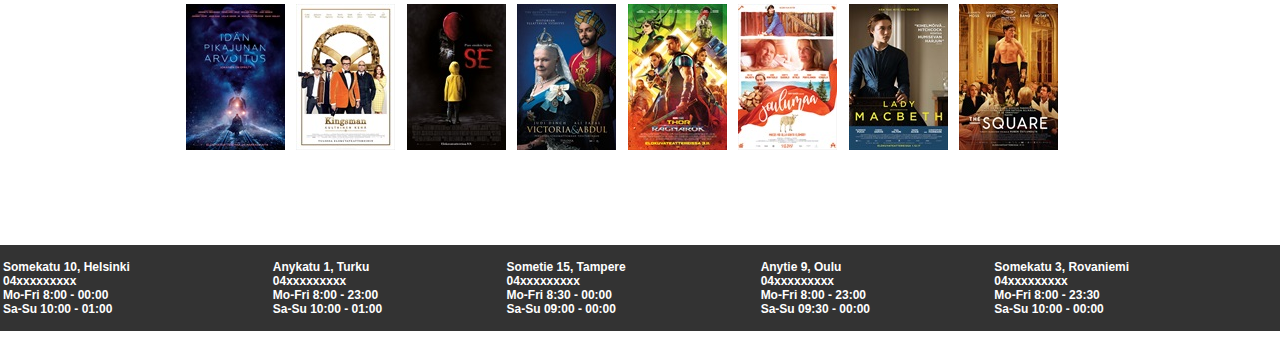
<file: turku.html>
<!DOCTYPE html>
<html>

<head>
<!-- <link rel="stylesheet" href="https://cdnjs.cloudflare.com/ajax/libs/font-awesome/4.7.0/css/font-awesome.min.css"> -->
<!-- <link href="https://maxcdn.bootstrapcdn.com/bootstrap/3.3.7/css/bootstrap.min.css"> -->
<link rel="stylesheet" type="text/css" href="main_style.css">
  <!-- <link rel="stylesheet" href="https://maxcdn.bootstrapcdn.com/bootstrap/3.3.7/css/bootstrap.min.css"> -->
<!--   <script src="https://ajax.googleapis.com/ajax/libs/jquery/3.2.1/jquery.min.js"></script>
  <script src="https://maxcdn.bootstrapcdn.com/bootstrap/3.3.7/js/bootstrap.min.js"></script> -->

</head>
<body>


<div>
    <!-- <img src="logo.png"> -->
</div>
<!-- 
<div id="text">
<h2>Welcome to the InstantCinema! Book the closest movie now!</h2>
<h3>Please, select your city:</h3> -->
</div>
<div id="first">
<div id="slides">

<img id="slide" src="slider/turku/s1.jpg"/>
<img id="slide" src="slider/turku/s2.jpg"/>
<img id="slide" src="slider/turku/s3.jpg"/>
<img id="slide" src="slider/turku/s4.jpg"/>
</div>
</div>

<!-- <br> -->
<div id="second">
<div class="navbar" style="margin-top: 449px;">
<!--   <a href="#home">Home</a>
  <a href="#news">News</a> -->
  <!-- <div class="dropdown">
    <button class="dropbtn">Your city 
      <i class="fa fa-caret-down"></i>
    </button> -->
    <!-- <div class="dropdown-content"> -->
      <a href="helsinki.html">Helsinki</a>
      <a href="turku.html">Turku</a>
      <a href="tampere.html">Tampere</a>
      <a href="oulu.html">Oulu</a>
      <a href="rovaniemi.html">Rovaniemi</a>
    <!-- </div> -->
  <!-- </div>  -->
</div>
<div style="width: 101.25%;/*1250px;*/transform: translateX(-8px); background-color: #4d4d4d; color: white; padding-top: 20px">
<div id="text">

</div>

<div id="upcoming">
<h4 >Coming soon:</h4>
        <div id="coming_movie"><a href="movie_page.html"><img id = "movie_pic" src="soon/1.jpg"></a><br>
<div id="about_movie">
    <p style="font-size: 12px"><b>Ballet: The Nutcracker</b><br>
    On our screens from 10.12.2017</p>
</div>
        </div>

        <div id="coming_movie"><a href="movie_page.html"><img id = "movie_pic" src="soon/2.jpg"></a> <br>
<div id="about_movie">
    <p style="font-size: 12px"><b>Solsidan</b><br> On our screens from 29.12.2017</p>
</div>
        </div>

        <div id="coming_movie"><a href="movie_page.html"><img id = "movie_pic" src="soon/3.jpg"></a><br>
<div id="about_movie">
<p style="font-size: 12px"><b>The Three Tenors - Christmas Concert</b><br>On our screens from 19.12.2017</p>
</div>
        </div>

        <div id="coming_movie"><a href="movie_page.html"><img id = "movie_pic" src="soon/4.jpg"></a><br>
<div id="about_movie">
<p style="font-size: 12px"><b>Jumanji: Welcome to the Jungle</b><br>On our screens from 22.12.2017</p>
</div>
        </div>
      
        <div id="coming_movie"><a href="movie_page.html"><img id = "movie_pic" src="soon/5.jpg"></a><br>
<div id="about_movie">
    <p style="font-size: 12px"><b>Home Alone (1990)</b><br>On our screens from 20.12.2017</p></div>
        </div>
       
        <div id="coming_movie"><a href="movie_page.html"><img id = "movie_pic" src="soon/6.jpg"></a><br>
<div id="about_movie">
    <p style="font-size: 12px"><b>Suburbicon</b><br>On our screens from 22.12.2017</p>
</div>
        </div>
        
        <div id="coming_movie"><a href="movie_page.html"><img id = "movie_pic" src="soon/7.jpg"></a><br>
<div id="about_movie">
    <p style="font-size: 12px"><b>The Journey</b><br>On our screens from 22.12.2017</p>
</div>
        </div>

        <div id="coming_movie"><a href="movie_page.html"><img id = "movie_pic" src="soon/8.jpg"></a><br>
<div id="about_movie">
    <p style="font-size: 12px"><b>Ferdinand</b><br>On our screens from 25.12.2017</p>
</div>
        </div>
        </div>
</div></div>

<!-- <div style="height: 45px; background-color: #333; width: 101.25%;/*1250px;*/ transform: translateX(-8px);">
</div> -->

<div id="hidden_text">

<div id="turku" >
    <!-- <div id="container_helsinki"> -->
    
        <!-- <div class="col-sm-3 col-sm-offset-3"> -->
        <p style="font-size: 50px;"><b><i>INSTANTCINEMA TURKU</i></b></p>
        <h6>Anykatu 1, Turku <br>
04xxxxxxxxx <br>
Mo-Fri 8:00 - 23:00 <br>
Sa-Su 10:00 - 01:00</h6>



        <h4>Select a movie to watch today:</h4>
        <!-- </div> -->
        <!-- </div> -->
    
    <div id="turku_movies">
       <!--  <p>Cinema room 1</p> -->
        <div id="room">
            <div id="coming_movie"><a href="movie_page.html"><img id = "movie_pic" src="movies/helsinki/1.jpg"></a>
           <div id="about_movie" style="display: block;">
                <button id="cool" onclick="room1_helsinki()"><b>08:30</b></button>
                <button id="cool" onclick="room1_helsinki()"><b>14:30</b></button>
            </div>
            </div>

            <div id="coming_movie"><a href="movie_page.html"><img id = "movie_pic" src="movies/helsinki/2.jpg"></a>
           <div id="about_movie" style="display: block">
                <button id="cool" onclick="room1_helsinki()"><b>11:00</b></button>
                <button id="cool" onclick="room1_helsinki()"><b>17:30</b></button>
            </div>
            </div>

            <div id="coming_movie"><a href="movie_page.html"><img id = "movie_pic" src="movies/helsinki/3.jpg"></a>
           <div id="about_movie" style="display: block">
                <button id="cool" onclick="room1_helsinki()"><b>13:30</b></button>
                <button id="cool" onclick="room1_helsinki()"><b>19:40</b></button>
            </div>
            </div>

            <div id="coming_movie"><a href="movie_page.html"><img id = "movie_pic" src="movies/helsinki/4.jpg"></a>
           <div id="about_movie" style="display: block">
                <button id="cool" onclick="room1_helsinki()"><b>15:45</b></button>
                <button id="cool" onclick="room1_helsinki()"><b>21:00</b></button>
            </div>
            </div>

            <div id="coming_movie"><a href="movie_page.html"><img id = "movie_pic" src="movies/helsinki/5.jpg"></a>
           <div id="about_movie" style="display: block">
                <button id="cool" onclick="room1_helsinki()"><b>08:30</b></button>
                <button id="cool" onclick="room1_helsinki()"><b>22:00</b></button>
            </div>
            </div>

            <div id="coming_movie"><a href="movie_page.html"><img id = "movie_pic" src="movies/helsinki/16.jpg"></a>
           <div id="about_movie" style="display: block;">
                <button id="cool" onclick="room1_helsinki()"><b>08:30</b></button>
                <button id="cool" onclick="room1_helsinki()"><b>14:30</b></button>
            </div>
            </div>

            <div id="coming_movie"><a href="movie_page.html"><img id = "movie_pic" src="movies/helsinki/17.jpg"></a>
           <div id="about_movie" style="display: block;">
                <button id="cool" onclick="room1_helsinki()"><b>08:30</b></button>
                <button id="cool" onclick="room1_helsinki()"><b>14:30</b></button>
            </div>
            </div>

            <div id="coming_movie"><a href="movie_page.html"><img id = "movie_pic" src="movies/helsinki/18.jpg"></a>
           <div id="about_movie" style="display: block;">
                <button id="cool" onclick="room1_helsinki()"><b>08:30</b></button>
                <button id="cool" onclick="room1_helsinki()"><b>14:30</b></button>
            </div>
            </div>


        </div>

            
<!--                 <div><canvas id="canvas">
                </canvas></div> -->
                    


<div id="room">
        <!-- <p>Cinema room 2</p> -->

            <div id="coming_movie"><a href="movie_page.html"><img id = "movie_pic" src="movies/helsinki/6.jpg"></a>
           <div id="about_movie" style="display: block">
                <button id="cool" onclick="big_room()"><b>08:30</b></button>
                <button id="cool" onclick="big_room()"><b>14:30</b></button>
            </div>
            </div>

            <div id="coming_movie"><a href="movie_page.html"><img id = "movie_pic" src="movies/helsinki/7.jpg"></a>
           <div id="about_movie" style="display: block">
                <button id="cool" onclick="big_room()"><b>11:00</b></button>
                <button id="cool" onclick="big_room()"><b>17:30</b></button>
            </div>
            </div>

            <div id="coming_movie"><a href="movie_page.html"><img id = "movie_pic" src="movies/helsinki/8.jpg"></a>
           <div id="about_movie" style="display: block">
                <button id="cool" onclick="big_room()"><b>13:30</b></button>
                <button id="cool" onclick="big_room()"><b>19:40</b></button>
            </div>
            </div>

            <div id="coming_movie"><a href="movie_page.html"><img id = "movie_pic" src="movies/helsinki/9.jpg"></a>
           <div id="about_movie" style="display: block">
                <button id="cool" onclick="big_room()"><b>15:45</b></button>
                <button id="cool" onclick="big_room()"><b>21:00</b></button>
            </div>
            </div>

            <div id="coming_movie"><a href="movie_page.html"><img id = "movie_pic" src="movies/helsinki/10.jpg"></a>
           <div id="about_movie" style="display: block">
                <button id="cool" onclick="big_room()"><b>08:30</b></button>
                <button id="cool" onclick="big_room()"><b>22:00</b></button>
            </div>
            </div>

            <div id="coming_movie"><a href="movie_page.html"><img id = "movie_pic" src="movies/helsinki/20.jpg"></a>
           <div id="about_movie" style="display: block">
                <button id="cool" onclick="big_room()"><b>08:30</b></button>
                <button id="cool" onclick="big_room()"><b>22:00</b></button>
            </div>
            </div>

            <div id="coming_movie"><a href="movie_page.html"><img id = "movie_pic" src="movies/helsinki/21.jpg"></a>
           <div id="about_movie" style="display: block">
                <button id="cool" onclick="big_room()"><b>08:30</b></button>
                <button id="cool" onclick="big_room()"><b>22:00</b></button>
            </div>
            </div>

            <div id="coming_movie"><a href="movie_page.html"><img id = "movie_pic" src="movies/helsinki/22.jpg"></a>
           <div id="about_movie" style="display: block">
                <button id="cool" onclick="big_room()"><b>08:30</b></button>
                <button id="cool" onclick="big_room()"><b>22:00</b></button>
            </div>
            </div>



</div>

        


        <!-- <p>Cinema room 3</p> -->
            <div id="coming_movie"><a href="movie_page.html"><img id = "movie_pic" src="movies/helsinki/11.jpg"></a>
           <div id="about_movie" style="display: block">
                <button id="cool" onclick="medium_room()"><b>08:30</b></button>
                <button id="cool" onclick="medium_room()"><b>14:30</b></button>
            </div>
            </div>

            <div id="coming_movie"><a href="movie_page.html"><img id = "movie_pic" src="movies/helsinki/12.jpg"></a>
           <div id="about_movie" style="display: block">
                <button id="cool" onclick="medium_room()"><b>11:00</b></button>
                <button id="cool" onclick="medium_room()"><b>17:30</b></button>
            </div>
            </div>

            <div id="coming_movie"><a href="movie_page.html"><img id = "movie_pic" src="movies/helsinki/13.jpg"></a>
           <div id="about_movie" style="display: block">
                <button id="cool" onclick="medium_room()"><b>13:30</b></button>
                <button id="cool" onclick="medium_room()"><b>19:40</b></button>
            </div>
            </div>

            <div id="coming_movie"><a href="movie_page.html"><img id = "movie_pic" src="movies/helsinki/14.jpg"></a>
           <div id="about_movie" style="display: block">
                <button id="cool" onclick="medium_room()"><b>15:45</b></button>
                <button id="cool" onclick="medium_room()"><b>21:00</b></button>
            </div>
            </div>

            <div id="coming_movie"><a href="movie_page.html"><img id = "movie_pic" src="movies/helsinki/15.jpg"></a>
           <div id="about_movie" style="display: block">
                <button id="cool" onclick="medium_room()"><b>08:30</b></button>
                <button id="cool" onclick="medium_room()"><b>22:00</b></button>
            </div>
            </div>

            <div id="coming_movie"><a href="movie_page.html"><img id = "movie_pic" src="movies/helsinki/24.jpg"></a>
           <div id="about_movie" style="display: block">
                <button id="cool" onclick="medium_room()"><b>08:30</b></button>
                <button id="cool" onclick="medium_room()"><b>22:00</b></button>
            </div>
            </div>

            <div id="coming_movie"><a href="movie_page.html"><img id = "movie_pic" src="movies/helsinki/25.jpg"></a>
           <div id="about_movie" style="display: block">
                <button id="cool" onclick="medium_room()"><b>08:30</b></button>
                <button id="cool" onclick="medium_room()"><b>22:00</b></button>
            </div>
            </div>

            <div id="coming_movie"><a href="movie_page.html"><img id = "movie_pic" src="movies/helsinki/26.jpg"></a>
           <div id="about_movie" style="display: block">
                <button id="cool" onclick="medium_room()"><b>08:30</b></button>
                <button id="cool" onclick="medium_room()"><b>22:00</b></button>
            </div>
            </div>


    </div>

       


        


<!-- 

<div id="turku" class="hidden">
    lalalalalalallalalalalalallalalala
 <p style="font-size: 50px;"><b><i>INSTANTCINEMA HELSINKI</i></b></p>
        <h6>Somekatu 10, Helsinki <br>
04xxxxxxxxx <br>
Mo-Fri 8:00 - 00:00 <br>
Sa-Su 10:00 - 01:00</h6>



        <h4>Select a movie to watch today:</h4>

    <div id="_movies">

        <div id="room">
            <div id="coming_movie"><a href="movie_page.html"><img id = "movie_pic" src="movies/helsinki/1.jpg"></a>
           <div id="about_movie" style="display: block;">
                <button id="cool" onclick="room1_helsinki()"><b>08:30</b></button>
                <button id="cool" onclick="room1_helsinki()"><b>14:30</b></button>
            </div>
            </div>

            <div id="coming_movie"><a href="movie_page.html"><img id = "movie_pic" src="movies/helsinki/2.jpg"></a>
           <div id="about_movie" style="display: block">
                <button id="cool" onclick="room1_helsinki()"><b>11:00</b></button>
                <button id="cool" onclick="room1_helsinki()"><b>17:30</b></button>
            </div>
            </div>

            <div id="coming_movie"><a href="movie_page.html"><img id = "movie_pic" src="movies/helsinki/3.jpg"></a>
           <div id="about_movie" style="display: block">
                <button id="cool" onclick="room1_helsinki()"><b>13:30</b></button>
                <button id="cool" onclick="room1_helsinki()"><b>19:40</b></button>
            </div>
            </div>

            <div id="coming_movie"><a href="movie_page.html"><img id = "movie_pic" src="movies/helsinki/4.jpg"></a>
           <div id="about_movie" style="display: block">
                <button id="cool" onclick="room1_helsinki()"><b>15:45</b></button>
                <button id="cool" onclick="room1_helsinki()"><b>21:00</b></button>
            </div>
            </div>

            <div id="coming_movie"><a href="movie_page.html"><img id = "movie_pic" src="movies/helsinki/5.jpg"></a>
           <div id="about_movie" style="display: block">
                <button id="cool" onclick="room1_helsinki()"><b>08:30</b></button>
                <button id="cool" onclick="room1_helsinki()"><b>22:00</b></button>
            </div>
            </div>

            <div id="coming_movie"><a href="movie_page.html"><img id = "movie_pic" src="movies/helsinki/16.jpg"></a>
           <div id="about_movie" style="display: block;">
                <button id="cool" onclick="room1_helsinki()"><b>08:30</b></button>
                <button id="cool" onclick="room1_helsinki()"><b>14:30</b></button>
            </div>
            </div>

            <div id="coming_movie"><a href="movie_page.html"><img id = "movie_pic" src="movies/helsinki/17.jpg"></a>
           <div id="about_movie" style="display: block;">
                <button id="cool" onclick="room1_helsinki()"><b>08:30</b></button>
                <button id="cool" onclick="room1_helsinki()"><b>14:30</b></button>
            </div>
            </div>

            <div id="coming_movie"><a href="movie_page.html"><img id = "movie_pic" src="movies/helsinki/18.jpg"></a>
           <div id="about_movie" style="display: block;">
                <button id="cool" onclick="room1_helsinki()"><b>08:30</b></button>
                <button id="cool" onclick="room1_helsinki()"><b>14:30</b></button>
            </div>
            </div>


        </div>


<div id="room">


            <div id="coming_movie"><a href="movie_page.html"><img id = "movie_pic" src="movies/helsinki/6.jpg"></a>
           <div id="about_movie" style="display: block">
                <button id="cool" onclick="big_room()"><b>08:30</b></button>
                <button id="cool" onclick="big_room()"><b>14:30</b></button>
            </div>
            </div>

            <div id="coming_movie"><a href="movie_page.html"><img id = "movie_pic" src="movies/helsinki/7.jpg"></a>
           <div id="about_movie" style="display: block">
                <button id="cool" onclick="big_room()"><b>11:00</b></button>
                <button id="cool" onclick="big_room()"><b>17:30</b></button>
            </div>
            </div>

            <div id="coming_movie"><a href="movie_page.html"><img id = "movie_pic" src="movies/helsinki/8.jpg"></a>
           <div id="about_movie" style="display: block">
                <button id="cool" onclick="big_room()"><b>13:30</b></button>
                <button id="cool" onclick="big_room()"><b>19:40</b></button>
            </div>
            </div>

            <div id="coming_movie"><a href="movie_page.html"><img id = "movie_pic" src="movies/helsinki/9.jpg"></a>
           <div id="about_movie" style="display: block">
                <button id="cool" onclick="big_room()"><b>15:45</b></button>
                <button id="cool" onclick="big_room()"><b>21:00</b></button>
            </div>
            </div>

            <div id="coming_movie"><a href="movie_page.html"><img id = "movie_pic" src="movies/helsinki/10.jpg"></a>
           <div id="about_movie" style="display: block">
                <button id="cool" onclick="big_room()"><b>08:30</b></button>
                <button id="cool" onclick="big_room()"><b>22:00</b></button>
            </div>
            </div>

            <div id="coming_movie"><a href="movie_page.html"><img id = "movie_pic" src="movies/helsinki/20.jpg"></a>
           <div id="about_movie" style="display: block">
                <button id="cool" onclick="big_room()"><b>08:30</b></button>
                <button id="cool" onclick="big_room()"><b>22:00</b></button>
            </div>
            </div>

            <div id="coming_movie"><a href="movie_page.html"><img id = "movie_pic" src="movies/helsinki/21.jpg"></a>
           <div id="about_movie" style="display: block">
                <button id="cool" onclick="big_room()"><b>08:30</b></button>
                <button id="cool" onclick="big_room()"><b>22:00</b></button>
            </div>
            </div>

            <div id="coming_movie"><a href="movie_page.html"><img id = "movie_pic" src="movies/helsinki/22.jpg"></a>
           <div id="about_movie" style="display: block">
                <button id="cool" onclick="big_room()"><b>08:30</b></button>
                <button id="cool" onclick="big_room()"><b>22:00</b></button>
            </div>
            </div>



</div>

        



            <div id="coming_movie"><a href="movie_page.html"><img id = "movie_pic" src="movies/helsinki/11.jpg"></a>
           <div id="about_movie" style="display: block">
                <button id="cool" onclick="medium_room()"><b>08:30</b></button>
                <button id="cool" onclick="medium_room()"><b>14:30</b></button>
            </div>
            </div>

            <div id="coming_movie"><a href="movie_page.html"><img id = "movie_pic" src="movies/helsinki/12.jpg"></a>
           <div id="about_movie" style="display: block">
                <button id="cool" onclick="medium_room()"><b>11:00</b></button>
                <button id="cool" onclick="medium_room()"><b>17:30</b></button>
            </div>
            </div>

            <div id="coming_movie"><a href="movie_page.html"><img id = "movie_pic" src="movies/helsinki/13.jpg"></a>
           <div id="about_movie" style="display: block">
                <button id="cool" onclick="medium_room()"><b>13:30</b></button>
                <button id="cool" onclick="medium_room()"><b>19:40</b></button>
            </div>
            </div>

            <div id="coming_movie"><a href="movie_page.html"><img id = "movie_pic" src="movies/helsinki/14.jpg"></a>
           <div id="about_movie" style="display: block">
                <button id="cool" onclick="medium_room()"><b>15:45</b></button>
                <button id="cool" onclick="medium_room()"><b>21:00</b></button>
            </div>
            </div>

            <div id="coming_movie"><a href="movie_page.html"><img id = "movie_pic" src="movies/helsinki/15.jpg"></a>
           <div id="about_movie" style="display: block">
                <button id="cool" onclick="medium_room()"><b>08:30</b></button>
                <button id="cool" onclick="medium_room()"><b>22:00</b></button>
            </div>
            </div>

            <div id="coming_movie"><a href="movie_page.html"><img id = "movie_pic" src="movies/helsinki/24.jpg"></a>
           <div id="about_movie" style="display: block">
                <button id="cool" onclick="medium_room()"><b>08:30</b></button>
                <button id="cool" onclick="medium_room()"><b>22:00</b></button>
            </div>
            </div>

            <div id="coming_movie"><a href="movie_page.html"><img id = "movie_pic" src="movies/helsinki/25.jpg"></a>
           <div id="about_movie" style="display: block">
                <button id="cool" onclick="medium_room()"><b>08:30</b></button>
                <button id="cool" onclick="medium_room()"><b>22:00</b></button>
            </div>
            </div>

            <div id="coming_movie"><a href="movie_page.html"><img id = "movie_pic" src="movies/helsinki/26.jpg"></a>
           <div id="about_movie" style="display: block">
                <button id="cool" onclick="medium_room()"><b>08:30</b></button>
                <button id="cool" onclick="medium_room()"><b>22:00</b></button>
            </div>
            </div>


    </div>

</div>
    

<div id="tampere" class="hidden">
    <h4>Welcome to InstantCinema Tampere</h4>
        <p>Address: Somekatu XX, Tampere XXXXX</p>
        <p>Phone number: 04xxxxxxxxx</p>
        <p>Opening hours: Mo-Fri 8:00 - 22:00; Sa-Su 10:00 - 23:00</p>
        <h4>Select a movie to watch today:</h4>


</div>

<div id="oulu" class="hidden">
        <h4>Welcome to InstantCinema Oulu!</h4>
        <p>Address: Somekatu XX, Oulu XXXXX</p>
        <p>Phone number: 04xxxxxxxxx</p>
        <p>Opening hours: Mo-Fri 8:00 - 22:00; Sa-Su 10:00 - 23:00</p>
        <h4>Select a movie to watch today:</h4>
</div>

<div id="rovaniemi" class="hidden">
        <h4>Welcome to InstantCinema Rovaniemi!</h4>
        <p>Address: Somekatu XX, Rovaniemi XXXXX</p>
        <p>Phone number: 04xxxxxxxxx</p>
        <p>Opening hours: Mo-Fri 8:00 - 22:00; Sa-Su 10:00 - 23:00</p>
        <h4>Select a movie to watch today:</h4>
    </div>

</div>
</div> -->

</div>
</div>


<div id="footer">
<div style="/*height: 35px; */background-color: #333; width: 101.25%;/*1250px;*/ transform: translateX(-8px); color: white;">


<div>
    <table style="width: 100%">
        <th><p>
Somekatu 10, Helsinki  <br>

04xxxxxxxxx <br>

Mo-Fri 8:00 - 00:00 <br> Sa-Su 10:00 - 01:00</p></th>
        <th><p>
<!-- <b>Address:</b>  -->Anykatu 1, Turku  <br>

<!-- <b>Phone number:</b>  -->04xxxxxxxxx <br>

<!-- <b>Opening hours:</b> --> Mo-Fri 8:00 - 23:00 <br> Sa-Su 10:00 - 01:00</p></th>
                        <th><p>
<!-- <b>Address:</b>  -->Sometie 15, Tampere  <br>

<!-- <b>Phone number:</b>  -->04xxxxxxxxx <br>

<!-- <b>Opening hours:</b> --> Mo-Fri 8:30 - 00:00 <br> Sa-Su 09:00 - 00:00</p></th>
                    <th><p>
<!-- <b>Address:</b>  -->Anytie 9, Oulu  <br>

<!-- <b>Phone number:</b>  -->04xxxxxxxxx <br>

<!-- <b>Opening hours:</b> --> Mo-Fri 8:00 - 23:00 <br> Sa-Su 09:30 - 00:00</p></th>
                        <th><p>
<!-- <b>Address:</b>  -->Somekatu 3, Rovaniemi  <br>

<!-- <b>Phone number:</b>  -->04xxxxxxxxx <br>

<!-- <b>Opening hours:</b> --> Mo-Fri 8:00 - 23:30 <br> Sa-Su 10:00 - 00:00</p></th>
    </table>
</div>
</div>
</div>



</body>
<script src="script.js"></script>

</html>



<!-- The site should contain
– Current movies and their schedules in theaters
• Theaters in Helsinki, Turku, Tampere, Oulu and Rovaniemi –
all theaters have three rooms
– Upcoming movies
– Tickets and prices
– Ticket booking system -->
</file>
<file: main_style.css>
.navbar {
    overflow: hidden;
    background-color: #333;
    /*transform: translateY(450px);*/
    /*position: relative;*/
    
    width: 101.25%;/*1250px;*/
    transform: translateX(-8px);
    /*float: left;*/
}

body{
font-family: Arial;
/*background-color: black;*/
/*color: white;*/
    
}

.navbar a {
    float: left;
    font-size: 16px;
    color: white;
    text-align: center;
    padding: 14px 16px;
    text-decoration: none;
}

.dropdown {
    float: left;
    overflow: hidden;
}

.dropdown .dropbtn {
    font-size: 16px;    
    border: none;
    outline: none;
    color: white;
    padding: 14px 16px;
    background-color: inherit;
    /*height: 0px;*/
  /*   transition:height 200ms ease-in;*/
}

.navbar a:hover, .dropdown:hover .dropbtn {
    background-color: #0d0d0d;
    transition: background-color 0.3s;
    /*height: 150px;*/
}

.dropdown-content {
    /*display: none;*/
    /*height: 0px;*/
    position: absolute;
    background-color: #f9f9f9;
    min-width: 160px;
    box-shadow: 0px 8px 16px 0px rgba(0,0,0,0.2);
    z-index: 1;
   
}

.dropdown-content a {
    float: none;
    color: black;
    padding: 12px 16px;
    text-decoration: none;
    /*height: 0px;*/
    display: block;
    text-align: left;
}

.dropdown-content a:hover {
    background-color: #ddd;

}

.dropdown:hover .dropdown-content {
    display: block;
    /*height: 210px;*/
    /*transition: height 0.1s;*/
    transform: translateY(0%);
    /*transition: top 300ms cubic-bezier(0.17, 0.04, 0.03, 0.94);
overflow: hidden;*/
    transition: all 3s;
    /*transition-delay: 0s, 0s, 0.3s;*/
/*
 transform: translateY(-2em);
  /*z-index: -1;
  transition: all 0.3s ease-in-out 0s, visibility 0s linear 0.3s, z-index 0s linear 0.01s;*/
}

    .hidden{
        display: none;
    }

    .noopacity{
        opacity: 0;
    }

    #text{
        margin-left: 175px;

        /*transform: translateX(175px);*/
    }
    

    #hidden_text{
        /*transform: translateX(175px);*/
        margin-left: 175px;
        /*transition: all 2s;*/
    }

    img{
    }
    
    #movie_pic:hover{
        /*transform: rotate(15deg);*/
        /*box-shadow: 5px 5px 2px green;*/

        /*padding: 1px;*/
        /*background-color: red;*/
        border: 1px red;
        transform: scale(1.05);
        transition: all 0.15s;

    }

    #helsinki_text{
    }

    #movie_description{
        transform: translateX(800px);
    }

    div#time{
  position: absolute;
 /*position: fixed;*/
  top: 28.5%;
  left: 45%;
/*  margin-top: -50px;
  margin-left: -100px;*/

  /*top: 25%;
  left: 25%;*/
  width: 30%;
  height: 70%;
  padding: 16px;
  background-color: #333;
  z-index: 1002;
  overflow: auto;
 
    }

    #cool{
        width: 47.5px;
        border: none;
    outline: none;
    /*border: solid #f2f2f2;*/
    /*color: white;
       background-color: #a6a6a6;*/
       color: black;
       background-color: white;
       
        
    }

    #cool:hover{
        background-color:  #d9d9d9;
        /*color: white;*/
        /*border: none;*/
        /*border: solid white;*/
        transform: scale(1.15);
        transition: all 0.15s;
    }

/*    canvas{

        height: 150px;
        width: 300px;
        background-color: #e6e6e6;
    }
*/

#small_room{
    height: 355px; /*355px;*/
    width: 256px;
    /*background-color: #e6e6e6;*/
    border-radius: 12px;
    /*opacity: 0;*/
    /*display: none;*/

    /*margin-top: -180px;
    margin-right: 200px;
    padding-bottom: 30px;
    /*margin-left: 600px;*/
    /*float: right;*/
}

#room2{
    height: 330px;
    width: 550px;
    /*background-color: #e6e6e6;*/
     border-radius: 12px;
/*     margin-top: -180px;
    margin-right: 50px;
    padding-bottom: 30px;
    float: right;*/
}

#room3{
    height: 270px;
    width: 410px;
    /*background-color: #e6e6e6;*/
     border-radius: 12px;
     /*display: none;*/
/*     margin-top: -180px;
    margin-right: 200px;
    padding-bottom: 30px;
    float: right;*/
}

#mesto{
   
    /*background-color: #737373;*/
}


#mesto:hover{
    
}

.spoth1{
    border-radius: 4px;
    float: left;
    margin: 5px;
    height: 2px;
    width: 5px;
    padding: 5px;
    background-color: #737373;
    /*display: none;*/
}

.spoth1:hover{
background-color: #66ff99;
/*border-style: solid black 2px;*/
    transform: scale(1.25);
    transition: all 0.15s;

}



.selected{
     border-radius: 4px;
    float: left;
    margin: 5px;
    height: 2px;
    width: 5px;
    padding: 5px;
    background-color: green;
    transform: scale(1.1);
}

.selected:hover{
background-color: red;
    transform: scale(1.1);
    transition: all 0.15s;
}

/*.room_row{
    display: none;
}*/

#screen
{
    height: 7px;
    width: 240px;
    background-color: black;
    margin-left: 5px;
    transform: translateY(235px);
    /*margin-right: 20px;*/
    /*margin-top: 20px;*/
    /*float: bottom;*/
}

#screen_room2{
    height: 7px;
    width: 540px;
    background-color: black;
    margin-left: 5px;
    transform: translateY(220px);
}

#screen_room3{
    height: 7px;
    width: 390px;
    background-color: black;
    margin-left: 5px;
    transform: translateY(150px)
}




.room_row{
    float: center;
}

#booking{
    /*position: relative;*/
    /*bottom: 0;*/
    /*transform: translateY(50px);*/
    /*margin-top: 50px;*/
    background-color: white;
    color: black;
    padding: 5px;
    border:none;
    outline: none;
    /*bottom: 5px;*/
    transform: translateY(40px);
    float: right;
}
#booking:hover{
    background-color: green;
    color: white;
    /*transform: scale(1.05);*/
    transition: all 0.3s;
}

h5{
    text-align:center;
    padding: 8px;
}


/**/
#slide{
    height:450px;
    width: 1250px;}
    /*opacity: 0;
    /*display: none;*/
/*}*/

#slides{
    float: left;}
    /*position: relative;

/*}*/

#slide{

    position: absolute;
    /*overflow: hidden;*/
    height:450px;
    width: 100%;/*1250px;*/
  top: 0; 
  left: 0;
  z-index: 3;
  animation: slideshow 12s linear 0s infinite;
}

#slide:nth-child(2){
      z-index: 2;
      animation: slideshow 12s linear 4s infinite;
}

#slide:nth-child(3) {
   z-index: 1;
   animation: slideshow 12s linear 8s infinite;}

@keyframes slideshow {
   25% { opacity: 1;}
   33.33% { opacity: 0;} 
   91.66% { opacity: 0;}
   100% { opacity: 1;}
}


#coming_movie{
    display: inline-block;
    margin: 3px;
    /*height: 200px;*/
    /*background-color: red;*/
}

#about_movie{
    /*float: right;*/
    /*display: none;*/
    display: inline-flex;
    width: 100px;
    height: 88px;
    opacity: 0;
    word-wrap: break-word;
    /*overflow: hidden;*/
    /*text-overflow: ellipsis;*/
    /*background-color: green;*/
}

#upcoming{
    margin-left: 170px;

}
#coming_movie:hover{
    transform: scale(1.06);
    transition: all 0.15s;

}

#coming_movie:hover #about_movie{
    /*height: 200px;*/
    opacity: 1;
    transition: all 1s;
    /*display: block;*/
    /*opacity: 1;*/
    /*transition: delay 0.5s opacity 1s;*/
}

#poster{
    /*padding: 5px;*/
    height: 500px;
}



#movie{
display: block;
    /*width: 100px;
    height: 80px;
*/    /*opacity: 0;*/
    word-wrap: break-word;
}



#buttons_movie{
height: 0px;
}

#movie:hover #buttons_movie{
    /*background-color: blue;*/
display: block;
height: 30px;
transition: all 0.3s;
}

#room{
    display: block;
}


#footer{
    /*position:absolute; */
    bottom: 0; 
    width:100%;
    font-size: 12px;
    text-align: left;
    color: #999999;

    /*background-color: #e6e6e6;*/


}

h6{
    font-size: 14px;
}
</file>
